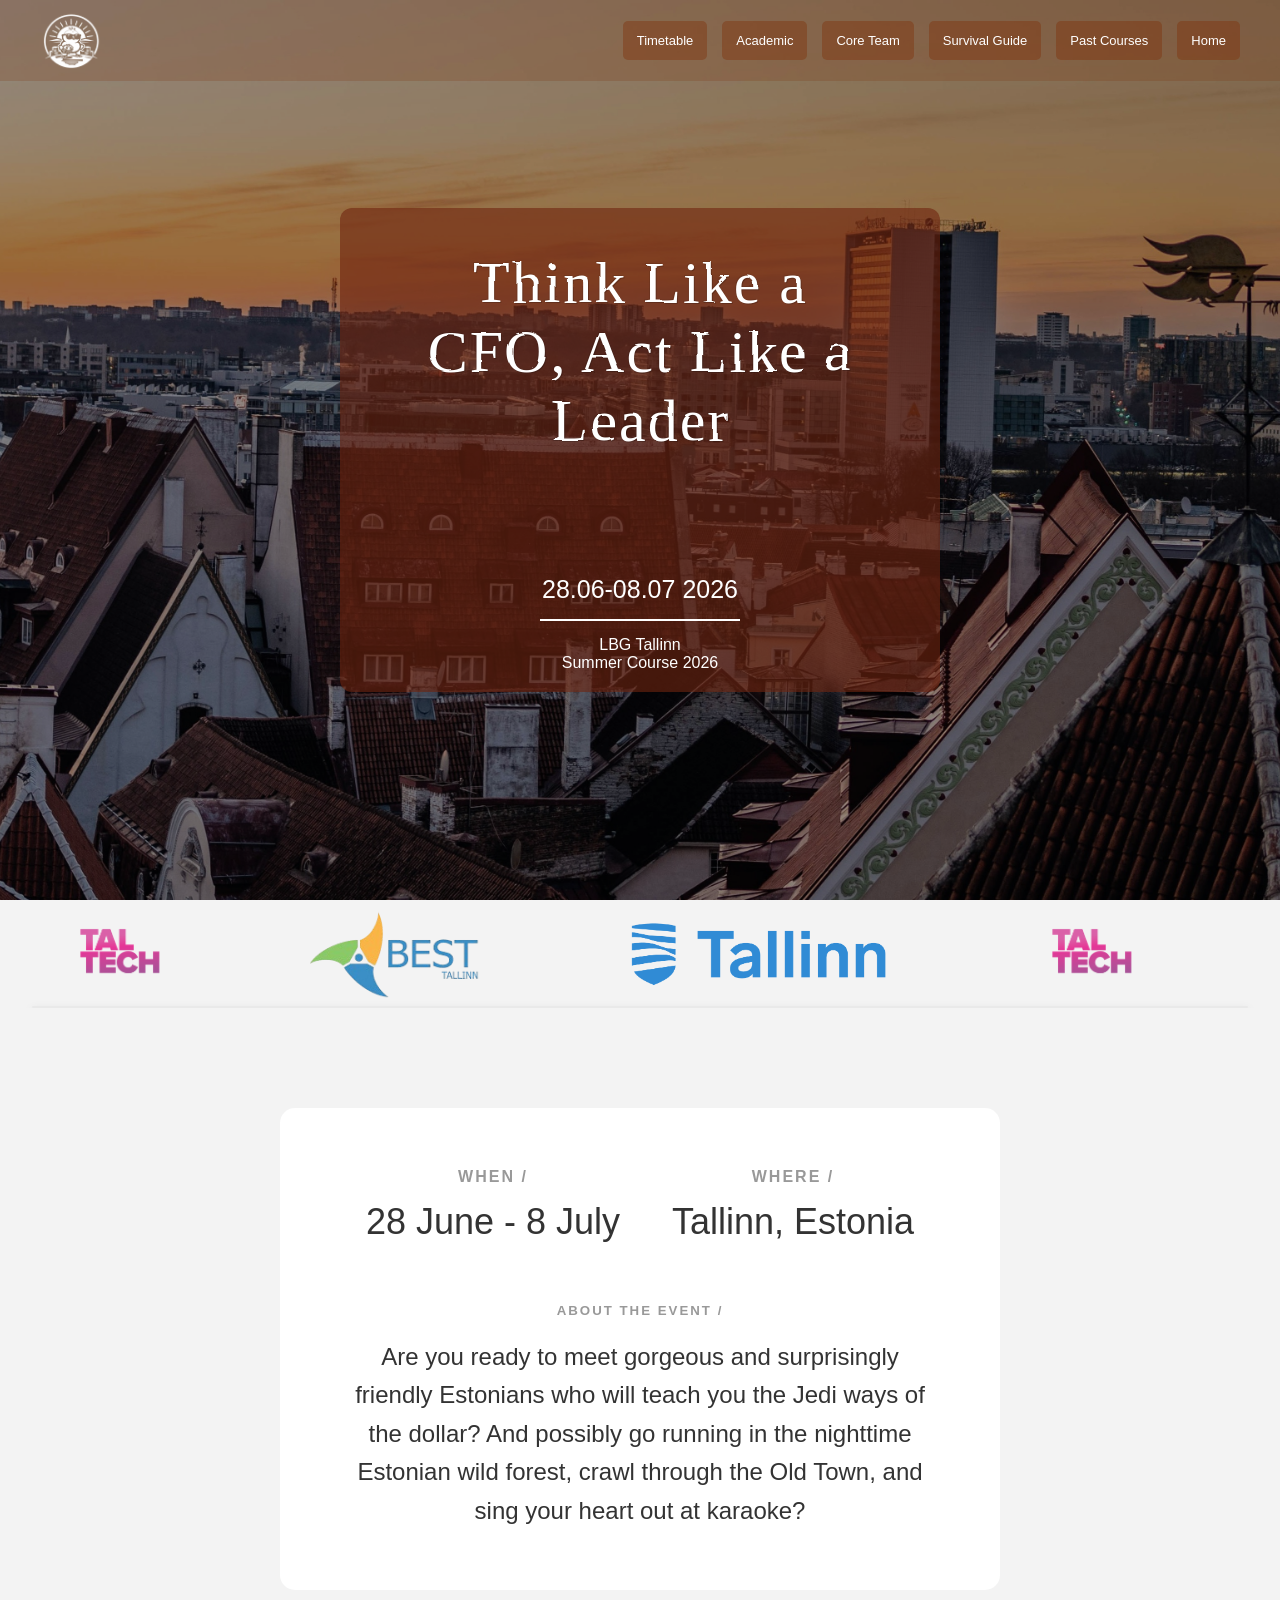
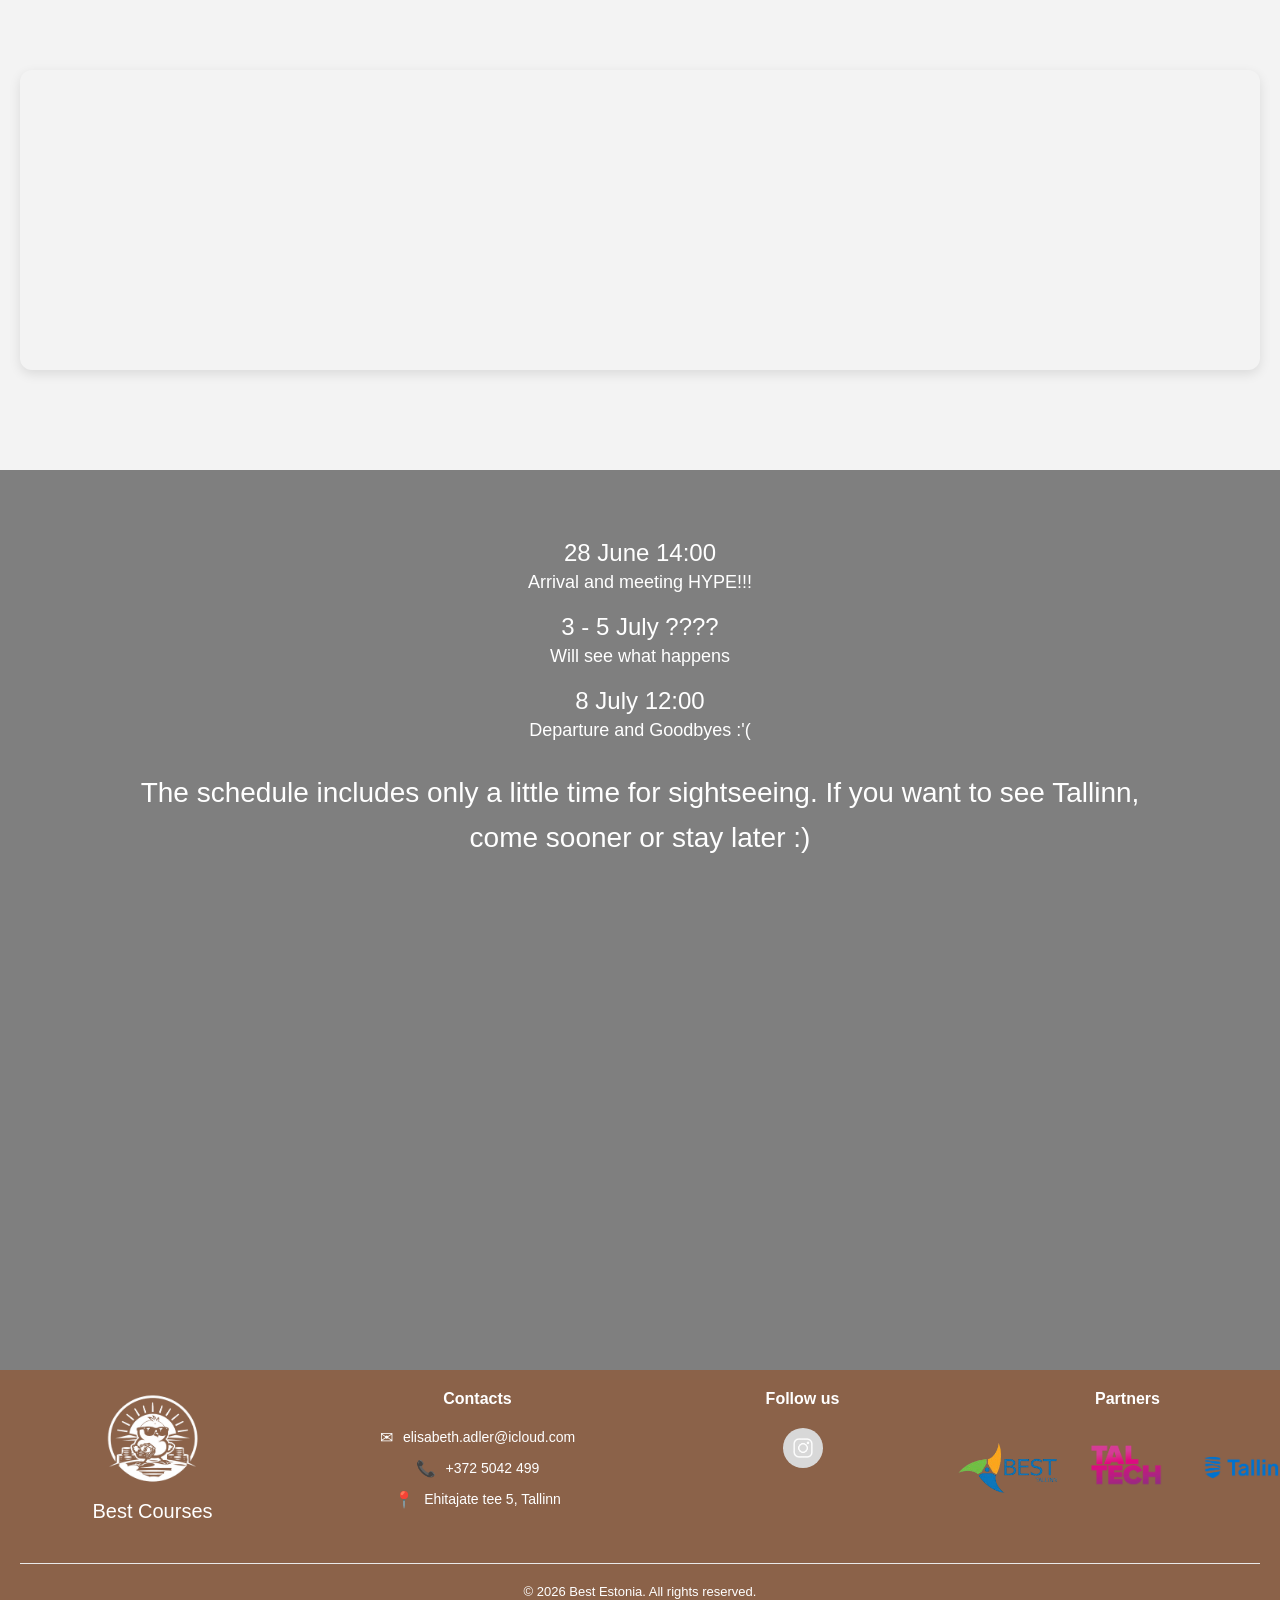
<file: index.html>
<!DOCTYPE html>
<html lang="et">
<head>
    <meta charset="UTF-8">
    <meta name="viewport" content="width=device-width, initial-scale=1.0">
    <title>Investment Course</title>
    <link rel="stylesheet" href="Avaleht/Avaleht.css">
    <link rel="preconnect" href="https://fonts.googleapis.com">
    <link rel="preconnect" href="https://fonts.gstatic.com" crossorigin>
    <link href="https://fonts.googleapis.com/css2?family=Rock+Salt&family=Shadows+Into+Light&display=swap" rel="stylesheet">
</head>
<svg width="0" height="0">
  <filter id="rough">
    <feTurbulence type="turbulence" baseFrequency="0.02" numOctaves="3" result="noise"/>
    <feDisplacementMap in="SourceGraphic" in2="noise" scale="3"/>
  </filter>
</svg>

<body>

    <!-- NAVBAR -->
    <header>
        <nav class="navbar">
            <div class="logo">
                <a href="index.html">
                    <img src="Pildid/tibu.png" alt="HOME">
                </a>
            </div>
            <div class="menu-toggle" id="mobile-menu">
                <img src="Pildid/ikoon.png" alt="Menu">
            </div>
            <ul class="nav-links">
                <li><a href="Timetable/Timetable.html">Timetable</a></li>
                <li><a href="Academic/Academic.html">Academic</a></li>
                <li><a href="Coreteam/Coreteam.html">Core Team</a></li>
                <li><a href="Survivalguide/survivalguide.html">Survival Guide</a></li>
                <li><a href="Pastcourses/Pastcourses.html">Past Courses</a></li>
                <li><a href="index.html">Home</a></li>
            </ul>
        </nav>
    </header>

    <!-- HERO SECTION -->
    <section class="hero">
        <div class="hero-content">
            <h1>Think Like a CFO, Act Like a Leader</h1>
            <p class="date">28.06-08.07 2026</p>
            <hr>
            <p class="location">LBG Tallinn<br>Summer Course 2026</p>
        </div>
    </section>

    <!-- WHITE CONTENT SECTION -->
    <section class="content">
        <div class="slider-container">
            <div class="slider-track">
                <div class="slide"><img src="Pildid/taltech.png" alt="1"></div>
                <div class="slide"><img src="Pildid/Logo.png" alt="2"></div>
                <div class="slide"><img src="Pildid/Tallinn_logo_RGB.png" alt="3"></div>
                
                <div class="slide"><img src="Pildid/taltech.png" alt="1"></div>
                <div class="slide"><img src="Pildid/Logo.png" alt="2"></div>
                <div class="slide"><img src="Pildid/Tallinn_logo_RGB.png" alt="3"></div>

                <div class="slide"><img src="Pildid/taltech.png" alt="1"></div>
                <div class="slide"><img src="Pildid/Logo.png" alt="2"></div>
                <div class="slide"><img src="Pildid/Tallinn_logo_RGB.png" alt="3"></div>
                
                <div class="slide"><img src="Pildid/taltech.png" alt="1"></div>
                <div class="slide"><img src="Pildid/Logo.png" alt="2"></div>
                <div class="slide"><img src="Pildid/Tallinn_logo_RGB.png" alt="3"></div>
            </div>
        </div>
        <div class="content-inner">

            <div class="columns">
                <div>
                    <h4>WHEN /</h4>
                    <h2>28 June - 8 July</h2>
                </div>
                <div>
                    <h4>WHERE /</h4>
                    <h2>Tallinn, Estonia</h2>
                </div>
            </div>

            <div class="about">
                <h5>ABOUT THE EVENT /</h5>
                <p>
                    Are you ready to meet gorgeous and surprisingly friendly Estonians
                    who will teach you the Jedi ways of the dollar?
                    And possibly go running in the nighttime Estonian wild forest,
                    crawl through the Old Town, and sing your heart out at karaoke?
                </p>
            </div>

        </div>
        <div class="map-container">
            <iframe 
                src="https://www.google.com/maps/embed?pb=!1m18!1m12!1m3!1d2269.0214540780644!2d24.742281212728578!3d59.43894810213578!2m3!1f0!2f0!3f0!3m2!1i1024!2i768!4f13.1!3m3!1m2!1s0x4692936252f8d44b%3A0xb508b9e55fab012e!2sOld%20Town%20Hostel%20O%C3%9C!5e1!3m2!1set!2see!4v1776297374130!5m2!1set!2see" width="600" height="450" style="border:0;" allowfullscreen="" loading="lazy" referrerpolicy="no-referrer-when-downgrade"> 
                width="600" 
                height="450" 
                style="border:0;" 
                allowfullscreen="" 
                loading="lazy">
            </iframe>
        </div>
    </section>

    <!-- IMAGE SECTION -->
    <section class="image-section">
        <div class="image-overlay">
            <div class="schedule">
                <h3>28 June 14:00</h3>
                <h4>Arrival and meeting    HYPE!!!</h4>
                <h3>3 - 5 July ????</h3>
                <h4>Will see what happens</h4>
                <h3>8 July 12:00</h3>
                <h4>Departure and Goodbyes :'(</h4>
                <p>
                    The schedule includes only a little time for sightseeing.
                    If you want to see Tallinn, come sooner or stay later :)
                </p>
                <div class="video">
                    <iframe width="800" height="400" 
                    src="https://www.youtube.com/embed/RzxeYMuRS9A?si=vop9OytDKY9QYXYu" 
                    title="YouTube video player" 
                    frameborder="0" 
                    allow="accelerometer; autoplay; clipboard-write; encrypted-media; gyroscope; picture-in-picture; web-share" 
                    referrerpolicy="strict-origin-when-cross-origin" 
                    allowfullscreen></iframe>
                </div>
            </div>
        </div>
    </section>
    
    <!--  Jalus   -->
    <section class="footer">
        <div class="footer-container">
            <div class="footer-content">
                <img src="Pildid/tibu.png" alt="Logo" class="footer-logo">
                <p class="footer-nimi">Best Courses</p>
            </div>
            <div class="footer-content">
                <h3 class="footer-heading">Contacts</h3>
                <ul class="contact-list">
                    <li><span class="icon">✉</span> elisabeth.adler@icloud.com</li>
                    <li><span class="icon">📞</span> +372 5042 499</li>
                    <li><span class="icon">📍</span> Ehitajate tee 5, Tallinn</li>
                </ul>
                </div>

                <div class="footer-content">
                <h3 class="footer-heading">Follow us</h3>
                <div class="social-icons">
                    <a href="https://www.instagram.com/suvekursus/" class="social-circle">
                        <img src="Pildid/insta.png" alt="Instagram" style="width: 20px; height: 20px; vertical-align: middle;">
                    </a>
                    <!--a href="#" class="social-circle">yt</a>-->
                </div>
                </div>

                <div class="footer-content">
                <h3 class="footer-heading">Partners</h3>
                <div class="partner-logos">
                    <img src="Pildid/Logo.png" alt="BEST Tallinn">
                    <img src="Pildid/taltech.png" alt="TalTech">
                    <img src="Pildid/Tallinn_logo_RGB.png" alt="Tallinn">
                </div>
                </div>

            </div>

            <div class="footer-bottom">
                <p>© 2026 Best Estonia. All rights reserved.</p>
            </div>
        </div>
    </section>

<script>
    document.addEventListener('DOMContentLoaded', () => {
        const header = document.querySelector('header');
        const menuToggle = document.getElementById('mobile-menu');
        const navLinks = document.querySelector('.nav-links');
        let lastScrollY = window.scrollY;

        // 1. Navbar värvi muutmine ja peitmine kerimisel
        window.addEventListener('scroll', () => {
            // Lisab taustavärvi, kui on keritud üle 50px
            if (window.scrollY > 50) {
                header.classList.add('scrolled');
            } else {
                header.classList.remove('scrolled');
            }

            // Peidab/näitab navbarit (ainult siis, kui mobiilimenüü on kinni)
            if (!navLinks.classList.contains('active')) {
                if (window.scrollY > lastScrollY && window.scrollY > 100) {
                    header.classList.add('nav-hidden');
                } else {
                    header.classList.remove('nav-hidden');
                }
            }
            lastScrollY = window.scrollY;
        });

        // 2. Mobiilimenüü avamine/sulgemine
        menuToggle.addEventListener('click', (e) => {
            e.stopPropagation(); // Takistab dokumendi klikisündmust
            navLinks.classList.toggle('active');
        });

        // Sulgeb menüü, kui klikid lingile
        document.querySelectorAll('.nav-links a').forEach(link => {
            link.addEventListener('click', () => {
                navLinks.classList.remove('active');
            });
        });

        // Sulgeb menüü, kui klikid kuskil mujal ekraanil
        document.addEventListener('click', (event) => {
            if (!navLinks.contains(event.target) && !menuToggle.contains(event.target)) {
                navLinks.classList.remove('active');
            }
        });
    });
</script>

</body>
</html>
</file>
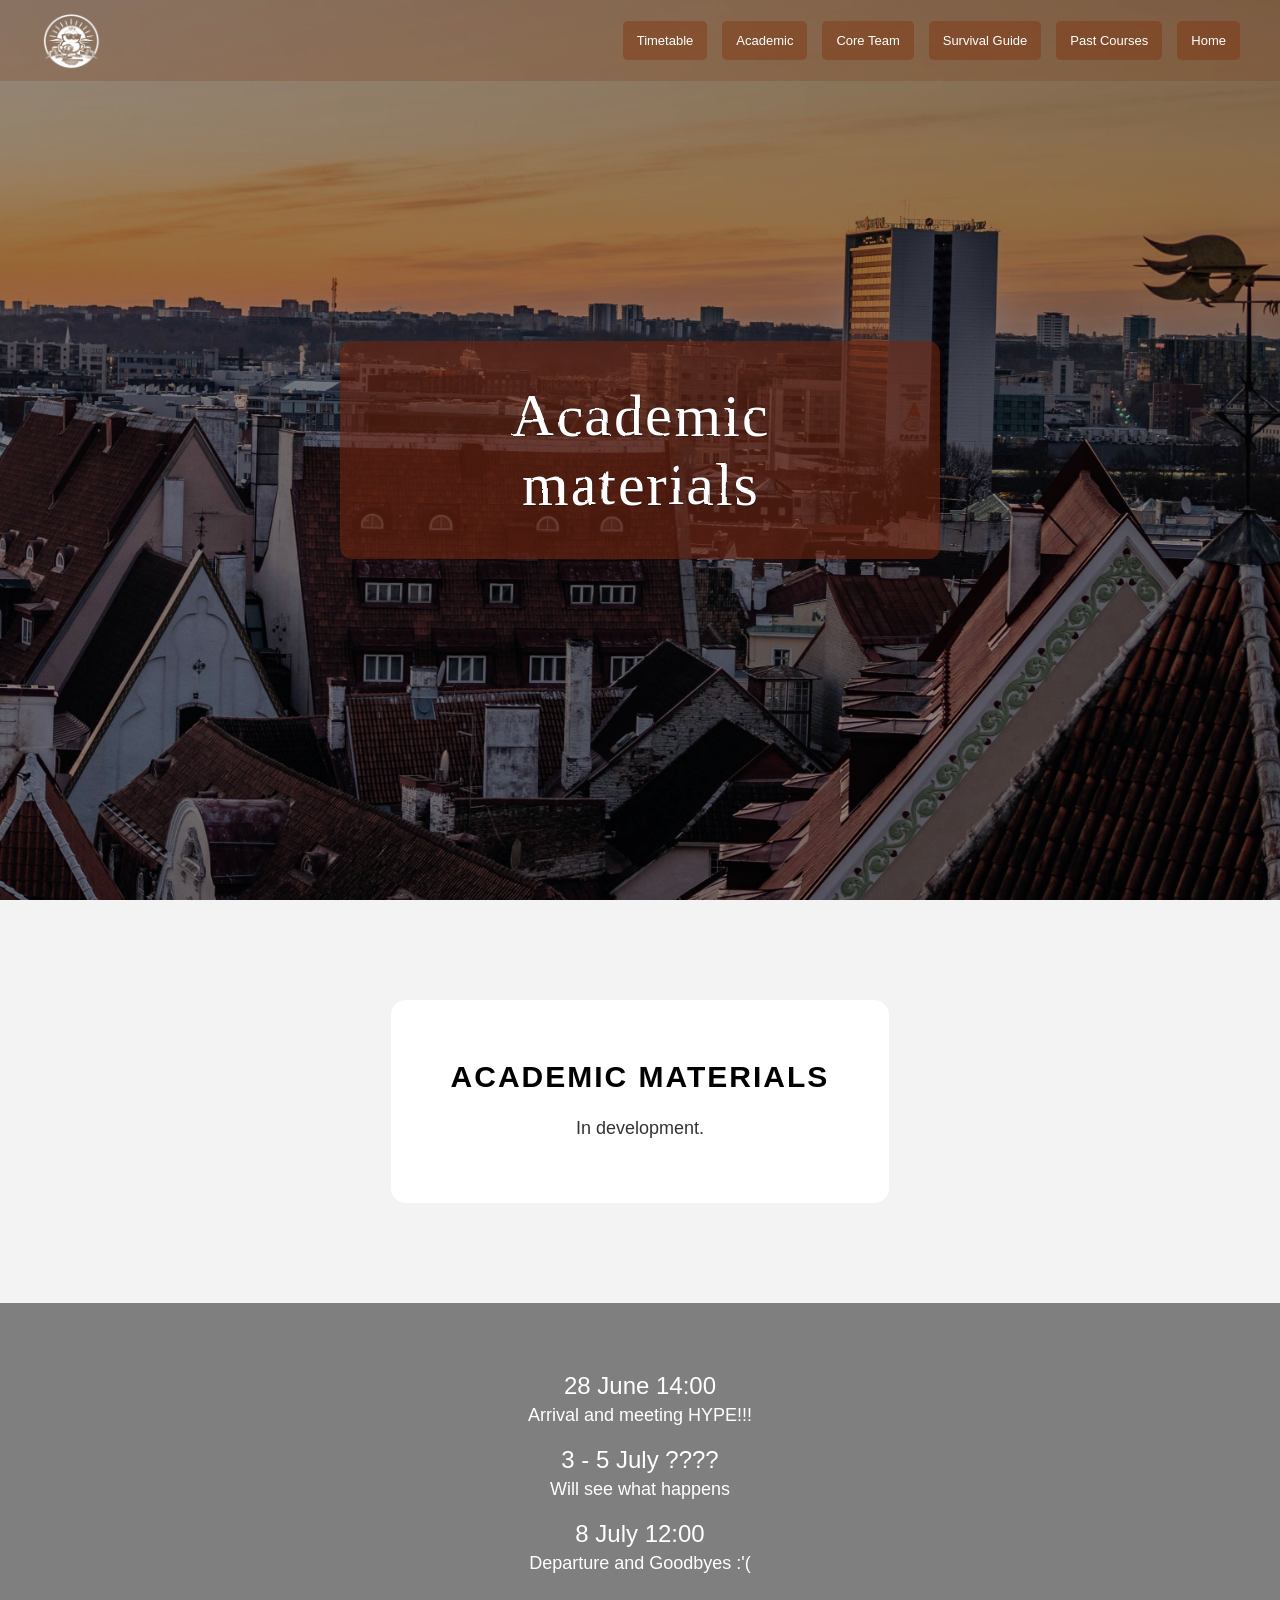
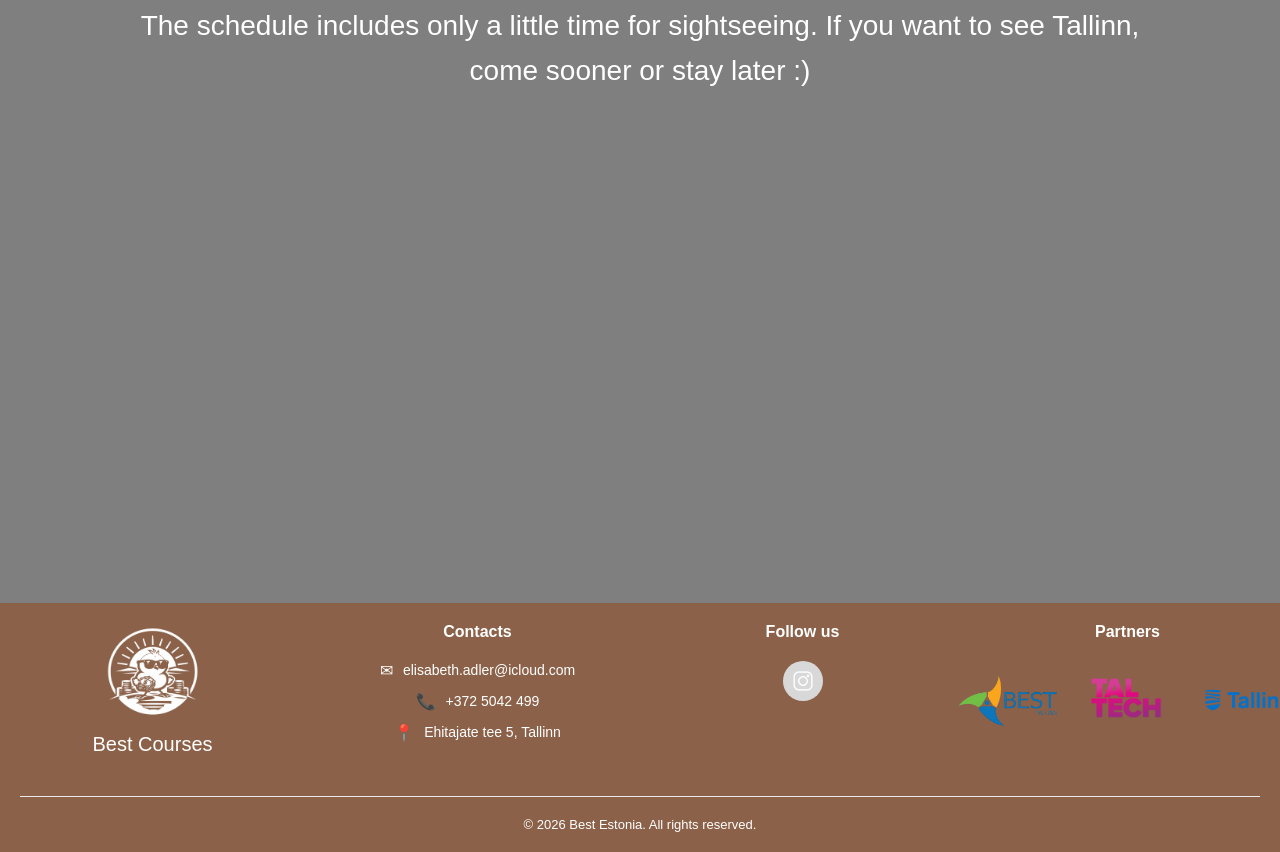
<file: Academic/Academic.html>
<!DOCTYPE html>
<html lang="et">
<head>
    <meta charset="UTF-8">
    <meta name="viewport" content="width=device-width, initial-scale=1.0">
    <title>Investment Course</title>
    <link rel="stylesheet" href="Academic.css">
    <link rel="preconnect" href="https://fonts.googleapis.com">
    <link rel="preconnect" href="https://fonts.gstatic.com" crossorigin>
</head>
<svg width="0" height="0">
  <filter id="rough">
    <feTurbulence type="turbulence" baseFrequency="0.02" numOctaves="3" result="noise"/>
    <feDisplacementMap in="SourceGraphic" in2="noise" scale="3"/>
  </filter>
</svg>

<body>

    <!-- NAVBAR -->
    <header>
        <nav class="navbar">
            <div class="logo">
                <a href="../index.html">
                    <img src="../Pildid/tibu.png" alt="HOME">
                </a>
            </div>
            <div class="menu-toggle" id="mobile-menu">
                <img src="../Pildid/ikoon.png" alt="Menu">
            </div>
            <ul class="nav-links">
                <li><a href="../Timetable/Timetable.html">Timetable</a></li>
                <li><a href="../Academic/Academic.html">Academic</a></li>
                <li><a href="../Coreteam/Coreteam.html">Core Team</a></li>
                <li><a href="../Survivalguide/survivalguide.html">Survival Guide</a></li>
                <li><a href="../Pastcourses/Pastcourses.html">Past Courses</a></li>
                <li><a href="../index.html">Home</a></li>
            </ul>
        </nav>
    </header>

    <!-- HERO SECTION -->
    <section class="hero">
        <div class="hero-content">
            <h1>Academic materials</h1>
        </div>
    </section>
    <!-- WHITE CONTENT SECTION -->
    <section class="content">
        <div class="content-inner">
            <div class="about">
                <h5><strong>ACADEMIC MATERIALS</strong></h5>
                <p>
                    In development.
                </p>
            </div>

        </div>
    </section>

    <!-- IMAGE SECTION -->
    <section class="image-section">
        <div class="image-overlay">
            <div class="schedule">
                <h3>28 June 14:00</h3>
                <h4>Arrival and meeting    HYPE!!!</h4>
                <h3>3 - 5 July ????</h3>
                <h4>Will see what happens</h4>
                <h3>8 July 12:00</h3>
                <h4>Departure and Goodbyes :'(</h4>

                <p>
                    The schedule includes only a little time for sightseeing.
                    If you want to see Tallinn, come sooner or stay later :)
                </p>
                <div class="video">
                    <iframe width="800" height="400" 
                    src="https://www.youtube.com/embed/RzxeYMuRS9A?si=vop9OytDKY9QYXYu" 
                    title="YouTube video player" 
                    frameborder="0" 
                    allow="accelerometer; autoplay; clipboard-write; encrypted-media; gyroscope; picture-in-picture; web-share" 
                    referrerpolicy="strict-origin-when-cross-origin" 
                    allowfullscreen></iframe>
                </div>
            </div>
        </div>
    </section>

    <!--  Jalus   -->
    <section class="footer">
        <div class="footer-container">
            <div class="footer-content">
                <img src="../Pildid/tibu.png" alt="Logo" class="footer-logo">
                <p class="footer-nimi">Best Courses</p>
            </div>
            <div class="footer-content">
                <h3 class="footer-heading">Contacts</h3>
                <ul class="contact-list">
                    <li><span class="icon">✉</span> elisabeth.adler@icloud.com</li>
                    <li><span class="icon">📞</span> +372 5042 499</li>
                    <li><span class="icon">📍</span> Ehitajate tee 5, Tallinn</li>
                </ul>
                </div>

                <div class="footer-content">
                <h3 class="footer-heading">Follow us</h3>
                <div class="social-icons">
                    <a href="https://www.instagram.com/suvekursus/" class="social-circle">
                        <img src="../Pildid/insta.png" alt="Instagram" style="width: 20px; height: 20px; vertical-align: middle;">
                    </a>
                    <!--a href="#" class="social-circle">yt</a>-->
                </div>
                </div>

                <div class="footer-content">
                <h3 class="footer-heading">Partners</h3>
                <div class="partner-logos">
                    <img src="../Pildid/Logo.png" alt="BEST Tallinn">
                    <img src="../Pildid/taltech.png" alt="TalTech">
                    <img src="../Pildid/Tallinn_logo_RGB.png" alt="Tallinn">
                </div>
                </div>

            </div>

            <div class="footer-bottom">
                <p>© 2026 Best Estonia. All rights reserved.</p>
            </div>
        </div>
    </section>

<script>
    document.addEventListener('DOMContentLoaded', () => {
        const header = document.querySelector('header');
        const menuToggle = document.getElementById('mobile-menu');
        const navLinks = document.querySelector('.nav-links');
        let lastScrollY = window.scrollY;

        // 1. Navbar värvi muutmine ja peitmine kerimisel
        window.addEventListener('scroll', () => {
            // Lisab taustavärvi, kui on keritud üle 50px
            if (window.scrollY > 50) {
                header.classList.add('scrolled');
            } else {
                header.classList.remove('scrolled');
            }

            // Peidab/näitab navbarit (ainult siis, kui mobiilimenüü on kinni)
            if (!navLinks.classList.contains('active')) {
                if (window.scrollY > lastScrollY && window.scrollY > 100) {
                    header.classList.add('nav-hidden');
                } else {
                    header.classList.remove('nav-hidden');
                }
            }
            lastScrollY = window.scrollY;
        });

        // 2. Mobiilimenüü avamine/sulgemine
        menuToggle.addEventListener('click', (e) => {
            e.stopPropagation(); // Takistab dokumendi klikisündmust
            navLinks.classList.toggle('active');
        });

        // Sulgeb menüü, kui klikid lingile
        document.querySelectorAll('.nav-links a').forEach(link => {
            link.addEventListener('click', () => {
                navLinks.classList.remove('active');
            });
        });

        // Sulgeb menüü, kui klikid kuskil mujal ekraanil
        document.addEventListener('click', (event) => {
            if (!navLinks.contains(event.target) && !menuToggle.contains(event.target)) {
                navLinks.classList.remove('active');
            }
        });
    });
</script>

</body>
</html>
</file>
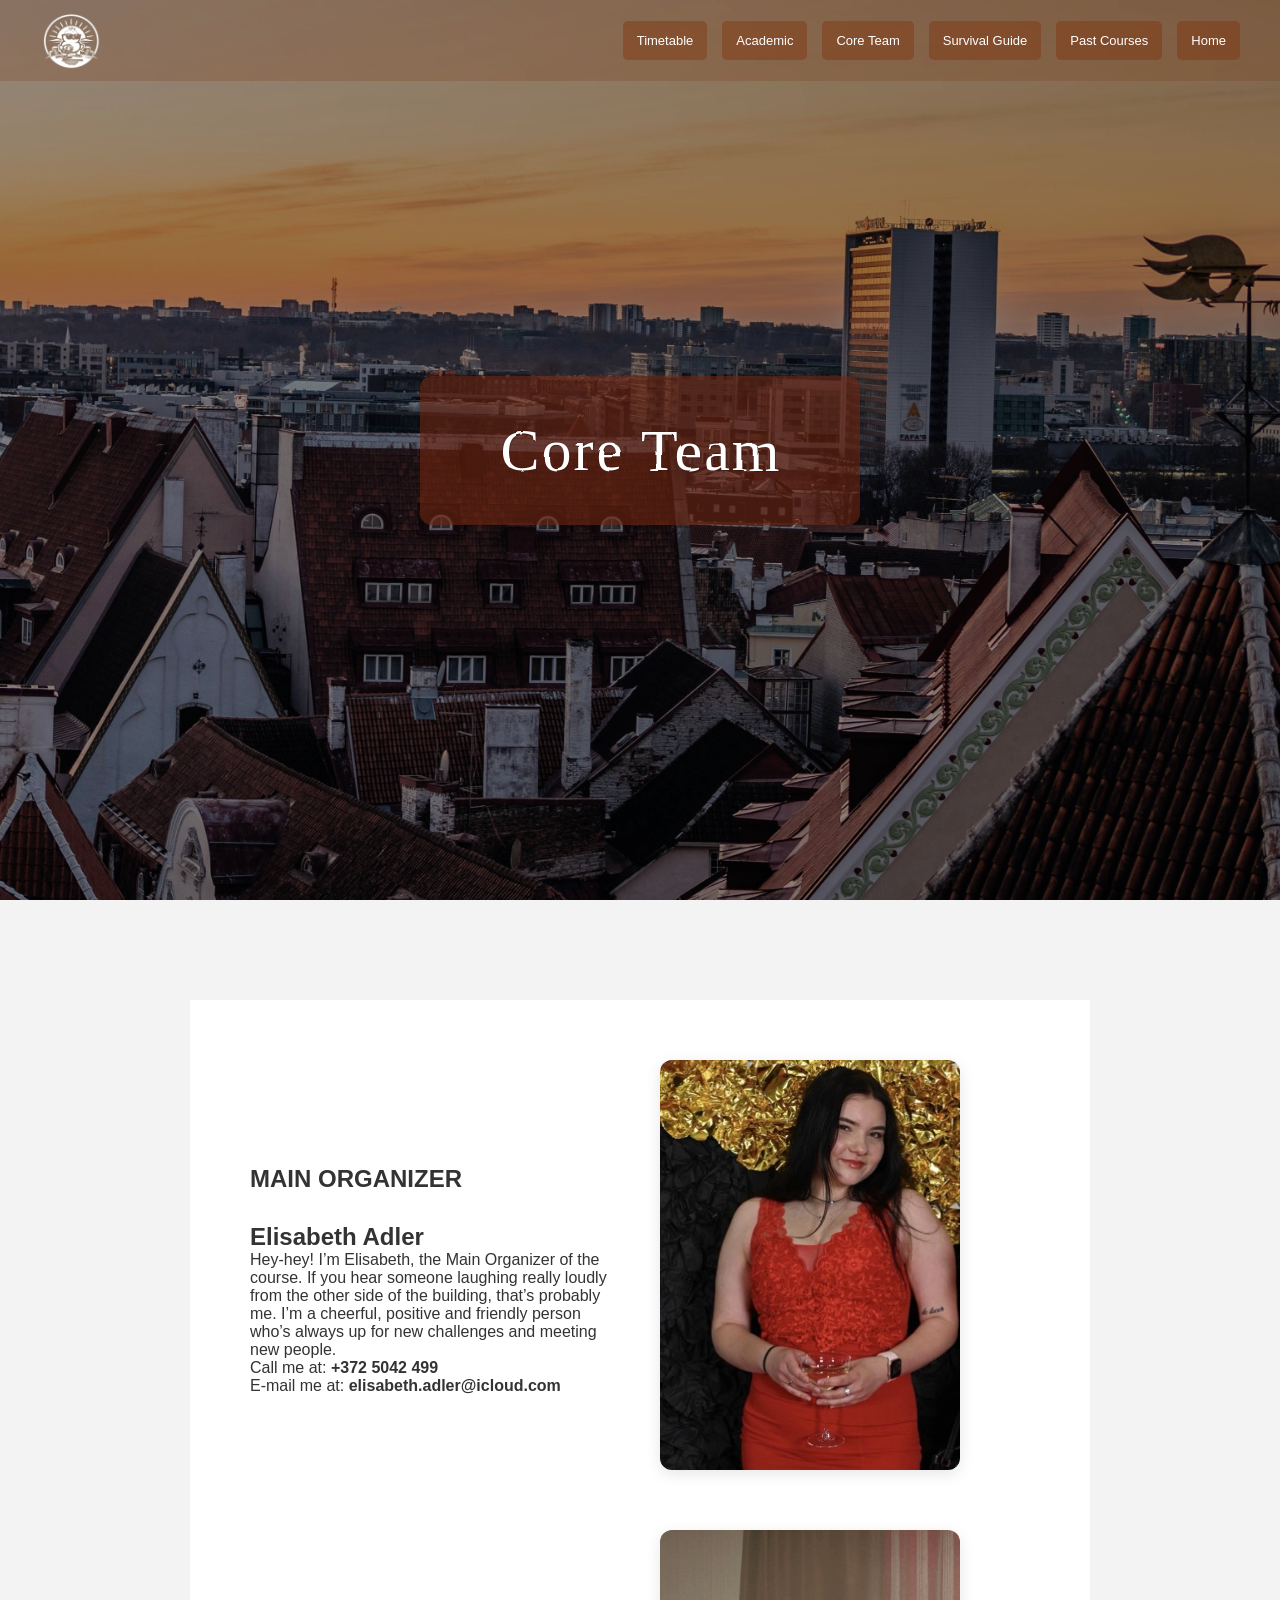
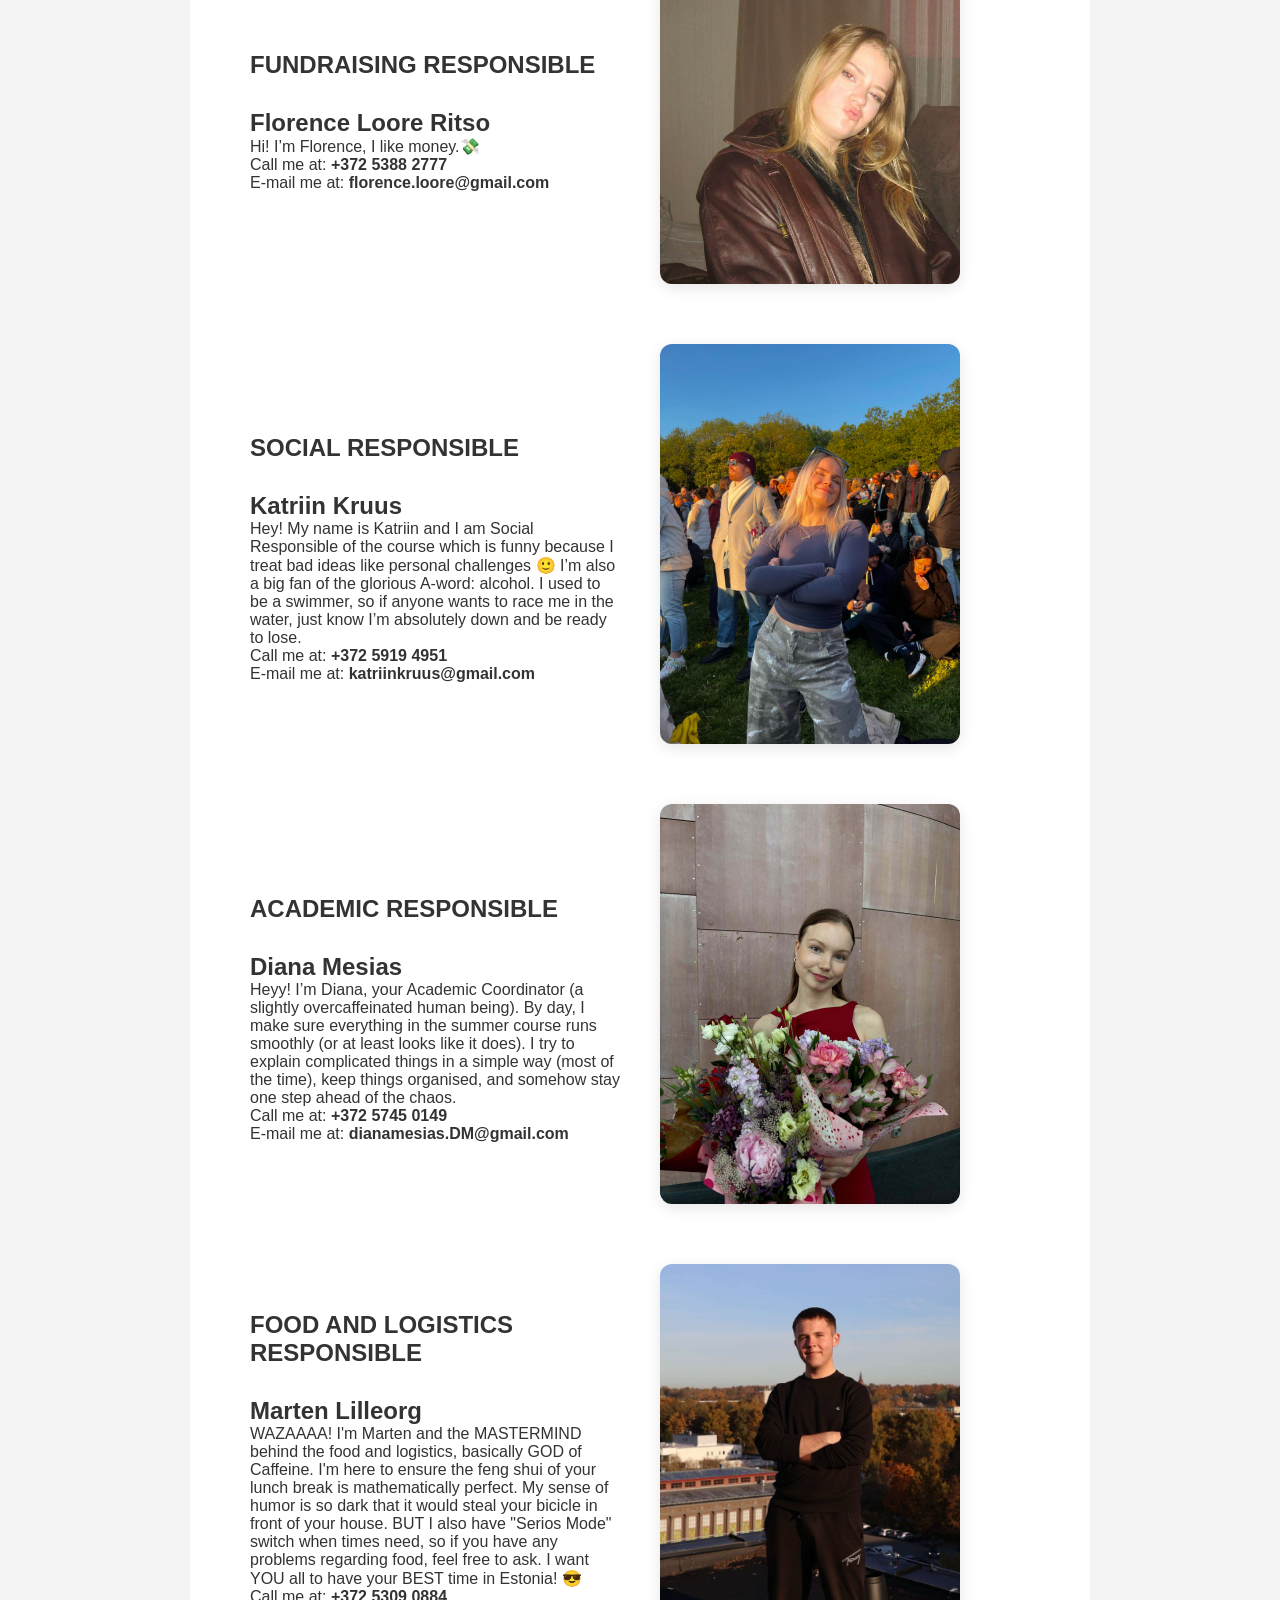
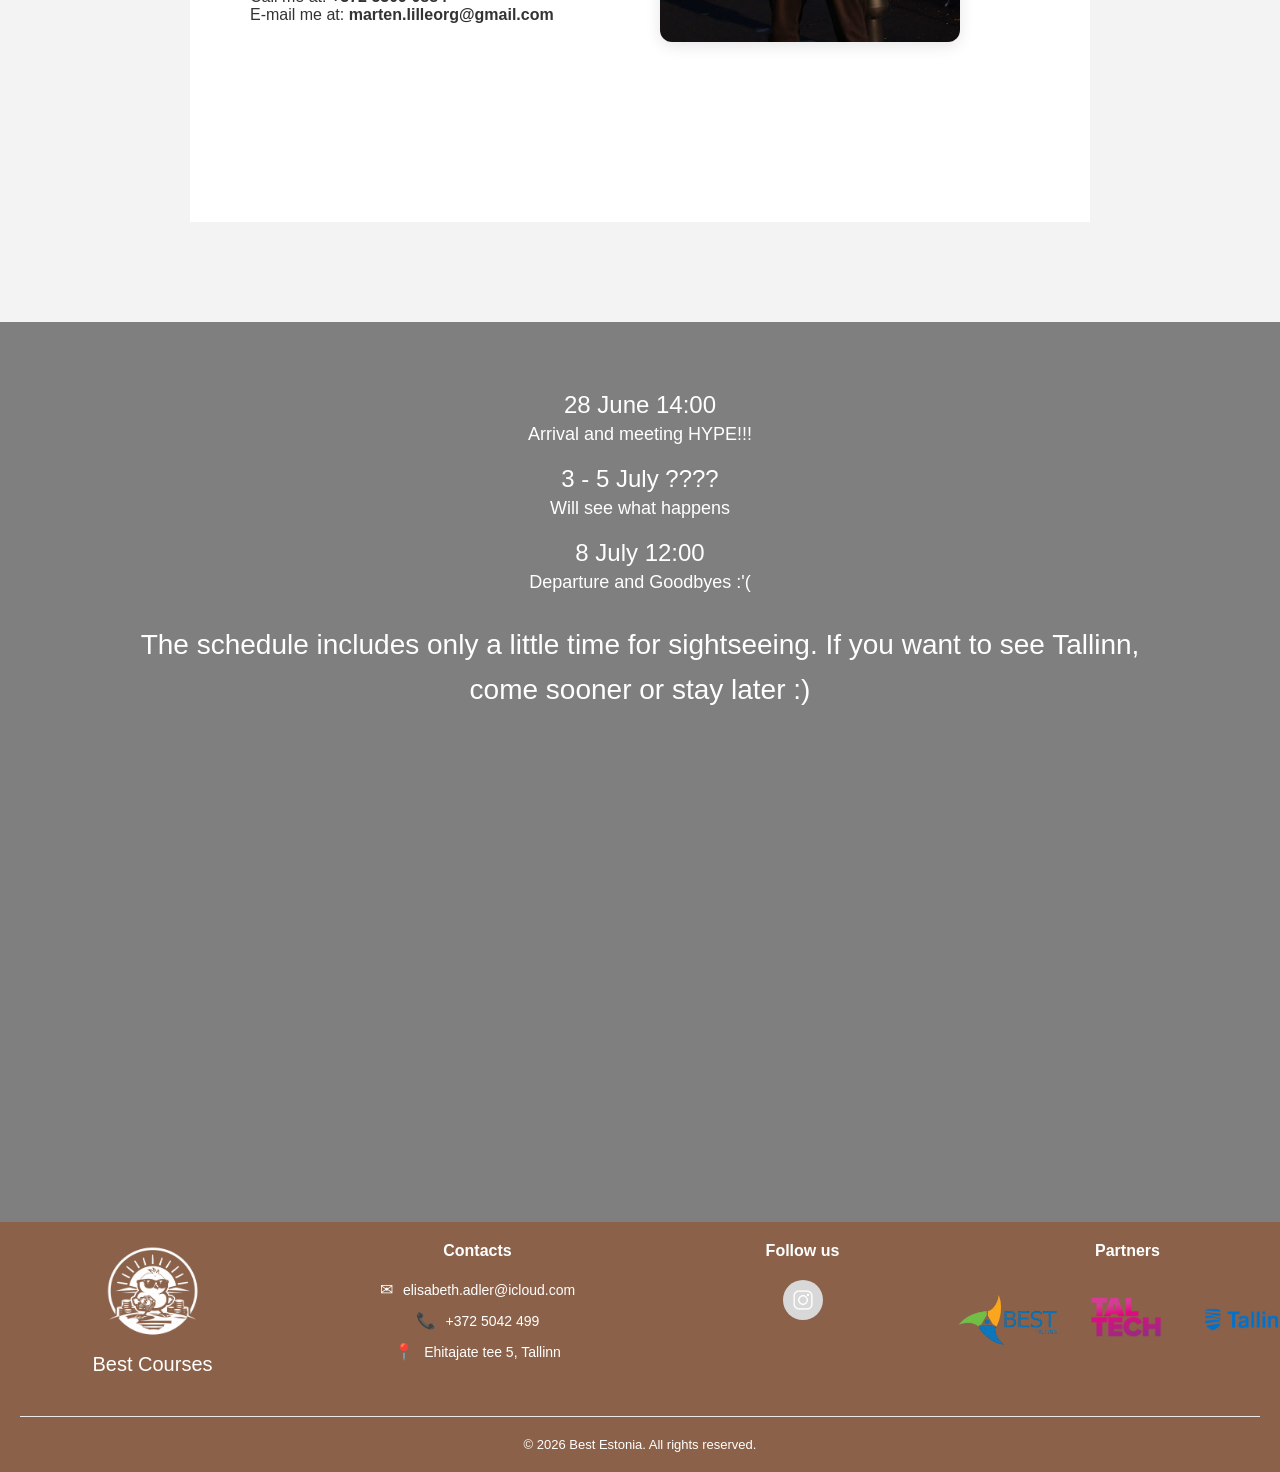
<file: Coreteam/Coreteam.html>
<!DOCTYPE html>
<html lang="et">
<head>
    <meta charset="UTF-8">
    <meta name="viewport" content="width=device-width, initial-scale=1.0">
    <title>Investment Course</title>
    <link rel="stylesheet" href="Coreteam.css">
    <link rel="preconnect" href="https://fonts.googleapis.com">
    <link rel="preconnect" href="https://fonts.gstatic.com" crossorigin>
</head>
<svg width="0" height="0">
  <filter id="rough">
    <feTurbulence type="turbulence" baseFrequency="0.02" numOctaves="3" result="noise"/>
    <feDisplacementMap in="SourceGraphic" in2="noise" scale="3"/>
  </filter>
</svg>

<body>

    <!-- NAVBAR -->
    <header>
        <nav class="navbar">
            <div class="logo">
                <a href="../index.html">
                    <img src="../Pildid/tibu.png" alt="HOME">
                </a>
            </div>
            <div class="menu-toggle" id="mobile-menu">
                <img src="../Pildid/ikoon.png" alt="Menu">
            </div>
            <ul class="nav-links">
                <li><a href="../Timetable/Timetable.html">Timetable</a></li>
                <li><a href="../Academic/Academic.html">Academic</a></li>
                <li><a href="../Coreteam/Coreteam.html">Core Team</a></li>
                <li><a href="../Survivalguide/survivalguide.html">Survival Guide</a></li>
                <li><a href="../Pastcourses/Pastcourses.html">Past Courses</a></li>
                <li><a href="../index.html">Home</a></li>
            </ul>
        </nav>
    </header>

    <!-- HERO SECTION -->
    <section class="hero">
        <div class="hero-content">
            <h1>Core Team</h1>
        </div>
    </section>

    <!-- WHITE CONTENT SECTION -->
    <section class="content">
        <div class="content-inner">
            <div class="columns">
                <div class="t1">
                    <div class="tekst">
                        <div class="l1">
                            <h1>MAIN ORGANIZER</h1>
                        </div>
                        <h1><strong>Elisabeth Adler</strong></h1>
                        <p>Hey-hey! I’m Elisabeth, the Main Organizer of the course. If you hear someone laughing really loudly from 
                            the other side of the building, that’s probably me. I’m a cheerful, positive and friendly person who’s 
                            always up for new challenges and meeting new people.
                        </p>
                        <p>Call me at: <strong>+372 5042 499</strong>
                        <br>E-mail me at: <strong>elisabeth.adler@icloud.com</strong>
                    </div>
                    <div class="pilt"> 
                        <img src="../Pildid/Beti.jpg">
                    </div>
                </div>
                <div class="t1">
                    <div class="tekst">
                        <div class="l1">
                            <h1>FUNDRAISING RESPONSIBLE</h1>
                        </div>
                        <h1><strong>Florence Loore Ritso</strong></h1>
                        <p>Hi! I’m Florence, I like money.💸
                        </p>
                        <p>Call me at: <strong>+372 5388 2777</strong>
                        <br>E-mail me at: <strong>florence.loore@gmail.com</strong>
                    </div>
                    <div class="pilt"> 
                        <img src="../Pildid/Loore.jpg">
                    </div>
                </div>
                <div class="t1">
                    <div class="tekst">
                        <div class="l1">
                            <h1>SOCIAL RESPONSIBLE</h1>
                        </div>
                        <h1><strong>Katriin Kruus</strong></h1>
                        <p>Hey! My name is Katriin and I am Social Responsible of the course which is funny because I treat bad ideas 
                            like personal challenges 🙂 I’m also a big fan of the glorious A-word: alcohol. I used to be a swimmer, 
                            so if anyone wants to race me in the water, just know I’m absolutely down and be ready to lose.
                        </p>
                        <p>Call me at: <strong>+372 5919 4951</strong>
                        <br>E-mail me at: <strong>katriinkruus@gmail.com</strong>
                    </div>
                    <div class="pilt"> 
                        <img src="../Pildid/Katriin.jpg">
                    </div>
                </div>
                <div class="t1">
                    <div class="tekst">
                        <div class="l1">
                            <h1>ACADEMIC RESPONSIBLE</h1>
                        </div>
                        <h1><strong>Diana Mesias</strong></h1>
                        <p>Heyy! I’m Diana, your Academic Coordinator (a slightly overcaffeinated human being). By day, I make sure 
                            everything in the summer course runs smoothly (or at least looks like it does).
                            I try to explain complicated things in a simple way (most of the time), keep things organised, and somehow 
                            stay one step ahead of the chaos.
                        </p>
                        <p>Call me at: <strong>+372 5745 0149</strong>
                        <br>E-mail me at: <strong>dianamesias.DM@gmail.com</strong>
                    </div>
                    <div class="pilt"> 
                        <img src="../Pildid/Diana.jpg">
                    </div>
                </div>
                <div class="t1">
                    <div class="tekst">
                        <div class="l1">
                            <h1>FOOD AND LOGISTICS RESPONSIBLE</h1>
                        </div>
                        <h1><strong>Marten Lilleorg</strong></h1>
                        <p>WAZAAAA! I'm Marten and the MASTERMIND behind the food and logistics, basically GOD of Caffeine.
                          I'm here to ensure the feng shui of your lunch break is mathematically perfect. My sense of humor is so dark that 
                          it would steal your bicicle in front of your house. BUT I also have "Serios Mode" switch when times need, 
                          so if you have any problems regarding food, feel free to ask. I want YOU all to have your BEST time in Estonia! 😎 
                        </p>
                        <p>Call me at: <strong>+372 5309 0884</strong>
                        <br>E-mail me at: <strong>marten.lilleorg@gmail.com</strong>
                    </div>
                    <div class="pilt"> 
                        <img src="../Pildid/Marten.jpg">
                    </div>
                </div>
            </div>
        </div>
    </section>

    <!-- IMAGE SECTION -->
    <section class="image-section">
        <div class="image-overlay">
            <div class="schedule">
                <h3>28 June 14:00</h3>
                <h4>Arrival and meeting    HYPE!!!</h4>
                <h3>3 - 5 July ????</h3>
                <h4>Will see what happens</h4>
                <h3>8 July 12:00</h3>
                <h4>Departure and Goodbyes :'(</h4>

                <p>
                    The schedule includes only a little time for sightseeing.
                    If you want to see Tallinn, come sooner or stay later :)
                </p>
                <div class="video">
                    <iframe width="800" height="400" 
                    src="https://www.youtube.com/embed/RzxeYMuRS9A?si=vop9OytDKY9QYXYu" 
                    title="YouTube video player" 
                    frameborder="0" 
                    allow="accelerometer; autoplay; clipboard-write; encrypted-media; gyroscope; picture-in-picture; web-share" 
                    referrerpolicy="strict-origin-when-cross-origin" 
                    allowfullscreen></iframe>
                </div>
            </div>
        </div>
    </section>

    <!--  Jalus   -->
    <section class="footer">
        <div class="footer-container">
            <div class="footer-content">
                <img src="../Pildid/tibu.png" alt="Logo" class="footer-logo">
                <p class="footer-nimi">Best Courses</p>
            </div>
            <div class="footer-col">
                <h3 class="footer-heading">Contacts</h3>
                <ul class="contact-list">
                    <li><span class="icon">✉</span> elisabeth.adler@icloud.com</li>
                    <li><span class="icon">📞</span> +372 5042 499</li>
                    <li><span class="icon">📍</span> Ehitajate tee 5, Tallinn</li>
                </ul>
                </div>

                <div class="footer-col">
                <h3 class="footer-heading">Follow us</h3>
                <div class="social-icons">
                    <a href="https://www.instagram.com/suvekursus/" class="social-circle">
                        <img src="../Pildid/insta.png" alt="Instagram" style="width: 20px; height: 20px; vertical-align: middle;">
                    </a>
                    <!--a href="#" class="social-circle">yt</a>-->
                </div>
                </div>

                <div class="footer-col">
                <h3 class="footer-heading">Partners</h3>
                <div class="partner-logos">
                    <a href="https://best.ee/">
                        <img src="../Pildid/Logo.png" alt="BEST Tallinn">
                    </a>
                    <a href="https://taltech.ee/">
                        <img src="../Pildid/taltech.png" alt="TalTech">
                    </a>
                    <a href="https://www.visittallinn.ee/eng/">
                        <img src="../Pildid/Tallinn_logo_RGB.png" alt="Tallinn">
                    </a>
                </div>
                </div>

            </div>

            <div class="footer-bottom">
                <p>© 2026 Best Estonia. All rights reserved.</p>
            </div>
        </div>
    </section>
<script>
    document.addEventListener('DOMContentLoaded', () => {
        const header = document.querySelector('header');
        const menuToggle = document.getElementById('mobile-menu');
        const navLinks = document.querySelector('.nav-links');
        let lastScrollY = window.scrollY;

        // 1. Navbar värvi muutmine ja peitmine kerimisel
        window.addEventListener('scroll', () => {
            // Lisab taustavärvi, kui on keritud üle 50px
            if (window.scrollY > 50) {
                header.classList.add('scrolled');
            } else {
                header.classList.remove('scrolled');
            }

            // Peidab/näitab navbarit (ainult siis, kui mobiilimenüü on kinni)
            if (!navLinks.classList.contains('active')) {
                if (window.scrollY > lastScrollY && window.scrollY > 100) {
                    header.classList.add('nav-hidden');
                } else {
                    header.classList.remove('nav-hidden');
                }
            }
            lastScrollY = window.scrollY;
        });

        // 2. Mobiilimenüü avamine/sulgemine
        menuToggle.addEventListener('click', (e) => {
            e.stopPropagation(); // Takistab dokumendi klikisündmust
            navLinks.classList.toggle('active');
        });

        // Sulgeb menüü, kui klikid lingile
        document.querySelectorAll('.nav-links a').forEach(link => {
            link.addEventListener('click', () => {
                navLinks.classList.remove('active');
            });
        });

        // Sulgeb menüü, kui klikid kuskil mujal ekraanil
        document.addEventListener('click', (event) => {
            if (!navLinks.contains(event.target) && !menuToggle.contains(event.target)) {
                navLinks.classList.remove('active');
            }
        });
    });
</script>
</body>
</html>
</file>
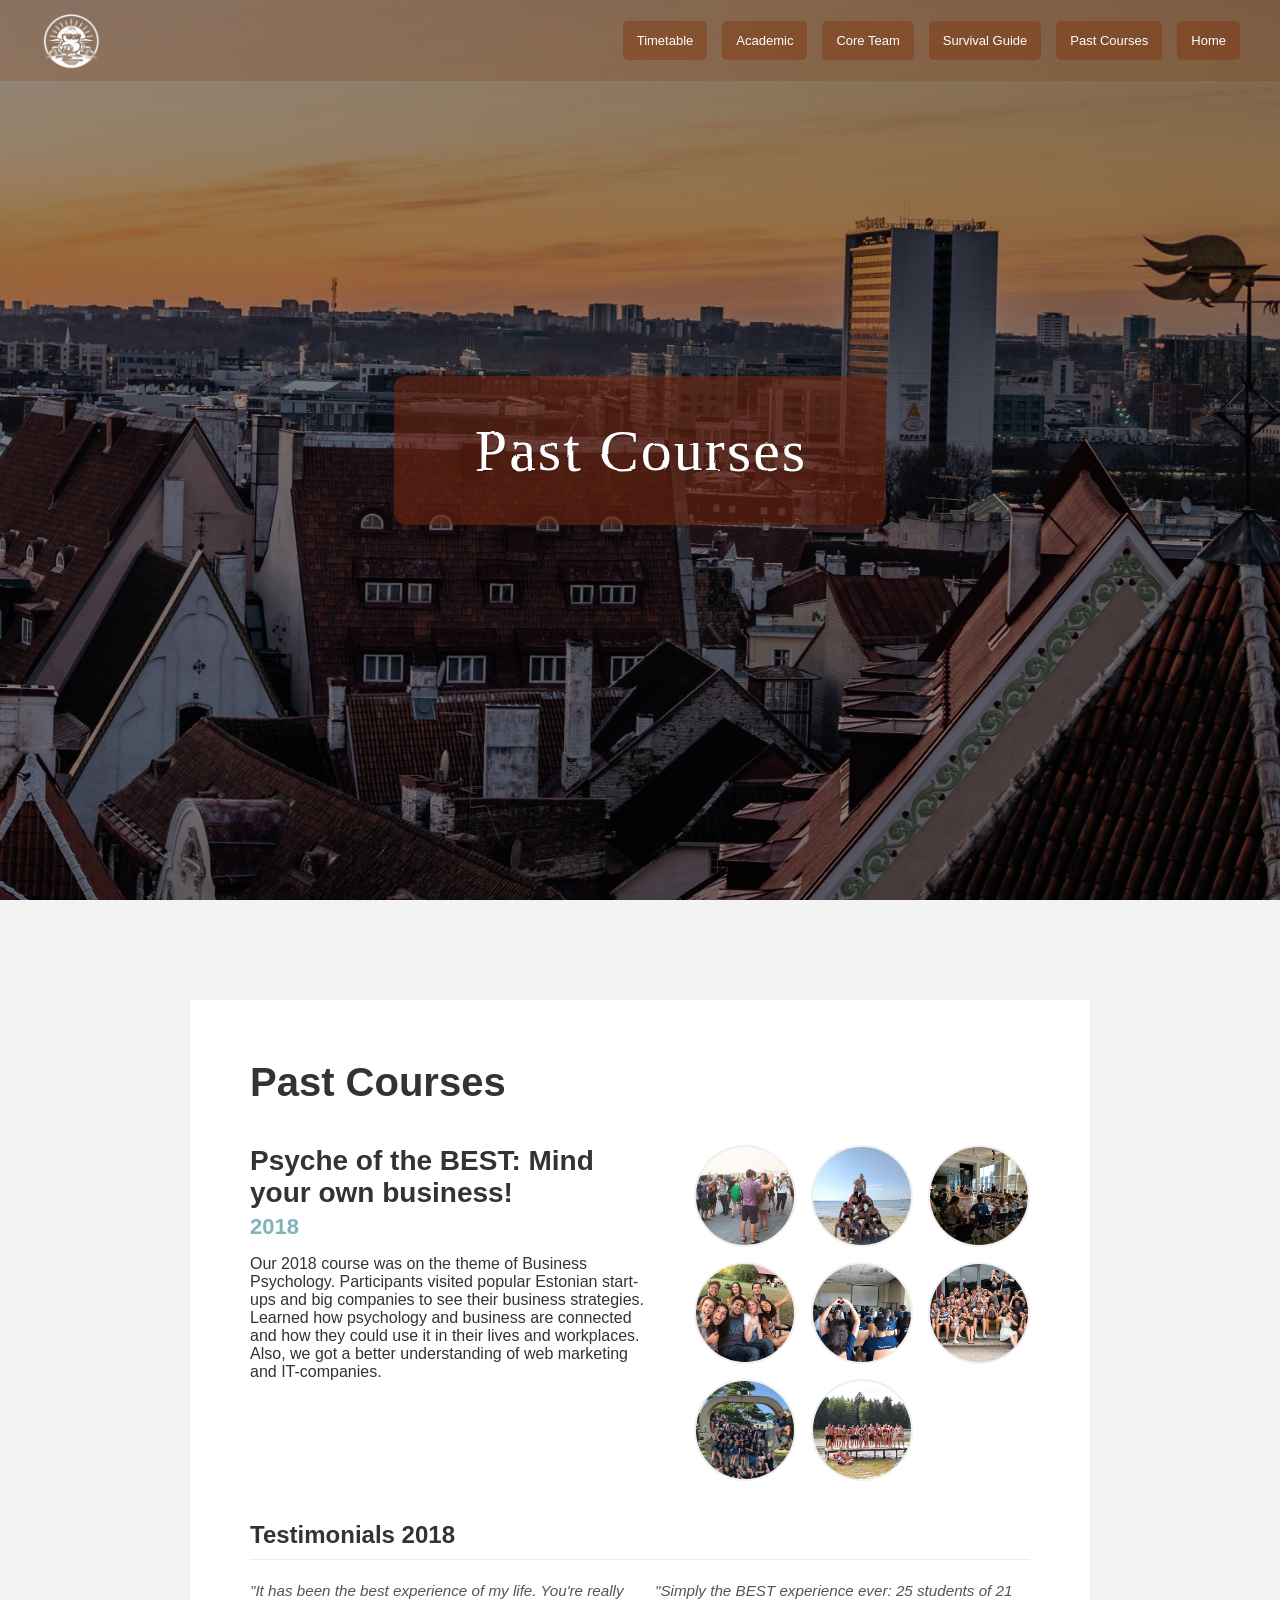
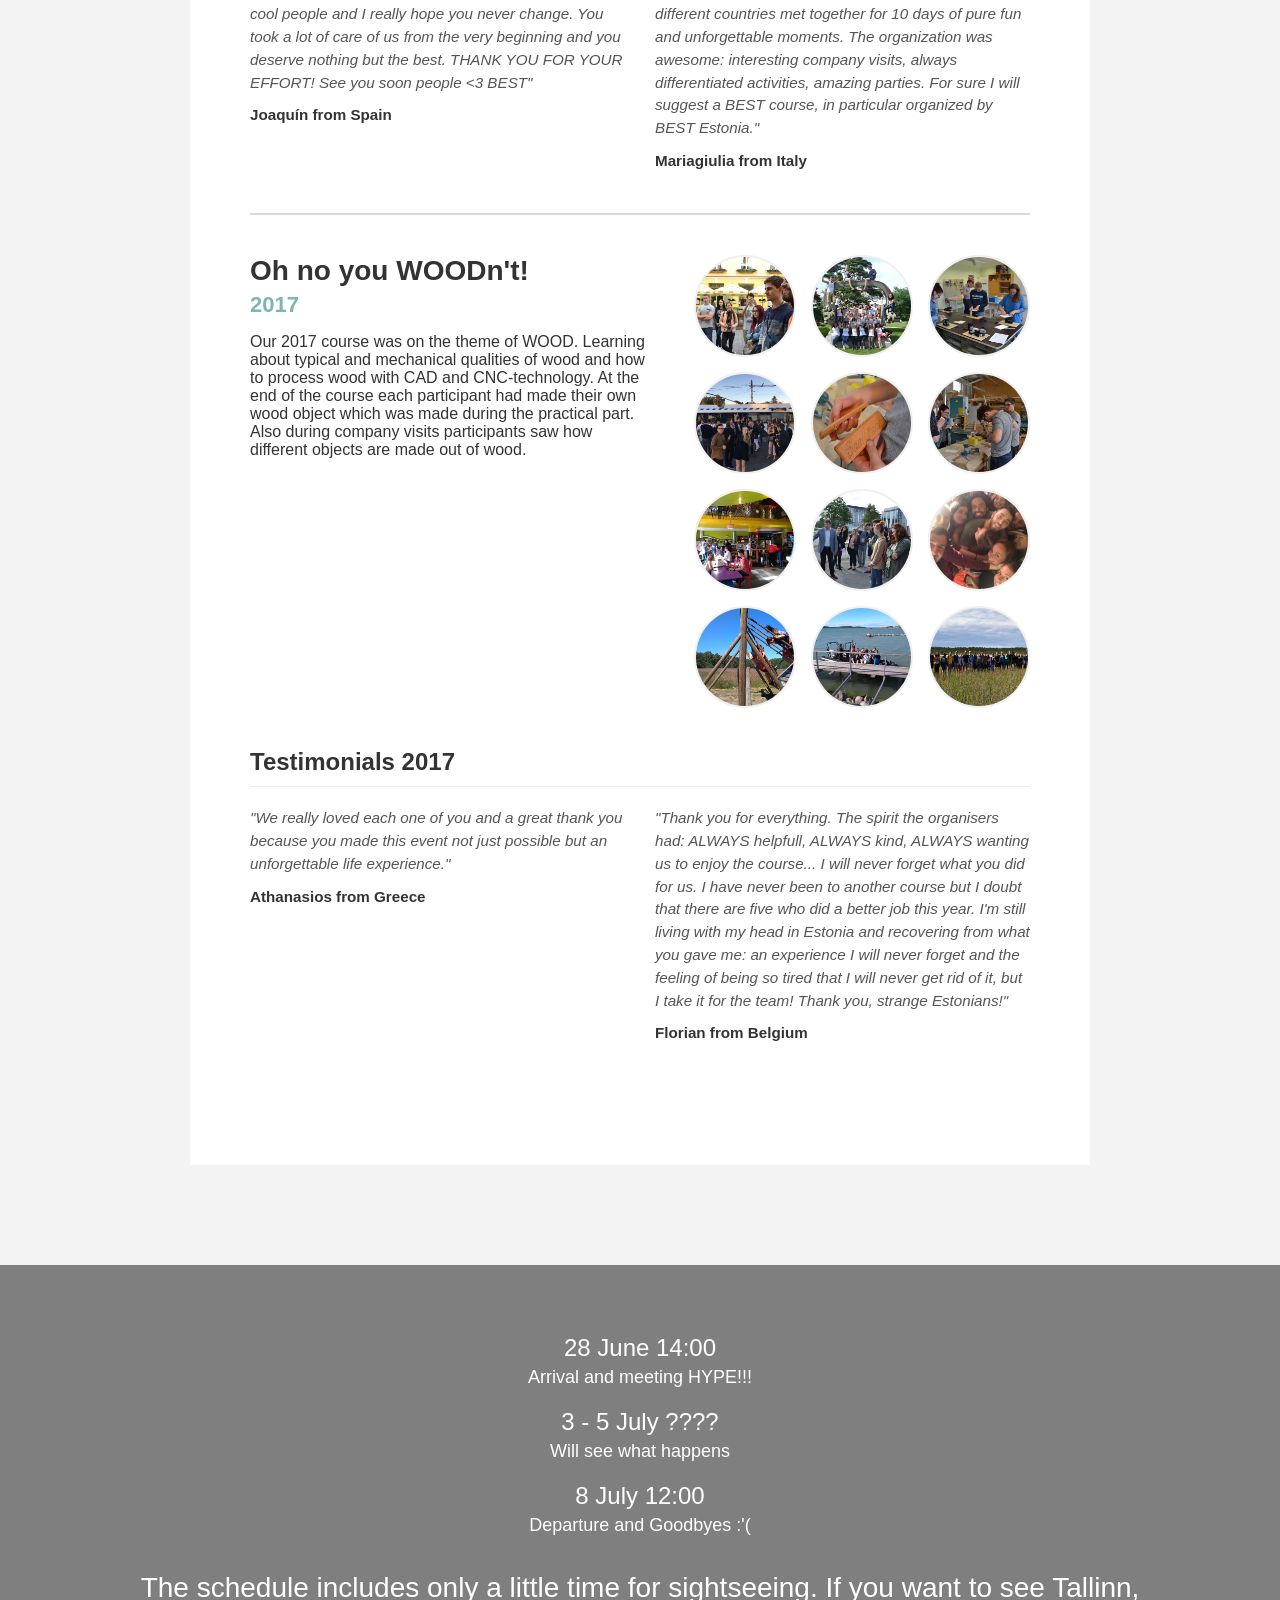
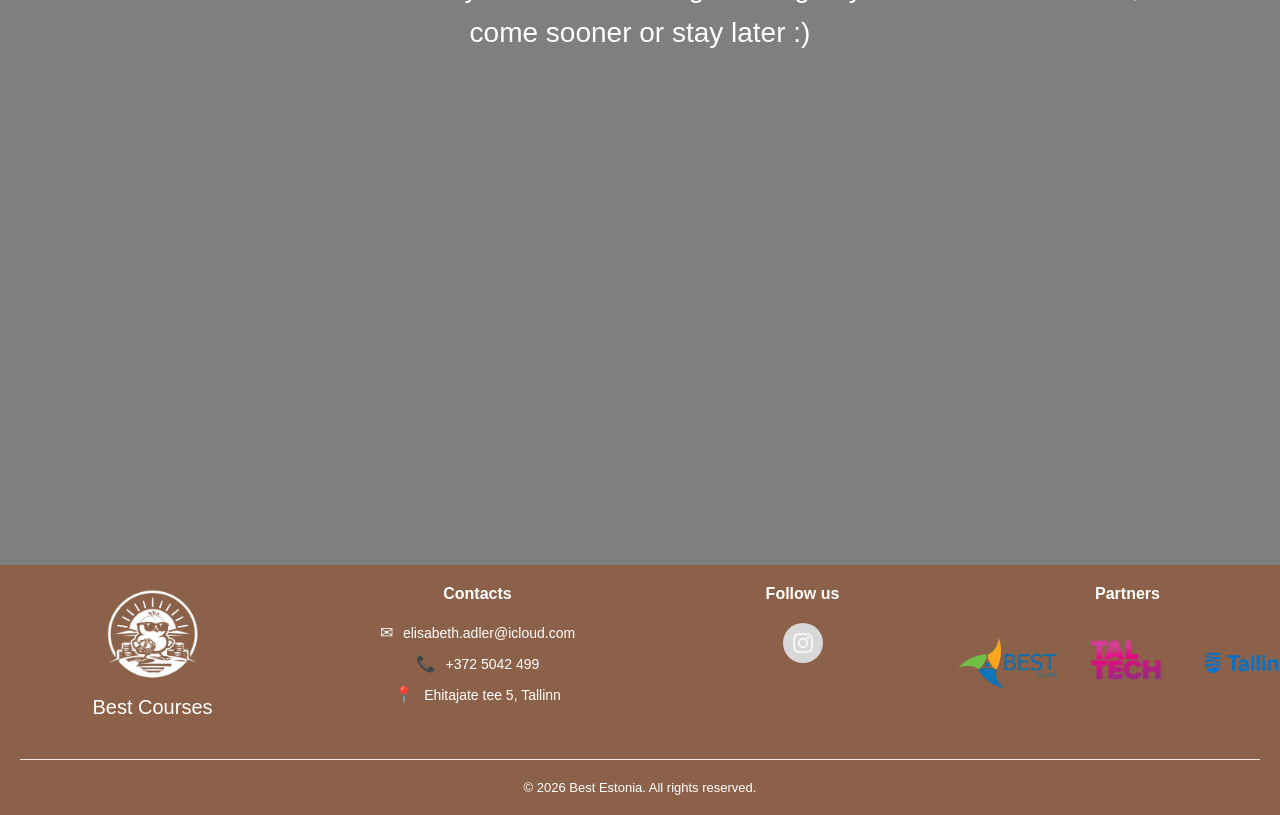
<file: Pastcourses/Pastcourses.html>
<!DOCTYPE html>
<html lang="et">
<head>
    <meta charset="UTF-8">
    <meta name="viewport" content="width=device-width, initial-scale=1.0">
    <title>Investment Course</title>
    <link rel="stylesheet" href="Pastcourses.css">
    <link rel="preconnect" href="https://fonts.googleapis.com">
    <link rel="preconnect" href="https://fonts.gstatic.com" crossorigin>
</head>

<body>    
    <!-- NAVBAR -->
    <header>
        <nav class="navbar">
            <div class="logo">
                <a href="../index.html">
                    <img src="../Pildid/tibu.png" alt="HOME">
                </a>
            </div>
            <div class="menu-toggle" id="mobile-menu">
                <img src="../Pildid/ikoon.png" alt="Menu">
            </div>
            <ul class="nav-links">
                <li><a href="../Timetable/Timetable.html">Timetable</a></li>
                <li><a href="../Academic/Academic.html">Academic</a></li>
                <li><a href="../Coreteam/Coreteam.html">Core Team</a></li>
                <li><a href="../Survivalguide/survivalguide.html">Survival Guide</a></li>
                <li><a href="../Pastcourses/Pastcourses.html">Past Courses</a></li>
                <li><a href="../index.html">Home</a></li>
            </ul>
        </nav>
    </header>

    <!-- HERO SECTION -->
    <section class="hero">
        <div class="hero-content">
            <h1>Past Courses</h1>
        </div>
    </section>

    <!-- WHITE CONTENT SECTION -->
    <section class="content">
    <div class="content-inner">
        <h1 style="text-align: left; font-size: 40px; margin-bottom: 40px;">Past Courses</h1>
        
        <div class="columns">
            <div class="course-block">
                <div class="course-header">
                    <div class="course-info">
                        <h2>Psyche of the BEST: Mind your own business!</h2>
                        <span class="year-label">2018</span>
                        <p>Our 2018 course was on the theme of Business Psychology. Participants visited popular Estonian start-ups and big companies to see their business strategies. 
                            Learned how psychology and business are connected and how they could use it in their lives and workplaces. Also, we got a better understanding of web marketing and IT-companies.</p>
                    </div>
                    <div class="image-bubbles">
                        <div class="bubble"><img src="../Pildid/20181.avif"></div>
                        <div class="bubble"><img src="../Pildid/20182.avif"></div>
                        <div class="bubble"><img src="../Pildid/20183.avif"></div>
                        <div class="bubble"><img src="../Pildid/20184.avif"></div>
                        <div class="bubble"><img src="../Pildid/20185.avif"></div>
                        <div class="bubble"><img src="../Pildid/20186.avif"></div>
                        <div class="bubble"><img src="../Pildid/20187.avif"></div>
                        <div class="bubble"><img src="../Pildid/20188.avif"></div>
                    </div>
                </div>

                <div class="testimonials-section">
                    <h3>Testimonials 2018</h3>
                    <div class="testimonial-grid">
                        <div class="t-item">
                            <p>"It has been the best experience of my life. You're really cool people and I really hope you never change. You took a lot of care of us 
                                from the very beginning and you deserve nothing but the best. THANK YOU FOR YOUR EFFORT! See you soon people <3 BEST"
                            </p>
                            <strong>Joaquín from Spain</strong>
                        </div>
                        <div class="t-item">
                            <p>"Simply the BEST experience ever: 25 students of 21 different countries met together for 10 days of pure fun and unforgettable moments. 
                                The organization was awesome: interesting company visits, always differentiated activities, amazing parties. For sure I will suggest a BEST course, 
                                in particular organized by BEST Estonia."
                            </p>
                            <strong>Mariagiulia from Italy</strong>
                        </div>
                    </div>
                </div>
            </div>

            <hr class="divider">

            <div class="course-block">
                <div class="course-header">
                    <div class="course-info">
                        <h2>Oh no you WOODn't!</h2>
                        <span class="year-label">2017</span>
                        <p>Our 2017 course was on the theme of WOOD. Learning about typical and mechanical qualities of wood and how to process wood with CAD and CNC-technology. 
                            At the end of the course each participant had made their own wood object which was made during the practical part. Also during company visits participants saw how 
                            different objects are made out of wood.
                        </p>
                    </div>
                    <div class="image-bubbles">
                        <div class="bubble"><img src="../Pildid/20171.avif"></div>
                        <div class="bubble"><img src="../Pildid/20172.avif"></div>
                        <div class="bubble"><img src="../Pildid/20173.avif"></div>
                        <div class="bubble"><img src="../Pildid/20174.avif"></div>
                        <div class="bubble"><img src="../Pildid/20175.avif"></div>
                        <div class="bubble"><img src="../Pildid/20176.avif"></div>
                        <div class="bubble"><img src="../Pildid/20177.avif"></div>
                        <div class="bubble"><img src="../Pildid/20178.avif"></div>
                        <div class="bubble"><img src="../Pildid/20179.avif"></div>
                        <div class="bubble"><img src="../Pildid/201710.avif"></div>
                        <div class="bubble"><img src="../Pildid/201711.avif"></div>
                        <div class="bubble"><img src="../Pildid/201712.avif"></div>
                    </div>
                </div>

                <div class="testimonials-section">
                    <h3>Testimonials 2017</h3>
                    <div class="testimonial-grid">
                        <div class="t-item">
                            <p>"We really loved each one of you and a great thank you because you made this event not just possible but an unforgettable life experience." 
                            </p>
                            <strong>Athanasios from Greece</strong>
                        </div>
                        <div class="t-item">
                            <p>"Thank you for everything. The spirit the organisers had: ALWAYS helpfull, ALWAYS kind, ALWAYS wanting us to enjoy the course... I will never forget what you did for us. 
                                I have never been to another course but I doubt that there are five who did a better job this year. I'm still living with my head in Estonia and recovering from what 
                                you gave me: an experience I will never forget and the feeling of being so tired that I will never get rid of it, but I take it for the team! Thank you, strange Estonians!"
                            </p>
                            <strong>Florian from Belgium</strong>
                        </div>
                    </div>
                </div>
            </div>
        </div>
    </div>
    <svg width="0" height="0">
        <filter id="rough">
            <feTurbulence type="turbulence" baseFrequency="0.02" numOctaves="3" result="noise"/>
            <feDisplacementMap in="SourceGraphic" in2="noise" scale="3"/>
        </filter>
    </svg>
    </section>

    <!-- IMAGE SECTION -->
    <section class="image-section">
        <div class="image-overlay">
            <div class="schedule">
                <h3>28 June 14:00</h3>
                <h4>Arrival and meeting    HYPE!!!</h4>
                <h3>3 - 5 July ????</h3>
                <h4>Will see what happens</h4>
                <h3>8 July 12:00</h3>
                <h4>Departure and Goodbyes :'(</h4>

                <p>
                    The schedule includes only a little time for sightseeing.
                    If you want to see Tallinn, come sooner or stay later :)
                </p>
                <div class="video">
                    <iframe width="800" height="400" 
                    src="https://www.youtube.com/embed/RzxeYMuRS9A?si=vop9OytDKY9QYXYu" 
                    title="YouTube video player" 
                    frameborder="0" 
                    allow="accelerometer; autoplay; clipboard-write; encrypted-media; gyroscope; picture-in-picture; web-share" 
                    referrerpolicy="strict-origin-when-cross-origin" 
                    allowfullscreen></iframe>
                </div>
            </div>
        </div>
    </section>
    <!--  Jalus   -->
    <section class="footer">
        <div class="footer-container">
            <div class="footer-content">
                <img src="../Pildid/tibu.png" alt="Logo" class="footer-logo">
                <p class="footer-nimi">Best Courses</p>
            </div>
            <div class="footer-col">
                <h3 class="footer-heading">Contacts</h3>
                <ul class="contact-list">
                    <li><span class="icon">✉</span> elisabeth.adler@icloud.com</li>
                    <li><span class="icon">📞</span> +372 5042 499</li>
                    <li><span class="icon">📍</span> Ehitajate tee 5, Tallinn</li>
                </ul>
                </div>

                <div class="footer-col">
                <h3 class="footer-heading">Follow us</h3>
                <div class="social-icons">
                    <a href="https://www.instagram.com/suvekursus/" class="social-circle">
                        <img src="../Pildid/insta.png" alt="Instagram" style="width: 20px; height: 20px; vertical-align: middle;">
                    </a>
                    <!--a href="#" class="social-circle">yt</a>-->
                </div>
                </div>

                <div class="footer-col">
                <h3 class="footer-heading">Partners</h3>
                <div class="partner-logos">
                    <img src="../Pildid/Logo.png" alt="BEST Tallinn">
                    <img src="../Pildid/taltech.png" alt="TalTech">
                    <img src="../Pildid/Tallinn_logo_RGB.png" alt="Tallinn">
                </div>
                </div>

            </div>

            <div class="footer-bottom">
                <p>© 2026 Best Estonia. All rights reserved.</p>
            </div>
        </div>
    </section>
    <div id="imageModal" class="modal" onclick="this.style.display='none'">
        <span class="close">&times;</span>
        <img class="modal-content" id="fullImage">
    </div>

    <script>
    // Leiame kõik pildid, mis on mullide sees
        const images = document.querySelectorAll('.bubble img');
        const modal = document.getElementById("imageModal");
        const modalImg = document.getElementById("fullImage");

        images.forEach(img => {
            img.onclick = function() {
                modal.style.display = "flex";
                modalImg.src = this.src;
            }
        });
    </script>
<script>
    document.addEventListener('DOMContentLoaded', () => {
        const header = document.querySelector('header');
        const menuToggle = document.getElementById('mobile-menu');
        const navLinks = document.querySelector('.nav-links');
        let lastScrollY = window.scrollY;

        // 1. Navbar värvi muutmine ja peitmine kerimisel
        window.addEventListener('scroll', () => {
            // Lisab taustavärvi, kui on keritud üle 50px
            if (window.scrollY > 50) {
                header.classList.add('scrolled');
            } else {
                header.classList.remove('scrolled');
            }

            // Peidab/näitab navbarit (ainult siis, kui mobiilimenüü on kinni)
            if (!navLinks.classList.contains('active')) {
                if (window.scrollY > lastScrollY && window.scrollY > 100) {
                    header.classList.add('nav-hidden');
                } else {
                    header.classList.remove('nav-hidden');
                }
            }
            lastScrollY = window.scrollY;
        });

        // 2. Mobiilimenüü avamine/sulgemine
        menuToggle.addEventListener('click', (e) => {
            e.stopPropagation(); // Takistab dokumendi klikisündmust
            navLinks.classList.toggle('active');
        });

        // Sulgeb menüü, kui klikid lingile
        document.querySelectorAll('.nav-links a').forEach(link => {
            link.addEventListener('click', () => {
                navLinks.classList.remove('active');
            });
        });

        // Sulgeb menüü, kui klikid kuskil mujal ekraanil
        document.addEventListener('click', (event) => {
            if (!navLinks.contains(event.target) && !menuToggle.contains(event.target)) {
                navLinks.classList.remove('active');
            }
        });
    });
</script>
</body>
</html>
</file>
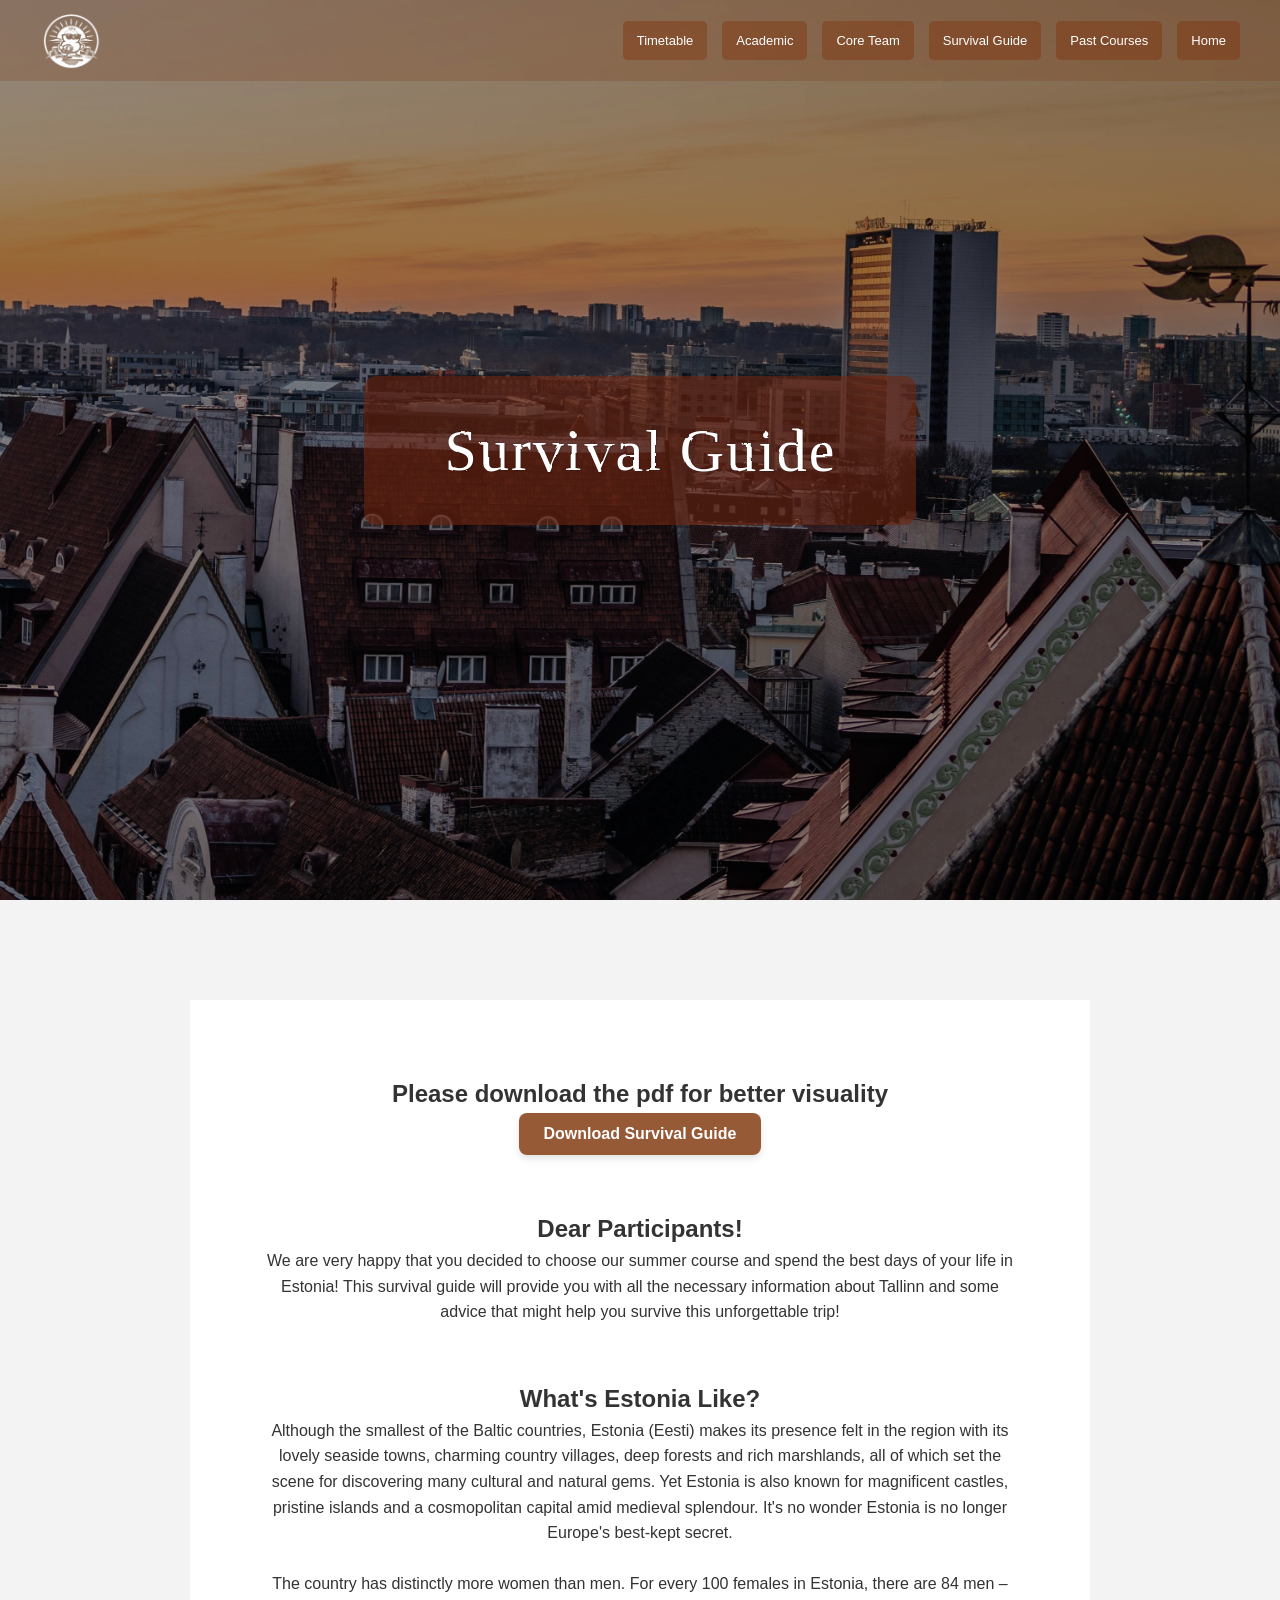
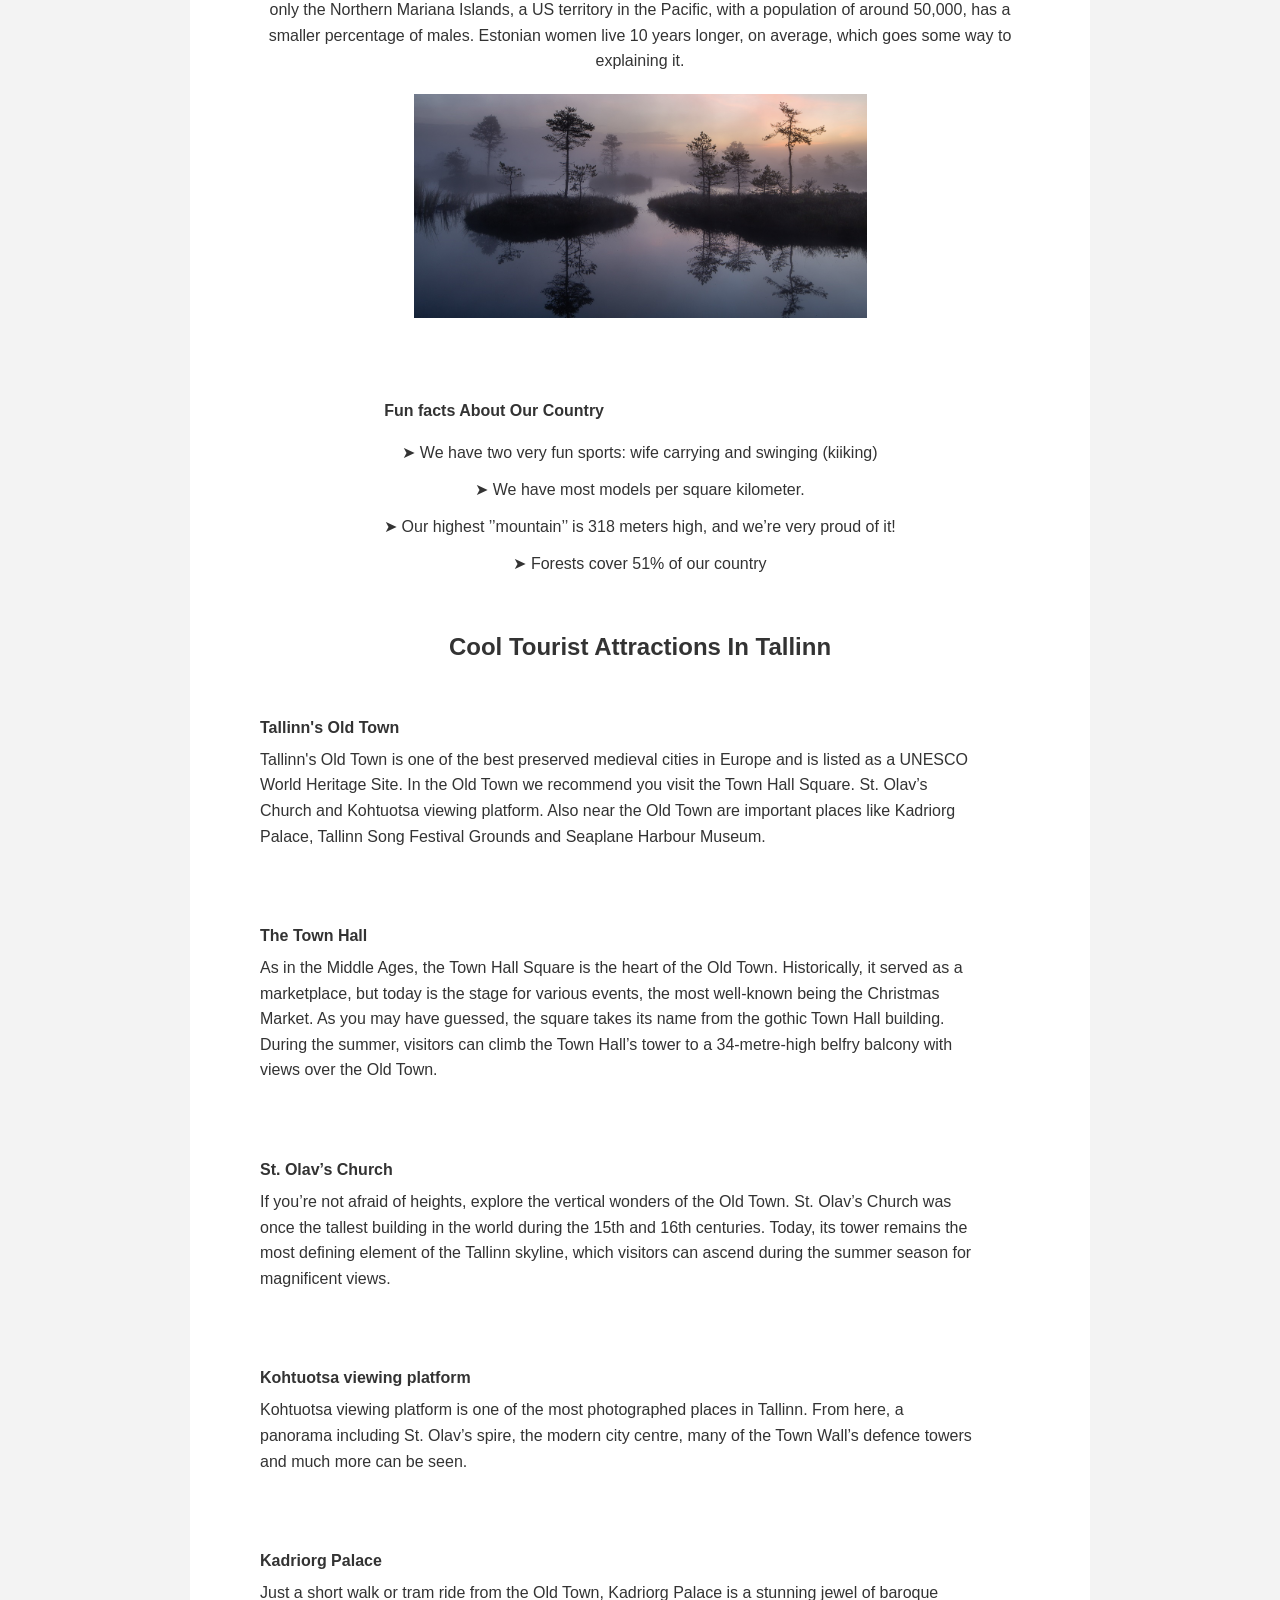
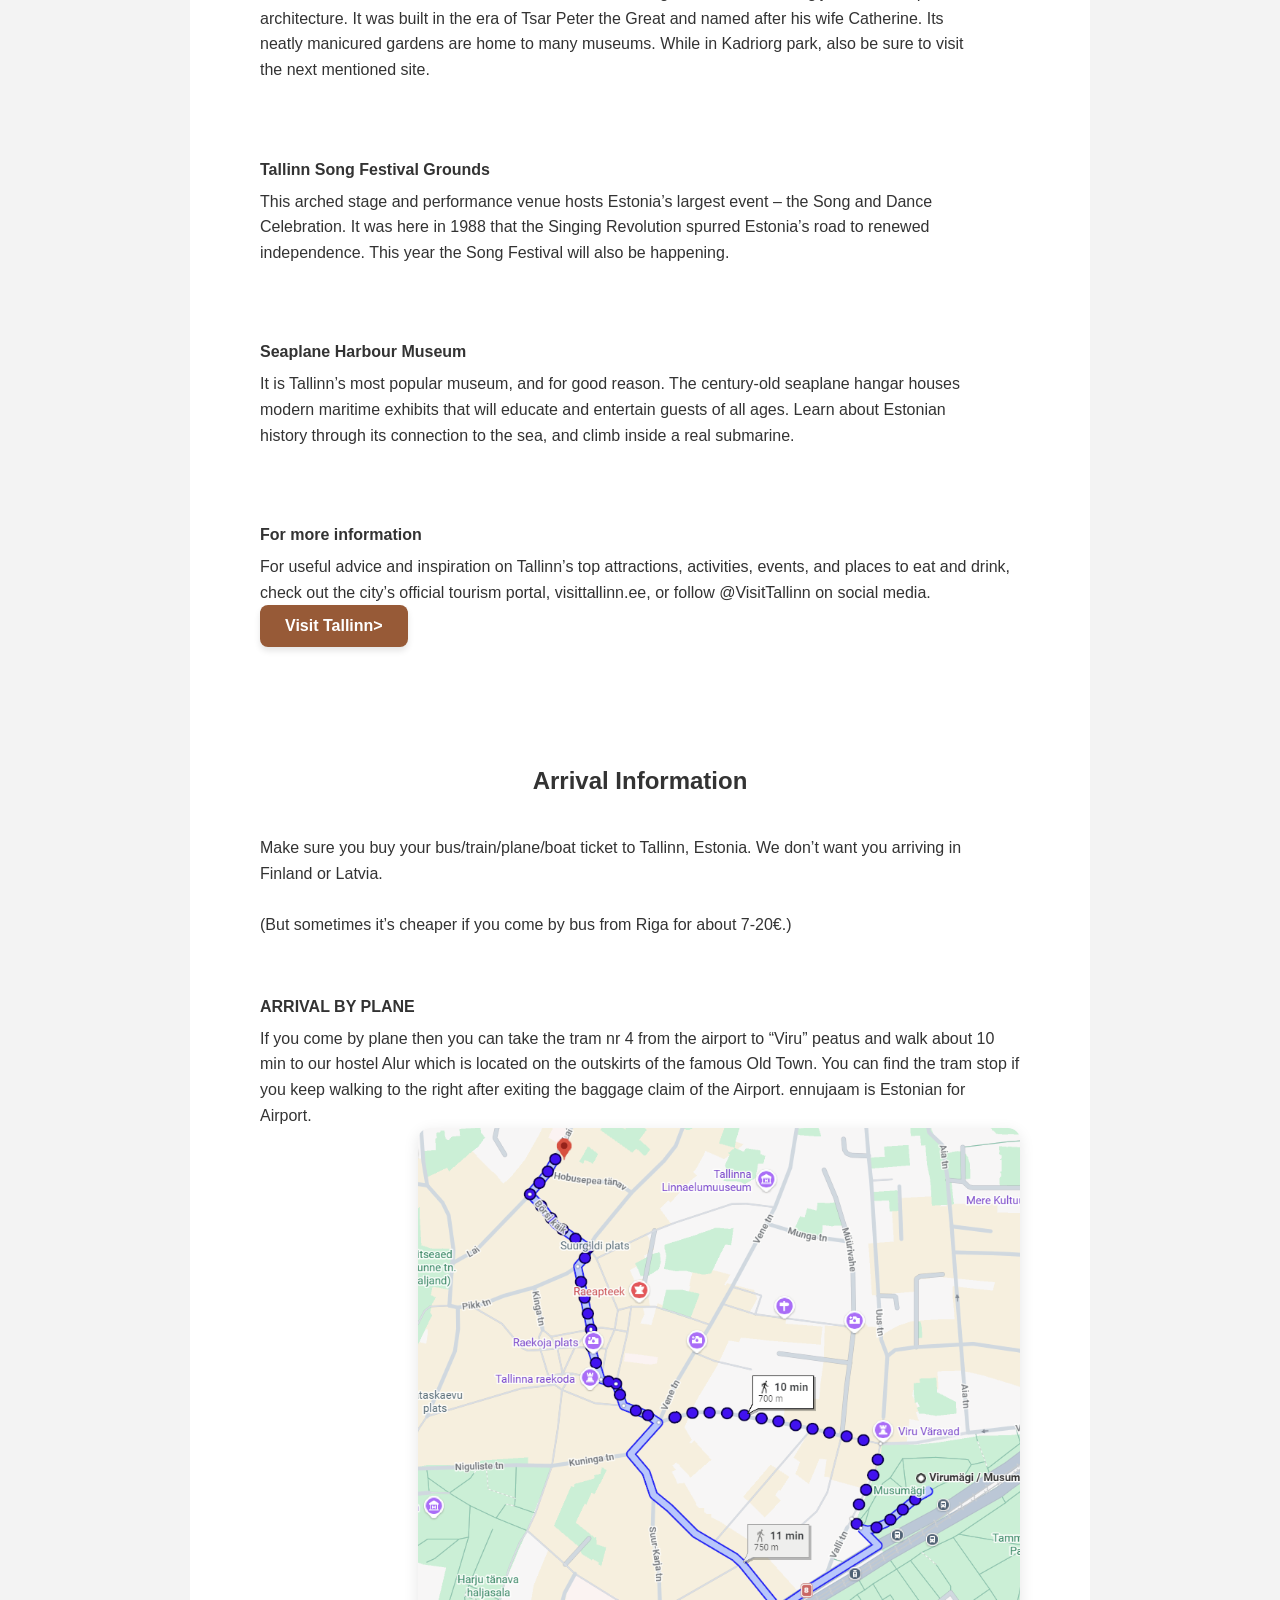
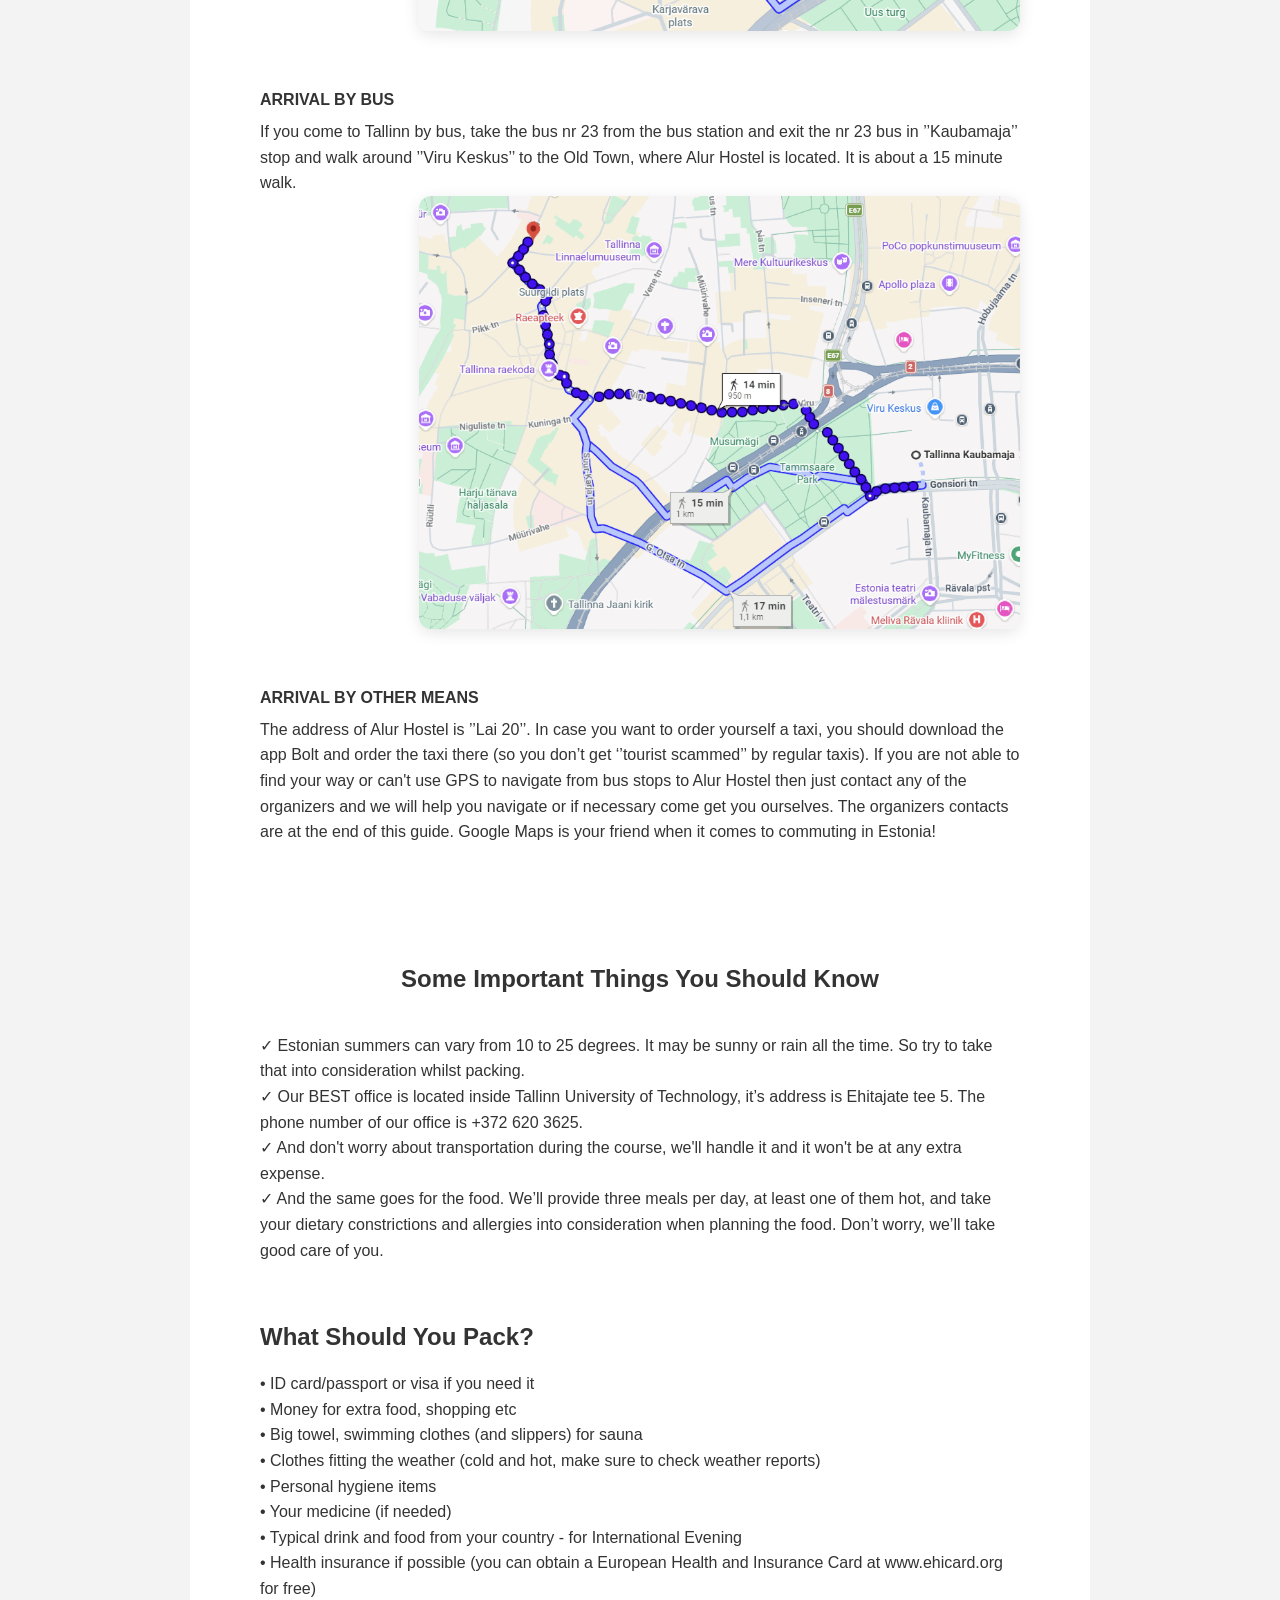
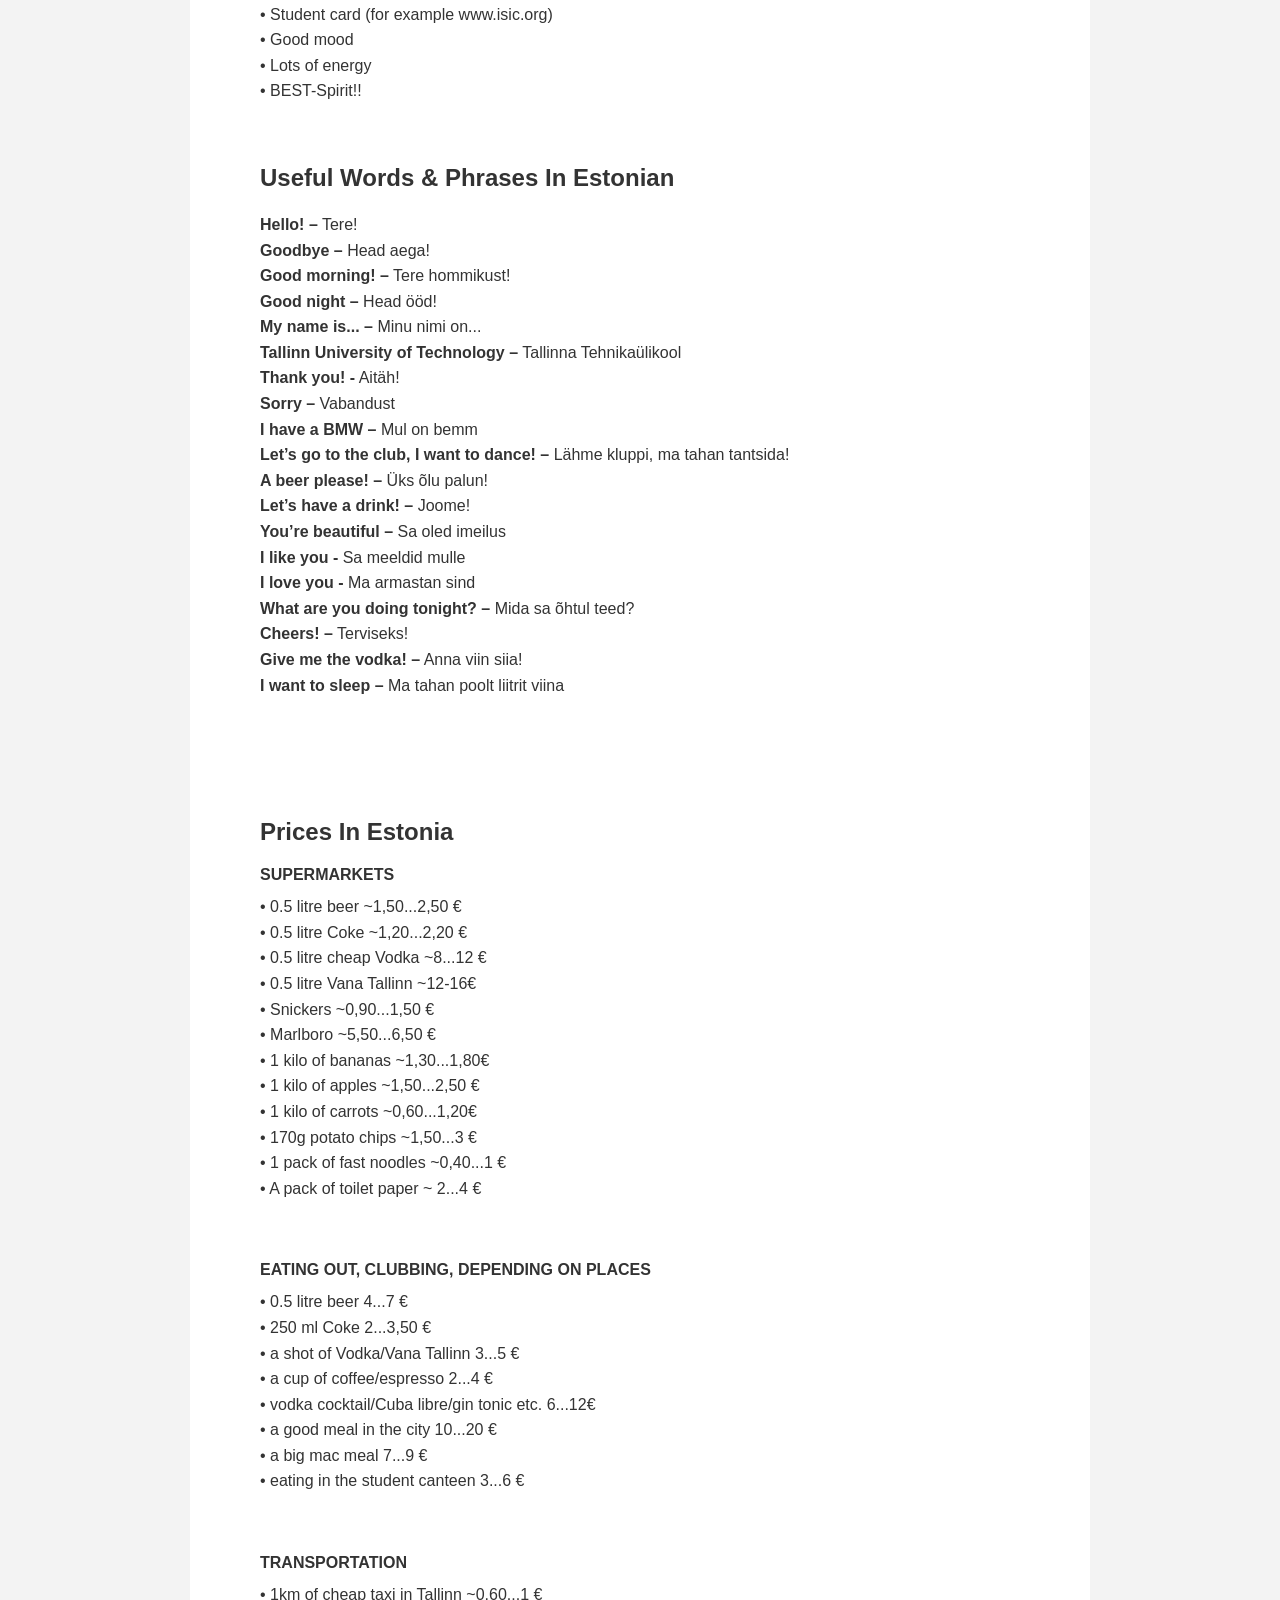
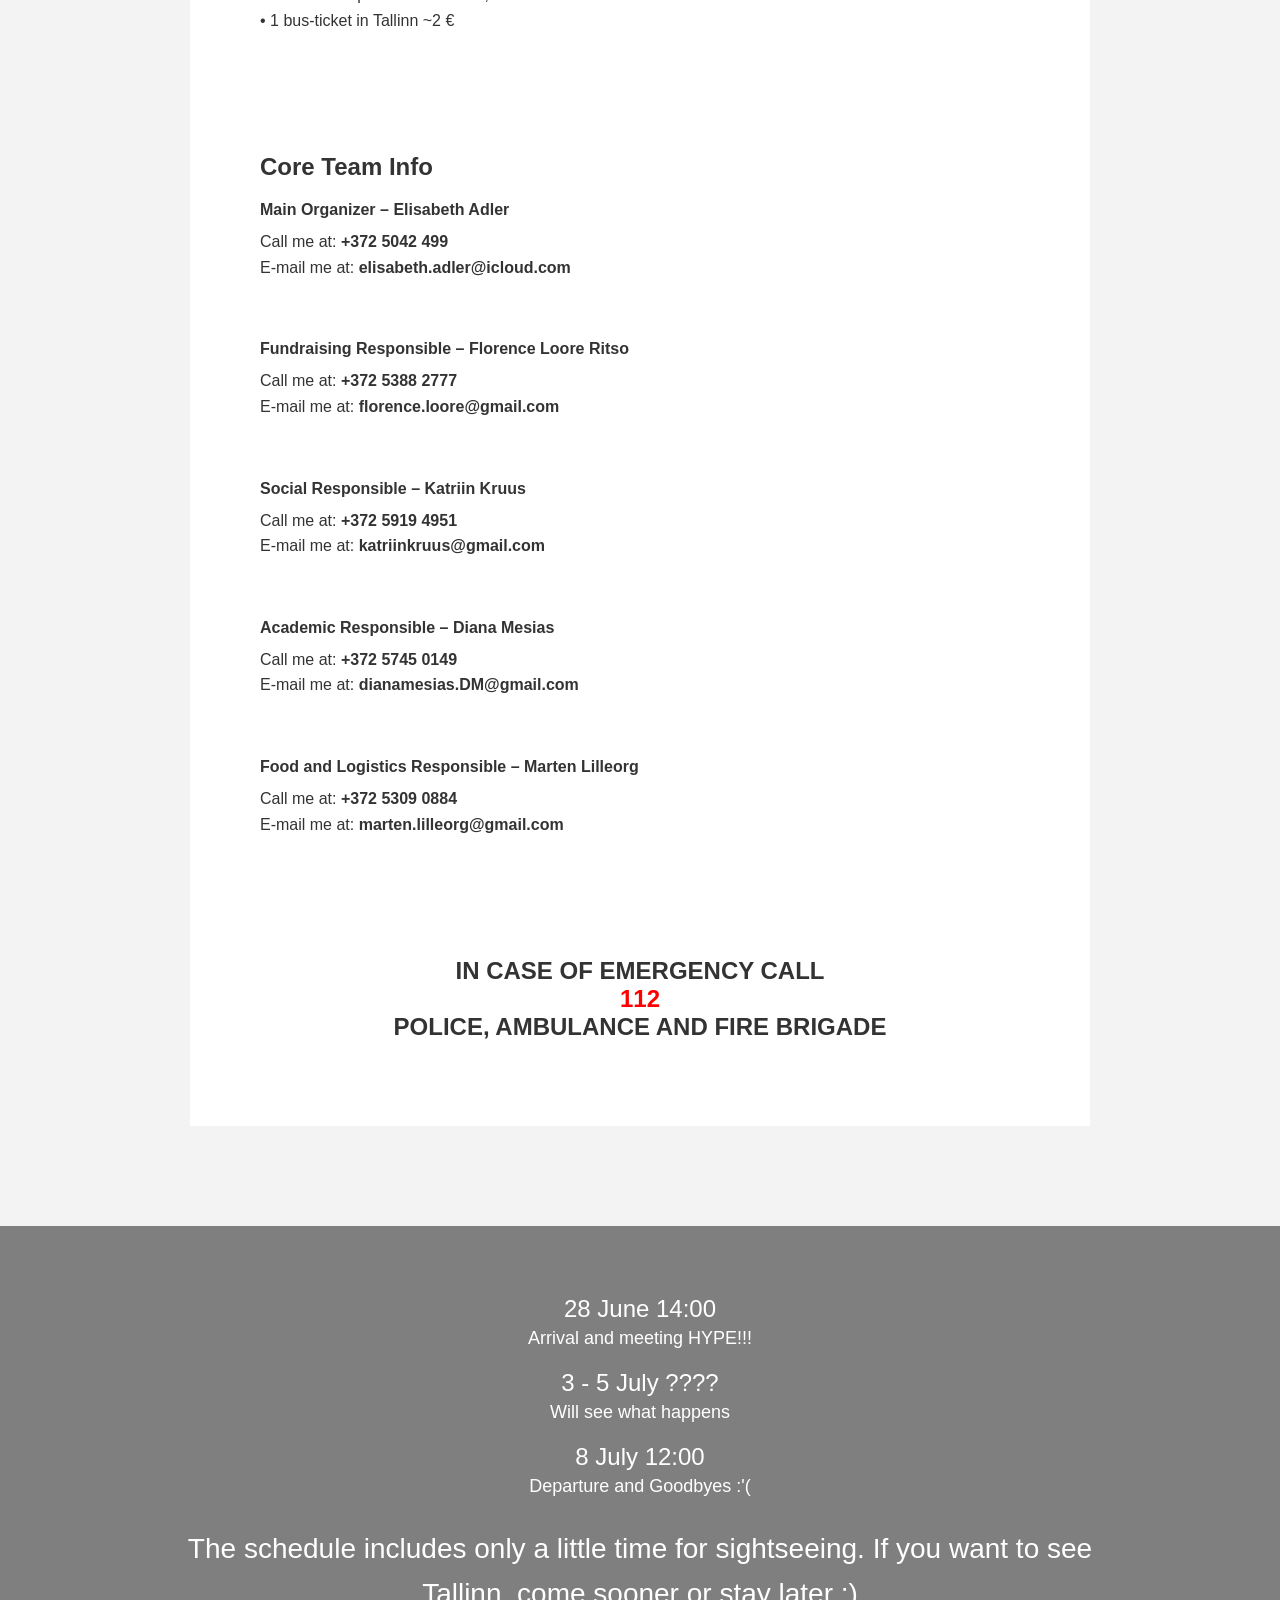
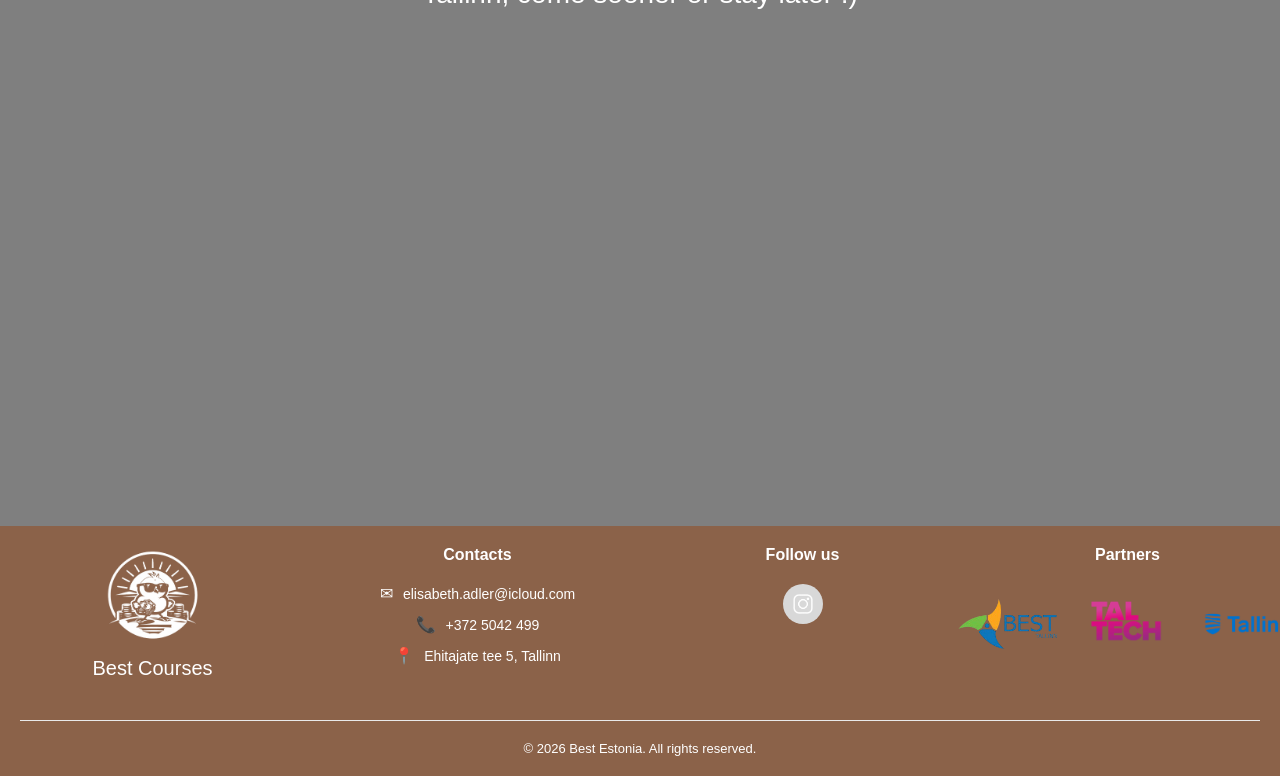
<file: Survivalguide/survivalguide.html>
<!DOCTYPE html>
<html lang="et">
<head>
    <meta charset="UTF-8">
    <meta name="viewport" content="width=device-width, initial-scale=1.0">
    <title>Investment Course</title>
    <link rel="stylesheet" href="survivalguide.css">
    <link rel="preconnect" href="https://fonts.googleapis.com">
    <link rel="preconnect" href="https://fonts.gstatic.com" crossorigin>
</head>
<svg width="0" height="0">
  <filter id="rough">
    <feTurbulence type="turbulence" baseFrequency="0.02" numOctaves="3" result="noise"/>
    <feDisplacementMap in="SourceGraphic" in2="noise" scale="3"/>
  </filter>
</svg>

<body>

    <!-- NAVBAR -->
    <header>
        <nav class="navbar">
            <div class="logo">
                <a href="../index.html">
                    <img src="../Pildid/tibu.png" alt="HOME">
                </a>
            </div>
            <div class="menu-toggle" id="mobile-menu">
                <img src="../Pildid/ikoon.png" alt="Menu">
            </div>
            <ul class="nav-links">
                <li><a href="../Timetable/Timetable.html">Timetable</a></li>
                <li><a href="../Academic/Academic.html">Academic</a></li>
                <li><a href="../Coreteam/Coreteam.html">Core Team</a></li>
                <li><a href="../Survivalguide/survivalguide.html">Survival Guide</a></li>
                <li><a href="../Pastcourses/Pastcourses.html">Past Courses</a></li>
                <li><a href="../index.html">Home</a></li>
            </ul>
        </nav>
    </header>

    <!-- HERO SECTION -->
    <section class="hero">
        <div class="hero-content">
            <h1>Survival Guide</h1>
        </div>
    </section>

    <!-- WHITE CONTENT SECTION -->
    <section class="content">
        <div class="content-inner">

            <div class="columns">
                <div class="l1">    
                    <h1>Please download the pdf for better visuality</h1>
                    <a href="../Failid/[BCIS26] Survival Guide.pdf" download class="download-btn">Download Survival Guide</a>
                </div>
                <div class="l2">
                    <h1>Dear Participants!</h1>
                    <p>We are very happy that you decided to choose our summer course and spend the best days of your life in Estonia!
                        This survival guide will provide you with all the necessary information about Tallinn and some advice that might 
                        help you survive this unforgettable trip!</p>
                </div>
                <div class="l3">
                    <h1>What's Estonia Like?</h1>
                    <p>Although the smallest of the Baltic countries, Estonia (Eesti) makes its presence felt in the region with its 
                        lovely seaside towns, charming country villages, deep forests and rich marshlands, all of which set the scene for 
                        discovering many cultural and natural gems. Yet Estonia is also known for magnificent castles, pristine islands 
                        and a cosmopolitan capital amid medieval splendour. It's no wonder Estonia is no longer Europe's best-kept secret. 
                        <br><br>The country has distinctly more women than men. For every 100 females in Estonia, there are 84 men – only the Northern Mariana Islands, 
                        a US territory in the Pacific, with a population of around 50,000, has a smaller percentage of males. Estonian women live 10 years longer, 
                        on average, which goes some way to explaining it.</p>
                        <div class="soo">
                            <img src="../Pildid/soo.png">
                        </div>
                </div> 
                <div class="l4">
                    <h1>Fun facts About Our Country</h1>
                    <p><br>➤ We have two very fun sports: wife carrying and swinging (kiiking)
                        <br><br>➤ We have most models per square kilometer.
                        <br><br>➤ Our highest ’’mountain’’ is 318 meters high, and we’re very proud of it!
                        <br><br>➤ Forests cover 51% of our country
                    </p>
                </div>
                <div class="l5">
                    <h1>Cool Tourist Attractions In Tallinn</h1>
                    <div class="t1">
                        <div class="tekst">
                            <h2><br>Tallinn's Old Town</h2>
                            <p>Tallinn's Old Town is one of the best preserved medieval cities in Europe and is listed as a UNESCO World Heritage 
                            Site. In the Old Town we recommend you visit the Town Hall Square. St. Olav’s Church and Kohtuotsa viewing 
                            platform. Also near the Old Town are important places like Kadriorg Palace, Tallinn Song Festival Grounds and 
                            Seaplane Harbour Museum.</p>
                        </div>
                        <div class="pilt"> 
                            <img src="../Pildid/vanalinn.png">
                        </div>
                    </div>
                    <div class="t1">
                        <div class="tekst">
                            <h2><br>The Town Hall</h2>
                            <p>As in the Middle Ages, the Town Hall Square is the heart of the Old Town. Historically, it served as a 
                                marketplace, but today is the stage for various events, the most well-known being the Christmas Market. 
                                As you may have guessed, the square takes its name from the gothic Town Hall building. During the summer, 
                                visitors can climb the Town Hall’s tower to a 34-metre-high belfry balcony with views over the Old Town.</p>
                        </div>
                        <div class="pilt"> 
                            <img src="../Pildid/townhall.png">
                        </div>
                    </div>
                    <div class="t1">
                        <div class="tekst">
                            <h2><br>St. Olav’s Church</h2>
                            <p>If you’re not afraid of heights, explore the vertical wonders of the Old Town. St. Olav’s Church was once 
                                the tallest building in the world during the 15th and 16th centuries. Today, its tower remains the most 
                                defining element of the Tallinn skyline, which visitors can ascend during the summer season for magnificent 
                                views.</p>
                        </div>
                        <div class="pilt"> 
                            <img src="../Pildid/olav.png">
                        </div>
                    </div>
                    <div class="t1">
                        <div class="tekst">
                            <h2><br>Kohtuotsa viewing platform</h2>
                            <p>Kohtuotsa viewing platform is one of the most photographed places in Tallinn. From here, a panorama including 
                                St. Olav’s spire, the modern city centre, many of the Town Wall’s defence towers and much more can be seen.</p>
                        </div>
                        <div class="pilt"> 
                            <img src="../Pildid/Kohtu.png">
                        </div>
                    </div>
                    <div class="t1">
                        <div class="tekst">
                            <h2><br>Kadriorg Palace</h2>
                            <p>Just a short walk or tram ride from the Old Town, Kadriorg Palace is a stunning jewel of baroque architecture. 
                                It was built in the era of Tsar Peter the Great and named after his wife Catherine. Its neatly manicured gardens are 
                                home to many museums. While in Kadriorg park, also be sure to visit the next mentioned site.</p>
                        </div>
                        <div class="pilt"> 
                            <img src="../Pildid/kadriorg.png">
                        </div>
                    </div>
                    <div class="t1">
                        <div class="tekst">
                            <h2><br>Tallinn Song Festival Grounds</h2>
                            <p>This arched stage and performance venue hosts Estonia’s largest event – the Song and Dance Celebration. 
                                It was here in 1988 that the Singing Revolution spurred Estonia’s road to renewed independence. 
                                This year the Song Festival will also be happening.</p>
                        </div>
                        <div class="pilt"> 
                            <img src="../Pildid/Laululava.png">
                        </div>
                    </div>
                    <div class="t1">
                        <div class="tekst">
                            <h2><br>Seaplane Harbour Museum</h2>
                            <p>It is Tallinn’s most popular museum, and for good reason. The century-old seaplane hangar houses modern 
                                maritime exhibits that will educate and entertain guests of all ages. Learn about Estonian history through 
                                its connection to the sea, and climb inside a real submarine.</p>
                        </div>
                        <div class="pilt"> 
                            <img src="../Pildid/muuseum.png">
                        </div>
                    </div>
                    <div class="t1">
                        <div class="tekst">
                            <h2><br>For more information</h2>
                            <p>For useful advice and inspiration on Tallinn’s top attractions, activities, events, and places to eat and drink, check out the city’s official tourism portal, 
                                visittallinn.ee, or follow @VisitTallinn on social media.</p>
                            <a href = "www.visittallinn.ee" class="download-btn">Visit Tallinn></a>
                        </div>
                    </div>
                </div>
                <div class="l6">
                    <h1>Arrival Information</h1>
                    <div class="t1">
                        <div class="tekst">
                            <p>Make sure you buy your bus/train/plane/boat ticket to Tallinn, Estonia. We don’t want you arriving in Finland or Latvia. 
                            <br><br>(But sometimes it’s cheaper if you come by bus from Riga for about 7-20€.)</p>
                        </div>
                        <div class="pilt">
                            <img src="../Pildid/eesti.png">
                        </div>
                    </div>
                    <div class="t1">
                        <div class="tekst">
                            <h2>ARRIVAL BY PLANE</h2>
                            <p>If you come by plane then you can take the tram nr 4 from the airport to “Viru” peatus and walk about 
                                10 min to our hostel Alur which is located on the outskirts of the famous Old Town. You can find the 
                                tram stop if you keep walking to the right after exiting the baggage claim of the Airport. ennujaam is 
                                Estonian for Airport.
                            </p>
                        <div class="pilt">
                            <img src="../Pildid/lennuk.png">
                        </div>
                        </div>
                    </div>
                    <div class="t1">
                        <div class="tekst">
                            <h2>ARRIVAL BY BUS</h2>
                            <p>If you come to Tallinn by bus, take the bus nr 23 from the bus station and exit the nr 23 bus in 
                                ’’Kaubamaja’’ stop and walk around ’’Viru Keskus’’ to the Old Town, where Alur Hostel is located. 
                                It is about a 15 minute walk.
                            </p>
                        <div class="pilt">
                            <img src="../Pildid/buss.png">
                        </div>
                        </div>
                    </div>
                    <div class="t1">
                        <div class="tekst">
                            <h2>ARRIVAL BY OTHER MEANS</h2>
                            <p>The address of Alur Hostel is ’’Lai 20’’. In case you want to order yourself a taxi, you should download 
                                the app Bolt and order the taxi there (so you don’t get ‘’tourist scammed’’ by regular taxis). If you are 
                                not able to find your way or can't use GPS to navigate from bus stops to Alur Hostel then just contact any 
                                of the organizers and we will help you navigate or if necessary come get you ourselves. The organizers 
                                contacts are at the end of this guide. Google Maps is your friend when it comes to commuting in Estonia! </p>
                        </div>
                    </div>
                </div>
                <div class="l7">
                    <h1>Some Important Things You Should Know</h1>
                    <p>✓ Estonian summers can vary from 10 to 25 degrees. It may be sunny or rain all the time. So try to take that into consideration whilst packing. 
                    <br>✓ Our BEST office is located inside Tallinn University of Technology, it’s address is Ehitajate tee 5. The phone number of our office is +372 620 3625. 
                    <br>✓ And don't worry about transportation during the course, we'll handle it and it won't be at any extra expense.
                    <br>✓ And the same goes for the food. We’ll provide three meals per day, at least one of them hot, and take your dietary constrictions and allergies into consideration when planning the food. Don’t worry, we’ll take good care of you. 
                    </p>
                </div>
                <div class="l8">
                    <h1>What Should You Pack?</h1>
                    <div class="tekst">
                        <p>• ID card/passport or visa if you need it
                        <br>• Money for extra food, shopping etc
                        <br>• Big towel, swimming clothes (and slippers) for sauna
                        <br>• Clothes fitting the weather (cold and hot, make sure to check weather reports)
                        <br>• Personal hygiene items 
                        <br>• Your medicine (if needed)
                        <br>• Typical drink and food from your country - for International Evening
                        <br>• Health insurance if possible (you can obtain a European Health and Insurance Card at www.ehicard.org for free)
                        <br>• Student card (for example www.isic.org)
                        <br>• Good mood
                        <br>• Lots of energy
                        <br>• BEST-Spirit!!
                        </p>
                    </div>    
                </div>
                <div class="l9">
                    <h1>Useful Words & Phrases In Estonian</h1>
                    <p><strong>Hello! –</strong> Tere!
                    <br><strong>Goodbye –</strong> Head aega!
                    <br><strong>Good morning! –</strong> Tere hommikust!
                    <br><strong>Good night –</strong> Head ööd!
                    <br><strong>My name is... –</strong> Minu nimi on...
                    <br><strong>Tallinn University of Technology –</strong> Tallinna Tehnikaülikool
                    <br><strong>Thank you! -</strong> Aitäh!
                    <br><strong>Sorry –</strong> Vabandust
                    <br><strong>I have a BMW –</strong> Mul on bemm
                    <br><strong>Let’s go to the club, I want to dance! –</strong> Lähme kluppi, ma tahan tantsida!
                    <br><strong>A beer please! –</strong> Üks õlu palun!
                    <br><strong>Let’s have a drink! –</strong> Joome!
                    <br><strong>You’re beautiful –</strong> Sa oled imeilus
                    <br><strong>I like you -</strong> Sa meeldid mulle
                    <br><strong>I love you -</strong> Ma armastan sind
                    <br><strong>What are you doing tonight? –</strong> Mida sa õhtul teed?
                    <br><strong>Cheers! –</strong> Terviseks!
                    <br><strong>Give me the vodka! –</strong> Anna viin siia! 
                    <br><strong>I want to sleep –</strong> Ma tahan poolt liitrit viina
                    </p>
                    </div>    
                </div>
                <div class="l10">
                    <h1>Prices In Estonia</h1>
                    <div class="t1">
                        <div class="tekst">
                            <h2>SUPERMARKETS</h2>
                            <p>• 0.5 litre beer ~1,50...2,50 €
                            <br>• 0.5 litre Coke ~1,20...2,20 €
                            <br>• 0.5 litre cheap Vodka ~8...12 €
                            <br>• 0.5 litre Vana Tallinn ~12-16€
                            <br>• Snickers ~0,90...1,50 €
                            <br>• Marlboro ~5,50...6,50 € 
                            <br>• 1 kilo of bananas ~1,30...1,80€
                            <br>• 1 kilo of apples ~1,50...2,50 €
                            <br>• 1 kilo of carrots ~0,60...1,20€
                            <br>• 170g potato chips ~1,50...3 €
                            <br>• 1 pack of fast noodles ~0,40...1 €
                            <br>• A pack of toilet paper ~ 2...4 €
                            </p>
                        </div>
                    </div>
                    <div class="t1">
                        <div class="tekst">
                            <h2>EATING OUT, CLUBBING, DEPENDING ON PLACES</h2>
                            <p>• 0.5 litre beer 4...7 €
                            <br>• 250 ml Coke 2...3,50 €
                            <br>• a shot of Vodka/Vana Tallinn 3...5 €
                            <br>• a cup of coffee/espresso 2...4 €
                            <br>• vodka cocktail/Cuba libre/gin tonic etc. 6...12€
                            <br>• a good meal in the city 10...20 €
                            <br>• a big mac meal 7...9 €
                            <br>• eating in the student canteen 3...6 €
                            </p>
                        </div>
                    </div>
                    <div class="t1">
                        <div class="tekst">
                            <h2>TRANSPORTATION</h2>
                            <p>• 1km of cheap taxi in Tallinn ~0,60...1 €
                            <br>• 1 bus-ticket in Tallinn ~2 €
                            </p>
                        </div>
                    </div>    
                </div>
                <div class="l11">
                    <h1>Core Team Info</h1>
                    <div class="t1">
                        <div class="tekst">
                            <h2>Main Organizer – <strong>Elisabeth Adler</strong></h2>
                            <p>Call me at: <strong>+372 5042 499</strong>
                            <br>E-mail me at: <strong>elisabeth.adler@icloud.com</strong>
                            </p>
                        </div>
                    </div>
                    <div class="t1">
                        <div class="tekst">
                            <h2>Fundraising Responsible – <strong>Florence Loore Ritso</strong></h2>
                            <p>Call me at: <strong>+372 5388 2777</strong>
                            <br>E-mail me at: <strong>florence.loore@gmail.com</strong>
                            </p>
                        </div>
                    </div>
                    <div class="t1">
                        <div class="tekst">
                            <h2>Social Responsible – <strong>Katriin Kruus</strong></h2>
                            <p>Call me at: <strong>+372 5919 4951</strong>
                            <br>E-mail me at: <strong> katriinkruus@gmail.com</strong>
                            </p>
                        </div>
                    </div>
                    <div class="t1">
                        <div class="tekst">
                            <h2>Academic Responsible – <strong>Diana Mesias</strong></h2>
                            <p>Call me at: <strong>+372 5745 0149</strong>
                            <br>E-mail me at: <strong>dianamesias.DM@gmail.com</strong>
                            </p>
                        </div>
                    </div>
                    <div class="t1">
                        <div class="tekst">
                            <h2>Food and Logistics Responsible – <strong>Marten Lilleorg</strong></h2>
                            <p>Call me at: <strong>+372 5309 0884</strong>
                            <br>E-mail me at: <strong>marten.lilleorg@gmail.com</strong>
                            </p>
                        </div>
                    </div>
                </div>
                <div class="l12">
                    <h1><strong>IN CASE OF EMERGENCY CALL
                    <br><span style="color: red;">112</span>
                    <br>POLICE, AMBULANCE AND FIRE BRIGADE</h1></strong>
                </div>      
            </div>
        </div>
    </section>

    <!-- IMAGE SECTION -->
    <section class="image-section">
        <div class="image-overlay">
            <div class="schedule">
                <h3>28 June 14:00</h3>
                <h4>Arrival and meeting    HYPE!!!</h4>
                <h3>3 - 5 July ????</h3>
                <h4>Will see what happens</h4>
                <h3>8 July 12:00</h3>
                <h4>Departure and Goodbyes :'(</h4>

                <p>
                    The schedule includes only a little time for sightseeing.
                    If you want to see Tallinn, come sooner or stay later :)
                </p>
                <div class="video">
                    <iframe width="800" height="400" 
                    src="https://www.youtube.com/embed/RzxeYMuRS9A?si=vop9OytDKY9QYXYu" 
                    title="YouTube video player" 
                    frameborder="0" 
                    allow="accelerometer; autoplay; clipboard-write; encrypted-media; gyroscope; picture-in-picture; web-share" 
                    referrerpolicy="strict-origin-when-cross-origin" 
                    allowfullscreen></iframe>
                </div>
            </div>
        </div>
    </section>

    <!--  Jalus   -->
    <section class="footer">
        <div class="footer-container">
            <div class="footer-content">
                <img src="../Pildid/tibu.png" alt="Logo" class="footer-logo">
                <p class="footer-nimi">Best Courses</p>
            </div>
            <div class="footer-col">
                <h3 class="footer-heading">Contacts</h3>
                <ul class="contact-list">
                    <li><span class="icon">✉</span> elisabeth.adler@icloud.com</li>
                    <li><span class="icon">📞</span> +372 5042 499</li>
                    <li><span class="icon">📍</span> Ehitajate tee 5, Tallinn</li>
                </ul>
                </div>

                <div class="footer-col">
                <h3 class="footer-heading">Follow us</h3>
                <div class="social-icons">
                    <a href="https://www.instagram.com/suvekursus/" class="social-circle">
                        <img src="../Pildid/insta.png" alt="Instagram" style="width: 20px; height: 20px; vertical-align: middle;">
                    </a>
                    <!--a href="#" class="social-circle">yt</a>-->
                </div>
                </div>

                <div class="footer-col">
                <h3 class="footer-heading">Partners</h3>
                <div class="partner-logos">
                    <img src="../Pildid/Logo.png" alt="BEST Tallinn">
                    <img src="../Pildid/taltech.png" alt="TalTech">
                    <img src="../Pildid/Tallinn_logo_RGB.png" alt="Tallinn">
                </div>
                </div>

            </div>

            <div class="footer-bottom">
                <p>© 2026 Best Estonia. All rights reserved.</p>
            </div>
        </div>
    </section>
<script>
    document.addEventListener('DOMContentLoaded', () => {
        const header = document.querySelector('header');
        const menuToggle = document.getElementById('mobile-menu');
        const navLinks = document.querySelector('.nav-links');
        let lastScrollY = window.scrollY;

        // 1. Navbar värvi muutmine ja peitmine kerimisel
        window.addEventListener('scroll', () => {
            // Lisab taustavärvi, kui on keritud üle 50px
            if (window.scrollY > 50) {
                header.classList.add('scrolled');
            } else {
                header.classList.remove('scrolled');
            }

            // Peidab/näitab navbarit (ainult siis, kui mobiilimenüü on kinni)
            if (!navLinks.classList.contains('active')) {
                if (window.scrollY > lastScrollY && window.scrollY > 100) {
                    header.classList.add('nav-hidden');
                } else {
                    header.classList.remove('nav-hidden');
                }
            }
            lastScrollY = window.scrollY;
        });

        // 2. Mobiilimenüü avamine/sulgemine
        menuToggle.addEventListener('click', (e) => {
            e.stopPropagation(); // Takistab dokumendi klikisündmust
            navLinks.classList.toggle('active');
        });

        // Sulgeb menüü, kui klikid lingile
        document.querySelectorAll('.nav-links a').forEach(link => {
            link.addEventListener('click', () => {
                navLinks.classList.remove('active');
            });
        });

        // Sulgeb menüü, kui klikid kuskil mujal ekraanil
        document.addEventListener('click', (event) => {
            if (!navLinks.contains(event.target) && !menuToggle.contains(event.target)) {
                navLinks.classList.remove('active');
            }
        });
    });
</script>
</body>
</html>
</file>
<file: Avaleht/Avaleht.css>
/* RESET */
* {
    margin: 0;
    padding: 0;
    box-sizing: border-box;
}

svg {
    position: absolute;
    width: 0;
    height: 0;
    pointer-events: none;
    visibility: hidden;
}

header, nav, .navbar, .nav-links, .logo {
    vertical-align: top;
}

body {
    font-family: Arial, sans-serif;
    color: #333;
}

html, body {
    margin: 0;
    padding: 0;
    width: 100%;
    overflow-x: hidden; /* See peidab kõik, mis läheb üle ääre */
    position: relative;
}

header {
    position: fixed;
    top: 0;
    left: 0;
    width: 100%;
    z-index: 1000;
    transition: transform 0.3s ease-in-out;
}

header.nav-hidden {
    transform: translateY(-100%);
}

header.scrolled .navbar {
    background-color: rgb(139, 98, 73); /* Muutub tumedamaks */
    box-shadow: 0 2px 10px rgba(0,0,0,0.2);
    padding: 5px 40px; /* Muutub veidi kitsamaks (compact mode) */
    transition: all 0.3s ease;
}

/* NAVBAR */
.navbar {
    display: flex;
    justify-content: space-between;
    align-items: center;
    padding: 10px 40px;
    /* Muudame tausta väga läbipaistvaks, et pilt paistaks läbi */
    background-color: rgba(126, 49, 5, 0.2); 
}

.logo {
    padding: 1px 1px;
    font-weight: bold;
    color: white;
}

.logo a {
    text-decoration: none;
    font-weight: bold;
    color: white;
}

.logo img {
    display: block; /* Eemaldab pildi all oleva nähtamatu tühimiku */
    margin: 0;
    width: 12%;
    height: auto;
}

.nav-links {
    list-style: none;
    display: flex;
    gap: 15px;
    margin: 0; /* Oluline! */
    padding: 0; /* Oluline! */
    align-items: center;
    font-size: 13px;
}

.nav-links a {
    text-decoration: none;
    position: relative;
    font-family: 'Franklin Gothic Medium', 'Arial Narrow', Arial, sans-serif !important;
    padding: 12px 14px;
    border-radius: 5px;
    color: #ffffff;
    background-color: rgba(126, 49, 5, 0.404);
    font-weight: 500;
    display: inline-block
}

.nav-links a::after {
    content: "";
    position: absolute;
    bottom: 0;
    left: 0;
    width: 0;
    height: 2px;
    background-color: #ffffff;
    transition: width 0.3s ease;
}

.nav-links a:hover::after {
    width: 100%;
}

.nav-links a:hover {
    background-color: rgba(163, 71, 18, 0.4); /* Muudab värvi veidi heledamaks/erksamaks */
    transform: translateY(-2px); /* Tõstab nuppu visuaalselt 2 pikslit ülespoole */
    box-shadow: 0 6px 12px rgba(0, 0, 0, 0.15); /* Suurendab varju, rõhutades tõusmist */
    text-decoration: none; 
}

/* HERO SECTION */
.hero {
    position: relative;
    width: 100%;
    height: 100vh; /* Võtab kogu ekraani kõrguse */
    background: url("../Pildid/pilt.jpg") center/cover no-repeat;
    display: flex;
    justify-content: center;
    align-items: center;
}

.hero::before {
    content: "";
    position: absolute;
    top: 0;
    left: 0;
    width: 100%;
    height: 100%;
    background-color: rgba(0, 0, 0, 0.4);
}

.hero-content {
    position: relative;
    z-index: 2;
    color: white;
    text-align: center;
    width: fit-content;
    max-width: 600px; 
    background-color: rgba(112, 38, 15, 0.6);
    padding: 20px 80px;
    border-radius: 12px;
}

.hero h1 {
    font-size: 60px;
    margin-top: 20px;
    font-weight: 300;
    font-family: 'Georgia', cursive !important;
    -webkit-font-smoothing: antialiased;
    display: inline-block; /* Aitab filtril paremini tekstile "kinnituda" */
    margin-bottom: 20px;
    letter-spacing: 2px;
    text-shadow: 
        1px 1px 0px rgba(0,0,0,0.2),
        -1px -1px 0px rgba(0,0,0,0.1);
    filter: url(#rough);
}

.hero .date {
    font-size: 25px;
    margin-top: 100px;
    margin-bottom: 10px;
}

.hero hr {
    width: 200px;
    margin: 15px auto;
    border: 1px solid white;
}

.hero .location {
    font-size: 16px;
}

/* WHITE CONTENT SECTION */
.content {
    background: #f3f3f3;
    padding: 0px 20px;
    padding-bottom: 100px;
    display: flex;
    justify-content: center;
    flex-direction: column;
    align-items: center;
    gap: 50px;
    overflow: hidden;
}

/* Peamine konteiner, mis on kogu lehe laiune */
.slider-container {
  width: 100vw; /* Kogu ekraani laius */
  overflow: hidden; /* Peidab kõik, mis läheb ekraanilt välja */
  background: transparent; /* Läbipaistev taust */
  margin-bottom: 50px;
  padding-top: 1vh;
  padding-bottom: 1vh;
  position: relative;
}

.slider-container::after {
  content: "";
  position: absolute;
  bottom: 0;           /* Viib joone täpselt alla (padding-bottomi sisse) */
  left: 50%;           /* Lükkab joone alguse ekraani keskele */
  transform: translateX(-50%); /* Tõmbab joone täpselt keskele paika */
  width: 95vw;         /* SIIN MÄÄRAD JOONE PIKKUSE (nt 50vw on pool ekraani, aga võid panna ka nt 300px) */
  border-bottom: 2px solid #e9e9e9; /* Sinu soovitud joon */
  border-radius: 5px;
  box-shadow: 0px 5px 10px rgba(0, 0, 0, 0.25);
}

/* Rida, mis reaalselt liigub */
.slider-track {
  display: flex;
  width: max-content; /* Rida on täpselt nii lai, kui palju on selles elemente */
  
  /* Animatsiooni seadistus: Nimi, kestus (15s), sujuv liikumine, lõputu tsükkel */
  animation: slideLeftToRight 15s linear infinite;
}

/* Üksiku slaidi disain */
.slide {
  width: fit-content; /* Slaidi laius */
  margin: 0 15px; /* Vahe slaidide vahel */
  opacity: 0.8; /* Teeme slaidid veidi läbipaistvaks */
  transition: opacity 0.3s ease;
  padding: 0px 50px;
}

.slide img {
  width: auto;
  height: 10vh;
  border-radius: 10px;
  display: block;
}

.slide:hover {
  opacity: 1;
}

/* ANIMATSIOON: Vasakult paremale */
@keyframes slideLeftToRight {
  0% {
    /* Alustab poole pealt (nihutatud vasakule, näidates teist kloonitud komplekti) */
    transform: translateX(-25%);
  }
  100% {
    /* Lõpetab alguses (näitab esimest komplekti), misjärel hüppab märkamatult tagasi 0% peale */
    transform: translateX(0);
  }
}

.content-inner {
    max-width: 900px;
    background: white;
    padding: 60px;
    text-align: center;
    border-radius: 15px;
}

.columns {
    display: flex;
    justify-content: space-around;
    margin-bottom: 60px;
}

.columns h4 {
    color: #999;
    letter-spacing: 2px;
    margin-bottom: 15px;
}

.columns h2 {
    font-size: 36px;
    font-weight: 300;
}

.about h5 {
    color: #999;
    letter-spacing: 2px;
    margin-bottom: 20px;
}

.about p {
    max-width: 600px;
    margin: 0 auto;
    font-size: 24px;
    font-family: 'Franklin Gothic Medium', 'Arial Narrow', Arial, sans-serif !important;
    line-height: 1.6;
}

.map-container {
    margin-top: 30px; /* Jätab tekstist veidi ruumi */
    width: 100%;
    overflow: hidden;
    border-radius: 12px; /* Teeb nurgad ümaraks, et ühtiks ülejäänud disainiga */
    box-shadow: 0 4px 12px rgba(0,0,0,0.1); /* Lisab õrna varju */
}

.map-container iframe {
    width: 100%; /* Paneb kaardi täitma kogu konteineri laiust */
    height: 300px; /* Saad kõrgust siit muuta vastavalt vabale ruumile */
    border: none;
    display: block;
}

/* IMAGE SECTION (parallax style) */
.image-section {
    height: 900px;
    background: url("../Pildid/pilt.jpg") center/cover fixed no-repeat;
    position: relative;
    display: flex;
    align-items: center;
    justify-content: center;
}

.image-overlay {
    background: rgba(0,0,0,0.5);
    width: 100%;
    height: 100%;
    display: flex;
    align-items: center;
    justify-content: center;
}

.video {
    width: 100%;
    height: 100%;
    display: flex;
    align-items: center;
    justify-content: center;
    padding-top: 40px;
}

.schedule {
    color: white;
    text-align: center;
    font-family: 'Franklin Gothic Medium', 'Arial Narrow', Arial, sans-serif !important;
    max-width: 1000px;
}

.schedule h3 {
    margin-bottom: 5px;
    font-size: 24px;
    font-weight: 300;
    font-family: 'Franklin Gothic Medium', 'Arial Narrow', Arial, sans-serif !important;
}

.schedule h4 {
    margin-bottom: 20px;
    font-size: 18px;
    font-weight: 300;
    font-family: 'Franklin Gothic Medium', 'Arial Narrow', Arial, sans-serif !important;
}

.schedule p {
    margin-top: 30px;
    font-size: 28px;
    line-height: 1.6;
}

.footer {
    height: auto;
    width: 100%;
    background-color: rgb(139, 98, 73);
    padding: 20px 20px 20px 20px;
    font-family: 'Franklin Gothic Medium', 'Arial Narrow', Arial, sans-serif !important;
}

.footer-container {
    background-color: rgba(0, 0, 0, 0);
    margin: 0 auto;
    display: flex;
    justify-content: center; /* Lükkab kõik veerud lehe keskele */
    flex-wrap: wrap;
    gap: 60px; /* Panin vahe veidi suuremaks, et veerud ei oleks liiga pead-jalad koos */
}

/* 1. VEERG (Logo ja nimi) - Joondab sisu keskele */
.footer-content {
    flex: 1;
    min-width: 200px;
    display: flex;
    flex-direction: column;
    align-items: center;
    text-align: center;
}

.footer-logo {
    width: 100px;
    height: auto;
}

/* Pealkirjad */
.footer-heading {
  color: #ffffff;
  font-size: 16px;
  margin-bottom: 20px;
  font-weight: bold;
}

.footer-nimi {
  font-size: 20px;
  color: #ffffff;
  margin-top: 15px;
}

/* Tekst ja nimekirjad */
.footer-text {
  font-size: 14px;
  color: #ffffff;
  margin-top: 15px;
}

.contact-list {
  list-style: none; /* Eemaldab täpid */
  padding: 0;
  margin: 0;
}

/* Kontaktide ridade tsentreerimine */
.contact-list li {
  margin-bottom: 12px;
  font-size: 14px;
  display: flex;
  align-items: center; 
  justify-content: center; /* Lükkab ikooni ja teksti veeru keskele */
  color: #ffffff;
}

.contact-list .icon {
  margin-right: 10px;
  font-size: 16px;
  color: #ffffff;
}

/* Sotsiaalmeedia ringide tsentreerimine */
.social-icons {
  display: flex;
  gap: 15px;
  justify-content: center; /* Lükkab nupud veeru keskele */
}

.social-circle {
  display: flex;
  align-items: center;
  justify-content: center;
  width: 40px;
  height: 40px;
  background-color: #d8d8d8; /* Nupu tumehall taust */
  color: #fff;
  border-radius: 50%; /* Teeb nupu ümmarguseks */
  text-decoration: none;
  font-size: 14px;
  transition: background-color 0.3s ease;
}

.social-circle:hover {
  background-color: #b9b9b9; /* Hover efekt */
  transform: translateY(-2px);
}

/* Partnerite piltide tsentreerimine */
.partner-logos {
  display: flex;
  gap: 20px;
  align-items: center;
  justify-content: center; /* Lükkab logod veeru keskele */
}

.partner-logos img {
  max-width: 100px; /* Piirab logode suurust */
  height: auto;
}

/* Alumine joon ja copyright */
.footer-bottom {
  max-width: 1600px;
  margin: 40px auto 0 auto;
  padding-top: 20px;
  border-top: 1px solid #e9e9e9; 
  text-align: center;
  font-size: 13px;
  color: #ffffff;
}

.menu-toggle {
    display: none;
    cursor: pointer;
    width: 35px;
    height: auto;
    transition: transform 0.2s ease;
}

.menu-toggle:active {
    transform: scale(0.9);
}

.menu-toggle img {
    width: 100%;
    display: block;
    /* Kui ikoon on pildil must, siis see rida muudab selle valgeks, et sobida navbariga */
    filter: brightness(0) invert(1);
}

/* NAVBARI MUUDATUSED ALATES 1000px */
@media (max-width: 1000px) {
    .navbar {
        padding: 10px 20px; /* Vähendame veidi ääri */
    }

    .menu-toggle {
        display: block; /* Näitame ikooni */
        order: 2; /* Viib ikooni paremale poole */
    }

    .logo {
        order: 1;
    }

    .nav-links {
        display: flex;
        position: absolute;
        top: 100%;
        right: 0;           /* Menüü joondub paremale serva */
        width: auto;         /* Laius kohandub sisu järgi */
        min-width: 200px;    /* Tagab, et menüü pole liiga kitsas */
        background-color: rgb(139, 98, 73);
        flex-direction: column;
        gap: 0;
        padding: 0;
        max-height: 0;
        overflow: hidden;
        transition: max-height 0.4s ease-in-out;
        box-shadow: -5px 5px 15px rgba(0,0,0,0.3); /* Vari ainult vasakul ja all */
        z-index: 999;
    }

    .nav-links.active {
        max-height: 600px;
        padding: 10px 0;    /* Lisab veidi ruumi üles ja alla */
    }

    .nav-links a {
        display: block;
        padding: 15px 40px !important; /* Suurem padding külgedel määrab menüü laiuse */
        background-color: transparent !important;
        border-radius: 0;
        text-align: center;
        white-space: nowrap; /* Keelab teksti murdmise mitmele reale */
        font-size: 18px;
        border-bottom: 1px solid rgba(255, 255, 255, 0.1);
    }

    .nav-links li:last-child a {
        border-bottom: none;
    }

    .nav-links a::after {
        display: none; /* Eemaldame hover-joone mobiilis */
    }
}

/* RESPONSIVE */
@media (max-width: 768px) {
    .columns {
        flex-direction: column;
        gap: 40px;
    }

    /* 1. HERO SECTION */
    .hero {
        height: 88vh; /* Muudame kõrguse mobiilis veidi suuremaks, et tekst mahuks ära */
        background-attachment: scroll; /* Mobiilis on scroll sujuvam kui fixed */
    }

    .hero-content {
        width: 90%; /* Kast võtab mobiilis rohkem ruumi */
        padding: 30px 20px;
        max-width: none;
    }

    .hero h1 {
        font-size: 18px; /* Vähendame pealkirja, et see ei läheks ekraanilt välja */
        letter-spacing: 1px;
    }

    .hero .date {
        font-size: 14px;
        letter-spacing: 1px;
    }

    .hero .location {
        font-size: 10px;
        letter-spacing: 1px;
    }
    
    .about p {
        font-size: 12px;
        letter-spacing: 1px;
    }

        /* IMAGE SECTION */
    .image-section {
        height: auto;             /* Lubab sektsioonil venida vastavalt tekstile */
        min-height: 400px;        /* Tagab, et pilt on vähemalt nii suur */
        background-attachment: scroll; 
    }

    /* 2. Parandame sisu paigutust kasti sees */
    .image-overlay {
        height: auto;             /* Lubab mustal filtril koos tekstiga venida */
        padding: 20px;
    }

    /* 3. Teeme graafiku/teksti kasti loetavamaks */
    .schedule {
        width: 100%;
        max-width: 100%;          /* Et tekst ei läheks ekraanilt välja */
    }

    .schedule p {
        font-size: 16px;          /* Vähendame fonti, et mahuks rohkem ridu pildile */
        line-height: 1.4;
        margin-top: 15px;
    }

    /* 4. Videote vahed (et ülemine video ei kataks teksti) */
    .video {
        height: auto;           /* Eemaldab igasuguse sundkõrguse */
        padding: 20px;          /* Lisab veidi ruumi ümber video */
        display: flex;
        justify-content: center;
        align-items: center;
    }

    /* Video element ise (iframe või video märgend) */
    .video iframe, 
    .video video {
        width: 100%;            /* Kasutab ära ekraani laiuse... */
        max-width: 450px;       /* ...aga ei lähe mobiilis liiga laiaks */
        height: auto !important; /* Tühistab varasemad kõrguse määrangud */
        aspect-ratio: 16 / 9;   /* SUNNIB video õigesse proportsiooni */
        border-radius: 12px;    /* Teeb nurgad viisakamaks */
    }

    /* INFO & VIDEO SECTIONS */
    .info, .video {
        padding: 20px;
    }
    /* FOOTER */
    .footer-container {
        flex-direction: column; /* Veerud üksteise alla */
        gap: 40px;
        text-align: center;
    }

    .footer-content {
        width: 100%;
        min-width: 0;
    }

    .contact-list li {
        justify-content: center; /* Ikoonid ja tekst keskele */
    }

    .partner-logos {
        flex-wrap: wrap; /* Logod mitmes reas, kui ei mahu */
        justify-content: center;
    }

    .partner-logos img {
        max-width: 80px; /* Vähendame logosid mobiilis */
    }

    .footer-bottom {
        margin-top: 20px;
        padding-top: 15px;
    }
}

/* Eriti väiksed ekraanid (telefonid püstises asendis) */
@media (max-width: 480px) {
    .hero h1 {
        font-size: 26px;
    }
    
    .schedule p {
        font-size: 16px;
    }
}

@media (max-height: 500px) and (orientation: landscape) {
    
    /* Hero sektsioon ei tohiks võtta tervet ekraani, muidu ei saa kerida */
    .hero {
        height: auto;
        min-height: 100vh;
        padding: 80px 0; /* Lisab ruumi üles ja alla, et tekst ei lämbuks */
    }

    .hero-content {
        padding: 20px 40px;
    }

    .hero h1 {
        font-size: 32px !important; /* Vähendame teksti, et see mahuks ära */
        margin-top: 10px;
    }

    .hero .date {
        margin-top: 20px; /* Vähendame hiiglaslikku 100px vahet */
        font-size: 18px;
    }

    /* Peidame teisejärgulised elemendid, et säästa ruumi */
    .hero hr, .hero .location {
        display: none; 
    }

    /* Muudame kaardi ja sisu kõrgust, et need ei täidaks tervet ekraani korraga */
    .map-container iframe {
        height: 200px;
    }

    .content-inner {
        padding: 30px;
    }

    /* Image section parallax (pilt2.jpg) ei tööta hästi madalal ekraanil */
    .image-section {
        height: auto;
        min-height: 100vh;
        background-attachment: scroll; /* Fixid pilt on madalal ekraanil segadusttekitav */
    }

    .schedule p {
        font-size: 18px;
        line-height: 1.2;
    }
}
</file>
<file: Academic/Academic.css>
/* RESET */
* {
    margin: 0;
    padding: 0;
    box-sizing: border-box;
}

svg {
    position: absolute;
    width: 0;
    height: 0;
    pointer-events: none;
    visibility: hidden;
}

header, nav, .navbar, .nav-links, .logo {
    vertical-align: top;
}

body {
    font-family: Arial, sans-serif;
    color: #333;
}

html, body {
    margin: 0;
    padding: 0;
    width: 100%;
}

header {
    position: fixed;
    top: 0;
    left: 0;
    width: 100%;
    z-index: 1000;
    transition: transform 0.3s ease-in-out;
}

header.nav-hidden {
    transform: translateY(-100%);
}

header.scrolled .navbar {
    background-color: rgb(139, 98, 73); /* Muutub tumedamaks */
    box-shadow: 0 2px 10px rgba(0,0,0,0.2);
    padding: 5px 40px; /* Muutub veidi kitsamaks (compact mode) */
    transition: all 0.3s ease;
}

/* NAVBAR */
.navbar {
    display: flex;
    justify-content: space-between;
    align-items: center;
    padding: 10px 40px;
    /* Muudame tausta väga läbipaistvaks, et pilt paistaks läbi */
    background-color: rgba(126, 49, 5, 0.2); 
}

.logo {
    padding: 1px 1px;
    font-weight: bold;
    color: white;
}

.logo a {
    text-decoration: none;
    font-weight: bold;
    color: white;
}

.logo img {
    display: block; /* Eemaldab pildi all oleva nähtamatu tühimiku */
    margin: 0;
    width: 12%;
    height: auto;
}

.nav-links {
    list-style: none;
    display: flex;
    gap: 15px;
    margin: 0; /* Oluline! */
    padding: 0; /* Oluline! */
    align-items: center;
    font-size: 13px;
}

.nav-links a {
    text-decoration: none;
    position: relative;
    font-family: 'Franklin Gothic Medium', 'Arial Narrow', Arial, sans-serif !important;
    padding: 12px 14px;
    border-radius: 5px;
    color: #ffffff;
    background-color: rgba(126, 49, 5, 0.404);
    font-weight: 500;
    display: inline-block
}

.nav-links a::after {
    content: "";
    position: absolute;
    bottom: 0;
    left: 0;
    width: 0;
    height: 2px;
    background-color: #ffffff;
    transition: width 0.3s ease;
}

.nav-links a:hover::after {
    width: 100%;
}

.nav-links a:hover {
    background-color: rgba(163, 71, 18, 0.4); /* Muudab värvi veidi heledamaks/erksamaks */
    transform: translateY(-2px); /* Tõstab nuppu visuaalselt 2 pikslit ülespoole */
    box-shadow: 0 6px 12px rgba(0, 0, 0, 0.15); /* Suurendab varju, rõhutades tõusmist */
    text-decoration: none; 
}

/* HERO SECTION */
.hero {
    position: relative;
    width: 100%;
    height: 100vh; /* Võtab kogu ekraani kõrguse */
    background: url("../Pildid/pilt.jpg") center/cover no-repeat;
    display: flex;
    justify-content: center;
    align-items: center;
}

.hero::before {
    content: "";
    position: absolute;
    top: 0;
    left: 0;
    width: 100%;
    height: 100%;
    background-color: rgba(0, 0, 0, 0.4);
}

.hero-content {
    position: relative;
    z-index: 2;
    color: white;
    text-align: center;
    width: fit-content;
    max-width: 600px; 
    background-color: rgba(112, 38, 15, 0.6);
    padding: 20px 80px;
    border-radius: 12px;
}

.hero h1 {
    font-size: 60px;
    margin-top: 20px;
    font-weight: 300;
    font-family: 'Georgia', cursive !important;
    -webkit-font-smoothing: antialiased;
    display: inline-block; /* Aitab filtril paremini tekstile "kinnituda" */
    margin-bottom: 20px;
    letter-spacing: 2px;
    text-shadow: 
        1px 1px 0px rgba(0,0,0,0.2),
        -1px -1px 0px rgba(0,0,0,0.1);
    filter: url(#rough);
}

/* WHITE CONTENT SECTION */
.content {
    background: #f3f3f3;
    padding: 100px 20px;
    padding-bottom: 100px;
    display: flex;
    justify-content: center;
    flex-direction: column;
    align-items: center;
    gap: 50px;
    overflow: hidden;
}

.content-inner {
    max-width: 900px;
    background: white;
    padding: 60px;
    text-align: center;
    border-radius: 15px;
}

.about h5 {
    color: #000000;
    font-size: 30px;
    font-family: 'Franklin Gothic Medium', 'Arial Narrow', Arial, sans-serif !important;
    letter-spacing: 2px;
    margin-bottom: 20px;
}

.about p {
    max-width: 600px;
    margin: 0 auto;
    font-size: 18px;
    font-family: 'Franklin Gothic Medium', 'Arial Narrow', Arial, sans-serif !important;
    line-height: 1.6;
}

/* IMAGE SECTION (parallax style) */
.image-section {
    height: 900px;
    background: url("../Pildid/pilt.jpg") center/cover fixed no-repeat;
    position: relative;
    display: flex;
    align-items: center;
    justify-content: center;
}

.image-overlay {
    background: rgba(0,0,0,0.5);
    width: 100%;
    height: 100%;
    display: flex;
    align-items: center;
    justify-content: center;
}

.video {
    width: 100%;
    height: 100%;
    display: flex;
    align-items: center;
    justify-content: center;
    padding-top: 40px;
}

.schedule {
    color: white;
    text-align: center;
    font-family: 'Franklin Gothic Medium', 'Arial Narrow', Arial, sans-serif !important;
    max-width: 1000px;
}

.schedule h3 {
    margin-bottom: 5px;
    font-size: 24px;
    font-weight: 300;
    font-family: 'Franklin Gothic Medium', 'Arial Narrow', Arial, sans-serif !important;
}

.schedule h4 {
    margin-bottom: 20px;
    font-size: 18px;
    font-weight: 300;
    font-family: 'Franklin Gothic Medium', 'Arial Narrow', Arial, sans-serif !important;
}

.schedule p {
    margin-top: 30px;
    font-size: 28px;
    line-height: 1.6;
}

.footer {
    height: auto;
    width: 100%;
    background-color: rgb(139, 98, 73);
    padding: 20px 20px 20px 20px;
    font-family: 'Franklin Gothic Medium', 'Arial Narrow', Arial, sans-serif !important;
}

.footer-container {
    background-color: rgba(0, 0, 0, 0);
    margin: 0 auto;
    display: flex;
    justify-content: center; /* Lükkab kõik veerud lehe keskele */
    flex-wrap: wrap;
    gap: 60px; /* Panin vahe veidi suuremaks, et veerud ei oleks liiga pead-jalad koos */
}

/* ÜLEJÄÄNUD VEERUD (Kontakt, Sotsiaalmeedia, Partnerid) - Joondab sisu keskele */
.footer-content {
    flex: 1;
    min-width: 200px;
    display: flex;
    flex-direction: column;
    align-items: center;
    text-align: center;
}

.footer-logo {
    width: 100px;
    height: auto;
}

/* Pealkirjad */
.footer-heading {
  color: #ffffff;
  font-size: 16px;
  margin-bottom: 20px;
  font-weight: bold;
}

.footer-nimi {
  font-size: 20px;
  color: #ffffff;
  margin-top: 15px;
}

/* Tekst ja nimekirjad */
.footer-text {
  font-size: 14px;
  color: #ffffff;
  margin-top: 15px;
}

.contact-list {
  list-style: none; /* Eemaldab täpid */
  padding: 0;
  margin: 0;
}

/* Kontaktide ridade tsentreerimine */
.contact-list li {
  margin-bottom: 12px;
  font-size: 14px;
  display: flex;
  align-items: center; 
  justify-content: center; /* Lükkab ikooni ja teksti veeru keskele */
  color: #ffffff;
}

.contact-list .icon {
  margin-right: 10px;
  font-size: 16px;
  color: #ffffff;
}

/* Sotsiaalmeedia ringide tsentreerimine */
.social-icons {
  display: flex;
  gap: 15px;
  justify-content: center; /* Lükkab nupud veeru keskele */
}

.social-circle {
  display: flex;
  align-items: center;
  justify-content: center;
  width: 40px;
  height: 40px;
  background-color: #d8d8d8; /* Nupu tumehall taust */
  color: #fff;
  border-radius: 50%; /* Teeb nupu ümmarguseks */
  text-decoration: none;
  font-size: 14px;
  transition: background-color 0.3s ease;
}

.social-circle:hover {
  background-color: #b9b9b9; /* Hover efekt */
  transform: translateY(-2px);
}

/* Partnerite piltide tsentreerimine */
.partner-logos {
  display: flex;
  gap: 20px;
  align-items: center;
  justify-content: center; /* Lükkab logod veeru keskele */
}

.partner-logos img {
  max-width: 100px; /* Piirab logode suurust */
  height: auto;
}

/* Alumine joon ja copyright */
.footer-bottom {
  max-width: 1600px;
  margin: 40px auto 0 auto;
  padding-top: 20px;
  border-top: 1px solid #e9e9e9; 
  text-align: center;
  font-size: 13px;
  color: #ffffff;
}

.menu-toggle {
    display: none;
    cursor: pointer;
    width: 35px;
    height: auto;
    transition: transform 0.2s ease;
}

.menu-toggle:active {
    transform: scale(0.9);
}

.menu-toggle img {
    width: 100%;
    display: block;
    /* Kui ikoon on pildil must, siis see rida muudab selle valgeks, et sobida navbariga */
    filter: brightness(0) invert(1);
}

/* NAVBARI MUUDATUSED ALATES 1000px */
@media (max-width: 1000px) {
    .navbar {
        padding: 10px 20px; /* Vähendame veidi ääri */
    }

    .menu-toggle {
        display: block; /* Näitame ikooni */
        order: 2; /* Viib ikooni paremale poole */
    }

    .logo {
        order: 1;
    }

    .nav-links {
        display: flex;
        position: absolute;
        top: 100%;
        right: 0;           /* Menüü joondub paremale serva */
        width: auto;         /* Laius kohandub sisu järgi */
        min-width: 200px;    /* Tagab, et menüü pole liiga kitsas */
        background-color: rgb(139, 98, 73);
        flex-direction: column;
        gap: 0;
        padding: 0;
        max-height: 0;
        overflow: hidden;
        transition: max-height 0.4s ease-in-out;
        box-shadow: -5px 5px 15px rgba(0,0,0,0.3); /* Vari ainult vasakul ja all */
        z-index: 999;
    }

    .nav-links.active {
        max-height: 600px;
        padding: 10px 0;    /* Lisab veidi ruumi üles ja alla */
    }

    .nav-links a {
        display: block;
        padding: 15px 40px !important; /* Suurem padding külgedel määrab menüü laiuse */
        background-color: transparent !important;
        border-radius: 0;
        text-align: center;
        white-space: nowrap; /* Keelab teksti murdmise mitmele reale */
        font-size: 18px;
        border-bottom: 1px solid rgba(255, 255, 255, 0.1);
    }

    .nav-links li:last-child a {
        border-bottom: none;
    }

    .nav-links a::after {
        display: none; /* Eemaldame hover-joone mobiilis */
    }
}

/* RESPONSIVE DISAIN */
@media (max-width: 768px) {

    .columns {
        flex-direction: column;
        gap: 40px;
    }
    
    /* 1. HERO SECTION */
    .hero {
        height: 100vh; /* Muudame kõrguse mobiilis veidi suuremaks, et tekst mahuks ära */
        background-attachment: scroll; /* Mobiilis on scroll sujuvam kui fixed */
    }

    .hero-content {
        width: 90%; /* Kast võtab mobiilis rohkem ruumi */
        padding: 30px 20px;
        max-width: none;
    }

    .hero h1 {
        font-size: 32px; /* Vähendame pealkirja, et see ei läheks ekraanilt välja */
        letter-spacing: 1px;
    }

    /* 2. IMAGE SECTION */
    .image-section {
        height: auto;             /* Lubab sektsioonil venida vastavalt tekstile */
        min-height: 400px;        /* Tagab, et pilt on vähemalt nii suur */
        background-attachment: scroll; 
    }

    /* 2. Parandame sisu paigutust kasti sees */
    .image-overlay {
        height: auto;             /* Lubab mustal filtril koos tekstiga venida */
        padding: 20px;
    }

    /* 3. Teeme graafiku/teksti kasti loetavamaks */
    .schedule {
        width: 100%;
        max-width: 100%;          /* Et tekst ei läheks ekraanilt välja */
    }

    .schedule p {
        font-size: 16px;          /* Vähendame fonti, et mahuks rohkem ridu pildile */
        line-height: 1.4;
        margin-top: 15px;
    }

    /* 4. Videote vahed (et ülemine video ei kataks teksti) */
    .video {
        height: auto;           /* Eemaldab igasuguse sundkõrguse */
        padding: 20px;          /* Lisab veidi ruumi ümber video */
        display: flex;
        justify-content: center;
        align-items: center;
    }

    /* Video element ise (iframe või video märgend) */
    .video iframe, 
    .video video {
        width: 100%;            /* Kasutab ära ekraani laiuse... */
        max-width: 450px;       /* ...aga ei lähe mobiilis liiga laiaks */
        height: auto !important; /* Tühistab varasemad kõrguse määrangud */
        aspect-ratio: 16 / 9;   /* SUNNIB video õigesse proportsiooni */
        border-radius: 12px;    /* Teeb nurgad viisakamaks */
    }

    /* 3. INFO & VIDEO SECTIONS */
    .info, .video {
        padding: 20px;
    }

    /* 4. FOOTER */
    .footer-container {
        flex-direction: column; /* Veerud üksteise alla */
        gap: 40px;
        text-align: center;
    }

    .footer-content {
        width: 100%;
        min-width: 0;
    }

    .contact-list li {
        justify-content: center; /* Ikoonid ja tekst keskele */
    }

    .partner-logos {
        flex-wrap: wrap; /* Logod mitmes reas, kui ei mahu */
        justify-content: center;
    }

    .partner-logos img {
        max-width: 80px; /* Vähendame logosid mobiilis */
    }

    .footer-bottom {
        margin-top: 20px;
        padding-top: 15px;
    }
}

/* Eriti väiksed ekraanid (telefonid püstises asendis) */
@media (max-width: 480px) {
    .hero h1 {
        font-size: 26px;
    }
    
    .schedule p {
        font-size: 16px;
    }
}

/* PARANDUS KÜLILIVAATELE (LANDSCAPE) */
@media (max-height: 500px) and (orientation: landscape) {
    
    /* Hero sektsioon ei tohiks võtta tervet ekraani, muidu ei saa kerida */
    .hero {
        height: auto;
        min-height: 100vh;
        padding: 80px 0; /* Lisab ruumi üles ja alla, et tekst ei lämbuks */
    }

    .hero-content {
        padding: 20px 40px;
    }

    .hero h1 {
        font-size: 32px !important; /* Vähendame teksti, et see mahuks ära */
        margin-top: 10px;
    }

    .content-inner {
        padding: 30px;
    }

    /* Image section parallax (pilt2.jpg) ei tööta hästi madalal ekraanil */
    .image-section {
        height: auto;
        min-height: 100vh;
        background-attachment: scroll; /* Fixid pilt on madalal ekraanil segadusttekitav */
    }

    .schedule p {
        font-size: 18px;
        line-height: 1.2;
    }
}
</file>
<file: Coreteam/Coreteam.css>
/* RESET */
* {
    margin: 0;
    padding: 0;
    box-sizing: border-box;
}

svg {
    position: absolute;
    width: 0;
    height: 0;
    pointer-events: none;
    visibility: hidden;
}

header, nav, .navbar, .nav-links, .logo {
    vertical-align: top;
}

body {
    font-family: Arial, sans-serif !important;
    color: #333;
}

html, body {
    margin: 0;
    padding: 0;
    width: 100%;
}

header {
    position: fixed;
    top: 0;
    left: 0;
    width: 100%;
    z-index: 1000;
    transition: transform 0.3s ease-in-out;
}

header.nav-hidden {
    transform: translateY(-100%);
}

header.scrolled .navbar {
    background-color: rgb(139, 98, 73); /* Muutub tumedamaks */
    box-shadow: 0 2px 10px rgba(0,0,0,0.2);
    padding: 5px 40px; /* Muutub veidi kitsamaks (compact mode) */
    transition: all 0.3s ease;
}

/* NAVBAR */
.navbar {
    display: flex;
    justify-content: space-between;
    align-items: center;
    padding: 10px 40px;
    /* Muudame tausta väga läbipaistvaks, et pilt paistaks läbi */
    background-color: rgba(126, 49, 5, 0.2); 
}

.logo {
    padding: 1px 1px;
    font-weight: bold;
    color: white;
}

.logo a {
    text-decoration: none;
    font-weight: bold;
    color: white;
}

.logo img {
    display: block; /* Eemaldab pildi all oleva nähtamatu tühimiku */
    margin: 0;
    width: 12%;
    height: auto;
}

.nav-links {
    list-style: none;
    display: flex;
    gap: 15px;
    margin: 0; /* Oluline! */
    padding: 0; /* Oluline! */
    align-items: center;
    font-size: 13px;
}

.nav-links a {
    text-decoration: none;
    position: relative;
    font-family: 'Franklin Gothic Medium', 'Arial Narrow', Arial, sans-serif !important;
    padding: 12px 14px;
    border-radius: 5px;
    color: #ffffff;
    background-color: rgba(126, 49, 5, 0.404);
    font-weight: 500;
    display: inline-block
}

.nav-links a::after {
    content: "";
    position: absolute;
    bottom: 0;
    left: 0;
    width: 0;
    height: 2px;
    background-color: #ffffff;
    transition: width 0.3s ease;
}

.nav-links a:hover::after {
    width: 100%;
}

.nav-links a:hover {
    background-color: rgba(163, 71, 18, 0.4); /* Muudab värvi veidi heledamaks/erksamaks */
    transform: translateY(-2px); /* Tõstab nuppu visuaalselt 2 pikslit ülespoole */
    box-shadow: 0 6px 12px rgba(0, 0, 0, 0.15); /* Suurendab varju, rõhutades tõusmist */
    text-decoration: none; 
}

/* HERO SECTION */
.hero {
    position: relative;
    width: 100%;
    height: 100vh; /* Võtab kogu ekraani kõrguse */
    background: url("../Pildid/pilt.jpg") center/cover no-repeat;
    display: flex;
    justify-content: center;
    align-items: center;
}

.hero::before {
    content: "";
    position: absolute;
    top: 0;
    left: 0;
    width: 100%;
    height: 100%;
    background-color: rgba(0, 0, 0, 0.4);
}

.hero-content {
    position: relative;
    z-index: 2;
    color: white;
    text-align: center;
    width: fit-content;
    max-width: 600px; 
    background-color: rgba(112, 38, 15, 0.6);
    padding: 20px 80px;
    border-radius: 12px;
}

.hero h1 {
    font-size: 60px;
    margin-top: 20px;
    font-weight: 300;
    font-family: 'Georgia', cursive !important;
    -webkit-font-smoothing: antialiased;
    display: inline-block; /* Aitab filtril paremini tekstile "kinnituda" */
    margin-bottom: 20px;
    letter-spacing: 2px;
    text-shadow: 
        1px 1px 0px rgba(0,0,0,0.2),
        -1px -1px 0px rgba(0,0,0,0.1);
    filter: url(#rough);
}

/* WHITE CONTENT SECTION */
.content {
    background: #f3f3f3;
    padding: 100px 20px;
    display: flex;
    justify-content: center;
}

.content-inner {
    max-width: 900px;
    background: white;
    padding: 60px;
    text-align: center;
}

.columns {
    display: flex;
    flex-direction: column;
    justify-content: space-around;
    margin-bottom: 60px;
}

.t1 {
    display: flex;
    align-items: center;
    justify-content: space-between;
    gap: 40px;
    margin-bottom: 60px;
    text-align: left;
}

.l1, .l2, .l3, .l4, .l5 {
    max-width: 1000px;
    margin: 0 auto;
    padding: 30px 0px;
    text-align: left;
}

.about p {
    max-width: 600px;
    margin: 0 auto;
    font-size: 24px;
    font-family: 'Franklin Gothic Medium', 'Arial Narrow', Arial, sans-serif !important;
    line-height: 1.6;
}

.tekst {
    flex: 1;
}

.pilt {
    flex: 1;
}

.pilt img {
    max-width: 300px;
    width: 100%;
    height: auto;
    border-radius: 12px;
    box-shadow: 0 4px 15px rgba(0,0,0,0.1);
    display: block;
}

/* IMAGE SECTION (parallax style) */
.image-section {
    height: 900px;
    background: url("../Pildid/pilt.jpg") center/cover fixed no-repeat;
    position: relative;
    display: flex;
    align-items: center;
    justify-content: center;
}

.image-overlay {
    background: rgba(0,0,0,0.5);
    width: 100%;
    height: 100%;
    display: flex;
    align-items: center;
    justify-content: center;
}

.video {
    width: 100%;
    height: 100%;
    display: flex;
    align-items: center;
    justify-content: center;
    padding-top: 40px;
}

.schedule {
    color: white;
    text-align: center;
    font-family: 'Franklin Gothic Medium', 'Arial Narrow', Arial, sans-serif !important;
    max-width: 1000px;
}

.schedule h3 {
    margin-bottom: 5px;
    font-size: 24px;
    font-weight: 300;
    font-family: 'Franklin Gothic Medium', 'Arial Narrow', Arial, sans-serif !important;
}

.schedule h4 {
    margin-bottom: 20px;
    font-size: 18px;
    font-weight: 300;
    font-family: 'Franklin Gothic Medium', 'Arial Narrow', Arial, sans-serif !important;
}

.schedule p {
    margin-top: 30px;
    font-size: 28px;
    line-height: 1.6;
}

.footer {
    height: auto;
    width: 100%;
    background-color: rgb(139, 98, 73);
    padding: 20px 20px 20px 20px;
    font-family: 'Franklin Gothic Medium', 'Arial Narrow', Arial, sans-serif !important;
}

.footer-container {
    background-color: rgba(0, 0, 0, 0);
    margin: 0 auto;
    display: flex;
    justify-content: center; /* Lükkab kõik veerud lehe keskele */
    flex-wrap: wrap;
    gap: 60px; /* Panin vahe veidi suuremaks, et veerud ei oleks liiga pead-jalad koos */
}

/* 1. VEERG (Logo ja nimi) - Joondab sisu keskele */
.footer-content {
    flex: 1;
    min-width: 200px;
    display: flex;
    flex-direction: column;
    align-items: center;
    text-align: center;
}

/* ÜLEJÄÄNUD VEERUD (Kontakt, Sotsiaalmeedia, Partnerid) - Joondab sisu keskele */
.footer-col {
    flex: 1;
    min-width: 200px;
    display: flex;
    flex-direction: column;
    align-items: center;
    text-align: center;
}

.footer-logo {
    width: 100px;
    height: auto;
}

/* Pealkirjad */
.footer-heading {
  color: #ffffff;
  font-size: 16px;
  margin-bottom: 20px;
  font-weight: bold;
}

.footer-nimi {
  font-size: 20px;
  color: #ffffff;
  margin-top: 15px;
}

/* Tekst ja nimekirjad */
.footer-text {
  font-size: 14px;
  color: #ffffff;
  margin-top: 15px;
}

.contact-list {
  list-style: none; /* Eemaldab täpid */
  padding: 0;
  margin: 0;
}

/* Kontaktide ridade tsentreerimine */
.contact-list li {
  margin-bottom: 12px;
  font-size: 14px;
  display: flex;
  align-items: center; 
  justify-content: center; /* Lükkab ikooni ja teksti veeru keskele */
  color: #ffffff;
}

.contact-list .icon {
  margin-right: 10px;
  font-size: 16px;
  color: #ffffff;
}

/* Sotsiaalmeedia ringide tsentreerimine */
.social-icons {
  display: flex;
  gap: 15px;
  justify-content: center; /* Lükkab nupud veeru keskele */
}

.social-circle {
  display: flex;
  align-items: center;
  justify-content: center;
  width: 40px;
  height: 40px;
  background-color: #d8d8d8; /* Nupu tumehall taust */
  color: #fff;
  border-radius: 50%; /* Teeb nupu ümmarguseks */
  text-decoration: none;
  font-size: 14px;
  transition: background-color 0.3s ease;
}

.social-circle:hover {
  background-color: #b9b9b9; /* Hover efekt */
  transform: translateY(-2px);
}

/* Partnerite piltide tsentreerimine */
.partner-logos {
  display: flex;
  gap: 20px;
  align-items: center;
  justify-content: center; /* Lükkab logod veeru keskele */
}

.partner-logos img {
  max-width: 100px; /* Piirab logode suurust */
  height: auto;
}

/* Alumine joon ja copyright */
.footer-bottom {
  max-width: 1600px;
  margin: 40px auto 0 auto;
  padding-top: 20px;
  border-top: 1px solid #e9e9e9; 
  text-align: center;
  font-size: 13px;
  color: #ffffff;
}

.menu-toggle {
    display: none;
    cursor: pointer;
    width: 35px;
    height: auto;
    transition: transform 0.2s ease;
}

.menu-toggle:active {
    transform: scale(0.9);
}

.menu-toggle img {
    width: 100%;
    display: block;
    /* Kui ikoon on pildil must, siis see rida muudab selle valgeks, et sobida navbariga */
    filter: brightness(0) invert(1);
}

/* NAVBARI MUUDATUSED ALATES 1000px */
@media (max-width: 1000px) {
    .navbar {
        padding: 10px 20px; /* Vähendame veidi ääri */
    }

    .menu-toggle {
        display: block; /* Näitame ikooni */
        order: 2; /* Viib ikooni paremale poole */
    }

    .logo {
        order: 1;
    }

    .nav-links {
        display: flex;
        position: absolute;
        top: 100%;
        right: 0;           /* Menüü joondub paremale serva */
        width: auto;         /* Laius kohandub sisu järgi */
        min-width: 200px;    /* Tagab, et menüü pole liiga kitsas */
        background-color: rgb(139, 98, 73);
        flex-direction: column;
        gap: 0;
        padding: 0;
        max-height: 0;
        overflow: hidden;
        transition: max-height 0.4s ease-in-out;
        box-shadow: -5px 5px 15px rgba(0,0,0,0.3); /* Vari ainult vasakul ja all */
        z-index: 999;
    }

    .nav-links.active {
        max-height: 600px;
        padding: 10px 0;    /* Lisab veidi ruumi üles ja alla */
    }

    .nav-links a {
        display: block;
        padding: 15px 40px !important; /* Suurem padding külgedel määrab menüü laiuse */
        background-color: transparent !important;
        border-radius: 0;
        text-align: center;
        white-space: nowrap; /* Keelab teksti murdmise mitmele reale */
        font-size: 18px;
        border-bottom: 1px solid rgba(255, 255, 255, 0.1);
    }

    .nav-links li:last-child a {
        border-bottom: none;
    }

    .nav-links a::after {
        display: none; /* Eemaldame hover-joone mobiilis */
    }
}

/* RESPONSIVE */
@media (max-width: 768px) {
    .columns {
        flex-direction: column;
        gap: 40px;
    }

    .hero {
        height: 100vh; /* Muudame kõrguse mobiilis veidi suuremaks, et tekst mahuks ära */
        background-attachment: scroll; /* Mobiilis on scroll sujuvam kui fixed */
    }

    .hero h1 {
        font-size: 32px;
        letter-spacing: 1px;
    }

    /* --- WHITE CONTENT SECTION --- */
    
    .content {
        padding: 40px 15px; /* Vähendame suuri täidiseid (100px -> 40px) */
    }

    .content-inner {
        padding: 30px 20px; /* Vähendame kasti sisemist tühjust */
        width: 100%;
    }

    /* Muudame horisontaalse reastuse (pilt ja tekst kõrvuti) vertikaalseks */
    .t1 {
        flex-direction: column; /* Tekst ja pilt üksteise alla */
        gap: 20px;              /* Vähendame vahet */
        margin-bottom: 40px;
        text-align: center;     /* Kesksuunaline tekst mobiilis on ilusam */
    }

    /* Lubame tekstil ja pildil võtta kogu laius */
    .tekst, .pilt {
        width: 100%;
        text-align: center;
    }

    .pilt img {
        max-width: 100%;       /* Pilt ei tohi ekraanilt välja sõita */
        margin: 0 auto;        /* Keskele */
    }

    /* About sektsiooni teksti suuruse kohandamine */
    .about p {
        font-size: 18px;       /* 24px on telefonis liiga suur massiivseks tekstiks */
        line-height: 1.5;
        width: 100%;
    }

    /* Joondame kõik l-klassid (l1, l2 jne) mobiilis keskele */
    .l1, .l2, .l3, .l4, .l5 {
        font-size: 12px;
        letter-spacing: 1px;
        padding: 15px 0;
        text-align: center;
    }

    .tekst h1 {
        font-size: 16px;
        letter-spacing: 1px;
    }

    /* Peidame liigsed tühimikud veergude vahel */
    .columns {
        gap: 20px;
        margin-bottom: 30px;
    }

/* IMAGE SECTION */
    .image-section {
        height: auto;             /* Lubab sektsioonil venida vastavalt tekstile */
        min-height: 400px;        /* Tagab, et pilt on vähemalt nii suur */
        background-attachment: scroll; 
    }

    /* 2. Parandame sisu paigutust kasti sees */
    .image-overlay {
        height: auto;             /* Lubab mustal filtril koos tekstiga venida */
        padding: 20px;
    }

    /* 3. Teeme graafiku/teksti kasti loetavamaks */
    .schedule {
        width: 100%;
        max-width: 100%;          /* Et tekst ei läheks ekraanilt välja */
    }

    .schedule p {
        font-size: 16px;          /* Vähendame fonti, et mahuks rohkem ridu pildile */
        line-height: 1.4;
        margin-top: 15px;
    }

    /* 4. Videote vahed (et ülemine video ei kataks teksti) */
    .video {
        height: auto;           /* Eemaldab igasuguse sundkõrguse */
        padding: 20px;          /* Lisab veidi ruumi ümber video */
        display: flex;
        justify-content: center;
        align-items: center;
    }

    /* Video element ise (iframe või video märgend) */
    .video iframe, 
    .video video {
        width: 100%;            /* Kasutab ära ekraani laiuse... */
        max-width: 450px;       /* ...aga ei lähe mobiilis liiga laiaks */
        height: auto !important; /* Tühistab varasemad kõrguse määrangud */
        aspect-ratio: 16 / 9;   /* SUNNIB video õigesse proportsiooni */
        border-radius: 12px;    /* Teeb nurgad viisakamaks */
    }

    /* 3. INFO & VIDEO SECTIONS */
    .info, .video {
        padding: 20px;
    }

    /* FOOTER */
    .footer-container {
        flex-direction: column; /* Veerud üksteise alla */
        gap: 40px;
        text-align: center;
    }

    .footer-content {
        width: 100%;
        min-width: 0;
    }

    .contact-list li {
        justify-content: center; /* Ikoonid ja tekst keskele */
    }

    .partner-logos {
        flex-wrap: wrap; /* Logod mitmes reas, kui ei mahu */
        justify-content: center;
    }

    .partner-logos img {
        max-width: 80px; /* Vähendame logosid mobiilis */
    }

    .footer-bottom {
        margin-top: 20px;
        padding-top: 15px;
    }
}

/* Eriti väiksed ekraanid (telefonid püstises asendis) */
@media (max-width: 480px) {
    .hero h1 {
        font-size: 26px;
    }
    
    .schedule p {
        font-size: 16px;
    }
}

/* PARANDUS KÜLILIVAATELE (LANDSCAPE) */
@media (max-height: 500px) and (orientation: landscape) {
    
    /* Hero sektsioon ei tohiks võtta tervet ekraani, muidu ei saa kerida */
    .hero {
        height: auto;
        min-height: 100vh;
        padding: 80px 0; /* Lisab ruumi üles ja alla, et tekst ei lämbuks */
    }

    .hero-content {
        padding: 20px 40px;
    }

    .hero h1 {
        font-size: 32px !important; /* Vähendame teksti, et see mahuks ära */
        margin-top: 10px;
    }

    .content-inner {
        padding: 30px;
    }

    /* Image section parallax (pilt2.jpg) ei tööta hästi madalal ekraanil */
    .image-section {
        height: auto;
        min-height: 100vh;
        background-attachment: scroll; /* Fixid pilt on madalal ekraanil segadusttekitav */
    }

    .schedule p {
        font-size: 18px;
        line-height: 1.2;
    }
}
</file>
<file: Pastcourses/Pastcourses.css>
/* RESET */
* {
    margin: 0;
    padding: 0;
    box-sizing: border-box;
}

svg {
    position: absolute;
    width: 0;
    height: 0;
    pointer-events: none;
    visibility: hidden;
}

header, nav, .navbar, .nav-links, .logo {
    vertical-align: top;
}

body {
    font-family: Arial, sans-serif !important;
    color: #333;
}

html, body {
    margin: 0;
    padding: 0;
    width: 100%;
}

header {
    position: fixed;
    top: 0;
    left: 0;
    width: 100%;
    z-index: 1000;
    transition: transform 0.3s ease-in-out;
}

header.nav-hidden {
    transform: translateY(-100%);
}

header.scrolled .navbar {
    background-color: rgb(139, 98, 73); /* Muutub tumedamaks */
    box-shadow: 0 2px 10px rgba(0,0,0,0.2);
    padding: 5px 40px; /* Muutub veidi kitsamaks (compact mode) */
    transition: all 0.3s ease;
}

/* NAVBAR */
.navbar {
    display: flex;
    justify-content: space-between;
    align-items: center;
    padding: 10px 40px;
    /* Muudame tausta väga läbipaistvaks, et pilt paistaks läbi */
    background-color: rgba(126, 49, 5, 0.2); 
}

.logo {
    padding: 1px 1px;
    font-weight: bold;
    color: white;
}

.logo a {
    text-decoration: none;
    font-weight: bold;
    color: white;
}

.logo img {
    display: block; /* Eemaldab pildi all oleva nähtamatu tühimiku */
    margin: 0;
    width: 12%;
    height: auto;
}

.nav-links {
    list-style: none;
    display: flex;
    gap: 15px;
    margin: 0; /* Oluline! */
    padding: 0; /* Oluline! */
    align-items: center;
    font-size: 13px;
}

.nav-links a {
    text-decoration: none;
    position: relative;
    font-family: 'Franklin Gothic Medium', 'Arial Narrow', Arial, sans-serif !important;
    padding: 12px 14px;
    border-radius: 5px;
    color: #ffffff;
    background-color: rgba(126, 49, 5, 0.404);
    font-weight: 500;
    display: inline-block
}

.nav-links a::after {
    content: "";
    position: absolute;
    bottom: 0;
    left: 0;
    width: 0;
    height: 2px;
    background-color: #ffffff;
    transition: width 0.3s ease;
}

.nav-links a:hover::after {
    width: 100%;
}

.nav-links a:hover {
    background-color: rgba(163, 71, 18, 0.4); /* Muudab värvi veidi heledamaks/erksamaks */
    transform: translateY(-2px); /* Tõstab nuppu visuaalselt 2 pikslit ülespoole */
    box-shadow: 0 6px 12px rgba(0, 0, 0, 0.15); /* Suurendab varju, rõhutades tõusmist */
    text-decoration: none; 
}

/* HERO SECTION */
.hero {
    position: relative;
    width: 100%;
    height: 100vh; /* Võtab kogu ekraani kõrguse */
    background: url("../Pildid/pilt.jpg") center/cover no-repeat;
    display: flex;
    justify-content: center;
    align-items: center;
}

.hero::before {
    content: "";
    position: absolute;
    top: 0;
    left: 0;
    width: 100%;
    height: 100%;
    background-color: rgba(0, 0, 0, 0.4);
}

.hero-content {
    position: relative;
    z-index: 2;
    color: white;
    text-align: center;
    width: fit-content;
    max-width: 600px; 
    background-color: rgba(112, 38, 15, 0.6);
    padding: 20px 80px;
    border-radius: 12px;
}

.hero h1 {
    font-size: 60px;
    margin-top: 20px;
    font-weight: 300;
    font-family: 'Georgia', cursive !important;
    -webkit-font-smoothing: antialiased;
    display: inline-block; /* Aitab filtril paremini tekstile "kinnituda" */
    margin-bottom: 20px;
    letter-spacing: 2px;
    text-shadow: 
        1px 1px 0px rgba(0,0,0,0.2),
        -1px -1px 0px rgba(0,0,0,0.1);
    filter: url(#rough);
}

/* WHITE CONTENT SECTION */
.content {
    background: #f3f3f3;
    padding: 100px 20px;
    display: flex;
    justify-content: center;
}

.content-inner {
    max-width: 900px;
    background: white;
    padding: 60px;
    text-align: left;
}

.columns {
    display: flex;
    flex-direction: column;
    justify-content: space-around;
    margin-bottom: 60px;
}

/* Päise osa: info vasakul, pildid paremal */
.course-header {
    display: flex;
    justify-content: space-between;
    gap: 40px;
    margin-bottom: 30px;
    flex-wrap: wrap;
}

.course-info {
    flex: 1.2;
    min-width: 300px;
}

.course-info h2 {
    font-size: 28px;
    margin-bottom: 5px;
    color: #333;
}

.year-label {
    display: block;
    font-size: 22px;
    color: #7eb3b9; /* See spetsiifiline sinine toon pildilt */
    margin-bottom: 15px;
    font-weight: bold;
}

/* Ümmarguste piltide võrgustik (3 tulpas) */
.image-bubbles {
    flex: 1;
    display: grid;
    grid-template-columns: repeat(3, 1fr);
    gap: 15px;
    min-width: 280px;
}

.bubble {
    aspect-ratio: 1 / 1; /* Teeb elemendi täiuslikuks ruuduks */
    border-radius: 50%; /* Teeb ruudust ringi */
    overflow: hidden;
    border: 2px solid #f0f0f0;
    background: #eee;
}

.bubble img {
    width: 100%;
    height: 100%;
    object-fit: cover; /* Hoiab ära pildi väljavenimise */
    display: block;
}

/* MODAL TAUST */
.modal {
    display: none; 
    position: fixed;
    z-index: 9999; /* Väga kõrge, et miski peale ei jääks */
    left: 0;
    top: 0;
    width: 100%;
    height: 100%;
    background-color: rgba(0, 0, 0, 0.9); /* Tumedam taust toob pildi esile */
    justify-content: center;
    align-items: center;
    cursor: zoom-out;
}

/* SUUR PILT EKRAANIL */
.modal-content {
    display: block;
    margin: auto;
    
    /* See rida sunnib pildi võtma 80% ekraani laiusest, 
       isegi kui fail ise on väiksem */
    width: 80vw; 
    
    /* See tagab, et pilt ei läheks proportsioonist välja */
    height: auto; 
    
    /* Piirangud, et pilt ei läheks hiiglaslikuks väga suurtel ekraanidel */
    max-width: 1000px; 
    max-height: 80vh;
    
    object-fit: contain;
    border: 4px solid white;
    box-shadow: 0 0 20px rgba(0,0,0,0.5);
    animation: zoomEffect 0.3s ease-out;
}

/* Animatsioon, et pilt ei "hüppaks" ette */
@keyframes zoomEffect {
    from { transform: scale(0.7); opacity: 0; }
    to { transform: scale(1); opacity: 1; }
}

/* SULGEMISE NUPP */
.close {
    position: absolute;
    top: 15px;
    right: 35px;
    color: #fff;
    font-size: 50px;
    font-weight: bold;
    cursor: pointer;
    transition: 0.3s;
}

.close:hover {
    color: #bbb;
}

.bubble img {
    cursor: pointer; /* Näitab kasutajale, et pilt on klikitav */
}

/* Testimonialide kujundus (2 tulpas) */
.testimonials-section {
    margin-top: 40px;
}

.testimonials-section h3 {
    font-size: 24px;
    border-bottom: 1px solid #eee;
    padding-bottom: 10px;
    margin-bottom: 20px;
}

.testimonial-grid {
    display: grid;
    grid-template-columns: repeat(auto-fit, minmax(300px, 1fr));
    gap: 30px;
}

.t-item {
    font-size: 0.95rem;
    line-height: 1.5;
}

.t-item p {
    font-style: italic;
    color: #555;
    margin-bottom: 10px;
}

.t-item strong {
    display: block;
    color: #333;
    font-style: normal;
}

/* Horisontaalne eraldusjoon aastate vahel */
.divider {
    border: 0;
    border-top: 2px solid #dadada;
    margin: 40px 0;
}

/* IMAGE SECTION (parallax style) */
.image-section {
    height: 900px;
    background: url("../Pildid/pilt.jpg") center/cover fixed no-repeat;
    position: relative;
    display: flex;
    align-items: center;
    justify-content: center;
}

.image-overlay {
    background: rgba(0,0,0,0.5);
    width: 100%;
    height: 100%;
    display: flex;
    align-items: center;
    justify-content: center;
}

.video {
    width: 100%;
    height: 100%;
    display: flex;
    align-items: center;
    justify-content: center;
    padding-top: 40px;
}

.schedule {
    color: white;
    text-align: center;
    font-family: 'Franklin Gothic Medium', 'Arial Narrow', Arial, sans-serif !important;
    max-width: 1000px;
}

.schedule h3 {
    margin-bottom: 5px;
    font-size: 24px;
    font-weight: 300;
    font-family: 'Franklin Gothic Medium', 'Arial Narrow', Arial, sans-serif !important;
}

.schedule h4 {
    margin-bottom: 20px;
    font-size: 18px;
    font-weight: 300;
    font-family: 'Franklin Gothic Medium', 'Arial Narrow', Arial, sans-serif !important;
}

.schedule p {
    margin-top: 30px;
    font-size: 28px;
    line-height: 1.6;
}

.footer {
    height: auto;
    width: 100%;
    background-color: rgb(139, 98, 73);
    padding: 20px 20px 20px 20px;
    font-family: 'Franklin Gothic Medium', 'Arial Narrow', Arial, sans-serif !important;
}

.footer-container {
    background-color: rgba(0, 0, 0, 0);
    margin: 0 auto;
    display: flex;
    justify-content: center; /* Lükkab kõik veerud lehe keskele */
    flex-wrap: wrap;
    gap: 60px; /* Panin vahe veidi suuremaks, et veerud ei oleks liiga pead-jalad koos */
}

/* 1. VEERG (Logo ja nimi) - Joondab sisu keskele */
.footer-content {
    flex: 1;
    min-width: 200px;
    display: flex;
    flex-direction: column;
    align-items: center;
    text-align: center;
}

/* ÜLEJÄÄNUD VEERUD (Kontakt, Sotsiaalmeedia, Partnerid) - Joondab sisu keskele */
.footer-col {
    flex: 1;
    min-width: 200px;
    display: flex;
    flex-direction: column;
    align-items: center;
    text-align: center;
}

.footer-logo {
    width: 100px;
    height: auto;
}

/* Pealkirjad */
.footer-heading {
  color: #ffffff;
  font-size: 16px;
  margin-bottom: 20px;
  font-weight: bold;
}

.footer-nimi {
  font-size: 20px;
  color: #ffffff;
  margin-top: 15px;
}

/* Tekst ja nimekirjad */
.footer-text {
  font-size: 14px;
  color: #ffffff;
  margin-top: 15px;
}

.contact-list {
  list-style: none; /* Eemaldab täpid */
  padding: 0;
  margin: 0;
}

/* Kontaktide ridade tsentreerimine */
.contact-list li {
  margin-bottom: 12px;
  font-size: 14px;
  display: flex;
  align-items: center; 
  justify-content: center; /* Lükkab ikooni ja teksti veeru keskele */
  color: #ffffff;
}

.contact-list .icon {
  margin-right: 10px;
  font-size: 16px;
  color: #ffffff;
}

/* Sotsiaalmeedia ringide tsentreerimine */
.social-icons {
  display: flex;
  gap: 15px;
  justify-content: center; /* Lükkab nupud veeru keskele */
}

.social-circle {
  display: flex;
  align-items: center;
  justify-content: center;
  width: 40px;
  height: 40px;
  background-color: #d8d8d8; /* Nupu tumehall taust */
  color: #fff;
  border-radius: 50%; /* Teeb nupu ümmarguseks */
  text-decoration: none;
  font-size: 14px;
  transition: background-color 0.3s ease;
}

.social-circle:hover {
  background-color: #b9b9b9; /* Hover efekt */
  transform: translateY(-2px);
}

/* Partnerite piltide tsentreerimine */
.partner-logos {
  display: flex;
  gap: 20px;
  align-items: center;
  justify-content: center; /* Lükkab logod veeru keskele */
}

.partner-logos img {
  max-width: 100px; /* Piirab logode suurust */
  height: auto;
}

/* Alumine joon ja copyright */
.footer-bottom {
  max-width: 1600px;
  margin: 40px auto 0 auto;
  padding-top: 20px;
  border-top: 1px solid #e9e9e9; 
  text-align: center;
  font-size: 13px;
  color: #ffffff;
}

.menu-toggle {
    display: none;
    cursor: pointer;
    width: 35px;
    height: auto;
    transition: transform 0.2s ease;
}

.menu-toggle:active {
    transform: scale(0.9);
}

.menu-toggle img {
    width: 100%;
    display: block;
    /* Kui ikoon on pildil must, siis see rida muudab selle valgeks, et sobida navbariga */
    filter: brightness(0) invert(1);
}

/* NAVBARI MUUDATUSED ALATES 1000px */
@media (max-width: 1000px) {
    .navbar {
        padding: 10px 20px; /* Vähendame veidi ääri */
    }

    .menu-toggle {
        display: block; /* Näitame ikooni */
        order: 2; /* Viib ikooni paremale poole */
    }

    .logo {
        order: 1;
    }

    .nav-links {
        display: flex;
        position: absolute;
        top: 100%;
        right: 0;           /* Menüü joondub paremale serva */
        width: auto;         /* Laius kohandub sisu järgi */
        min-width: 200px;    /* Tagab, et menüü pole liiga kitsas */
        background-color: rgb(139, 98, 73);
        flex-direction: column;
        gap: 0;
        padding: 0;
        max-height: 0;
        overflow: hidden;
        transition: max-height 0.4s ease-in-out;
        box-shadow: -5px 5px 15px rgba(0,0,0,0.3); /* Vari ainult vasakul ja all */
        z-index: 999;
    }

    .nav-links.active {
        max-height: 600px;
        padding: 10px 0;    /* Lisab veidi ruumi üles ja alla */
    }

    .nav-links a {
        display: block;
        padding: 15px 40px !important; /* Suurem padding külgedel määrab menüü laiuse */
        background-color: transparent !important;
        border-radius: 0;
        text-align: center;
        white-space: nowrap; /* Keelab teksti murdmise mitmele reale */
        font-size: 18px;
        border-bottom: 1px solid rgba(255, 255, 255, 0.1);
    }

    .nav-links li:last-child a {
        border-bottom: none;
    }

    .nav-links a::after {
        display: none; /* Eemaldame hover-joone mobiilis */
    }
}

/* RESPONSIVE */
@media (max-width: 768px) {
    /* 0. ÜLDINE KONTROLL - Keelab horisontaalse kerimise ja tsentreerib sisu */
    html, body {
        overflow-x: hidden;
        width: 100%;
    }

    /* Tsentreerib kõik pealkirjad valge kasti sees ja mujal */
    h1, h2, h3, h4, 
    .course-info h2, 
    .testimonials-section h3,
    [class^="l"] h1 {
        text-align: center !important;
        margin-left: auto !important;
        margin-right: auto !important;
        width: 100% !important;
        display: block !important;
    }

    .columns {
        flex-direction: column;
        gap: 40px;
    }

    /* 1. HERO SECTION */
    .hero {
        height: 100vh; 
        background-attachment: scroll; 
    }

    .hero-content {
        width: 90%; 
        padding: 30px 20px;
        max-width: none;
    }

    .hero h1 {
        font-size: 32px; 
        letter-spacing: 1px;
    }

    /* --- VALGE KASTI SISU (Course Header & Info) --- */
    .course-header {
        display: flex !important;
        flex-direction: column !important; 
        align-items: center !important;
        width: 100% !important;
        margin: 0 !important;
        padding: 0 !important;
    }

    .course-info {
        width: 100% !important;
        max-width: 100% !important;
        text-align: center !important;
        padding: 0 10px !important;
        box-sizing: border-box !important;
    }

    .course-info h2 {
        font-size: 22px !important;
        line-height: 1.2 !important;
        word-wrap: break-word !important;
    }

    .course-info p {
        font-size: 15px !important;
        line-height: 1.5 !important;
        margin: 15px 0 !important;
        word-wrap: break-word !important;
        overflow-wrap: break-word !important; 
    }

    .year-label {
        display: block !important;
        text-align: center !important;
        width: 100% !important;
        margin-bottom: 10px !important;
    }

    /* Mullide sektsioon - sunnitud keskele */
    .image-bubbles {
        display: flex !important;
        flex-wrap: wrap !important; 
        justify-content: center !important;
        gap: 15px !important;
        width: 100% !important;
        max-width: 320px !important; /* Hoiab mullid kompaktselt keskel */
        margin: 20px auto !important;
        padding: 0 !important;
    }

    .bubble {
        flex: 0 0 auto !important;
    }

    .bubble img {
        width: 90px !important; 
        height: 90px !important;
        border-radius: 50% !important;
        object-fit: cover !important;
    }

    /* Testimonials sektsioon */
    .testimonials-section {
        width: 100% !important;
        margin-top: 30px !important;
        padding: 0 !important;
        text-align: center !important;
    }

    .testimonial-grid {
        display: flex !important;
        flex-direction: column !important; 
        gap: 20px !important;
        width: 100% !important;
    }

    .t-item {
        width: 100% !important;
        padding: 15px !important;
        text-align: center !important;
        box-sizing: border-box !important;
    }

    /* 2. IMAGE SECTION */
    .image-section {
        height: auto; 
        min-height: 400px; 
        background-attachment: scroll; 
    }

    .image-overlay {
        height: auto; 
        padding: 20px;
    }

    .schedule {
        width: 100%;
        max-width: 100%; 
    }

    .schedule p {
        font-size: 16px; 
        line-height: 1.4;
        margin-top: 15px;
    }

    /* 4. Videote vahed */
    .video {
        height: auto; 
        padding: 20px; 
        display: flex;
        justify-content: center;
        align-items: center;
    }

    .video iframe, 
    .video video {
        width: 100%; 
        max-width: 450px; 
        height: auto !important; 
        aspect-ratio: 16 / 9; 
        border-radius: 12px; 
    }

    .info, .video {
        padding: 20px;
    }

    /* FOOTER */
    .footer-container {
        flex-direction: column; 
        gap: 40px;
        text-align: center;
    }

    .footer-content {
        width: 100%;
        min-width: 0;
    }

    .contact-list li {
        justify-content: center; 
    }

    .partner-logos {
        flex-wrap: wrap; 
        justify-content: center;
    }

    .partner-logos img {
        max-width: 80px; 
    }

    .footer-bottom {
        margin-top: 20px;
        padding-top: 15px;
    }
}

/* Eriti väiksed ekraanid */
@media (max-width: 480px) {
    .hero h1 { font-size: 24px !important; }
    .image-bubbles { 
        display: flex !important;
        justify-content: center !important;
    }
    .schedule p {
        font-size: 16px;
    }
}

/* PARANDUS KÜLILIVAATELE (LANDSCAPE) */
@media (max-height: 500px) and (orientation: landscape) {
    
    /* Hero sektsioon ei tohiks võtta tervet ekraani, muidu ei saa kerida */
    .hero {
        height: auto;
        min-height: 100vh;
        padding: 80px 0; /* Lisab ruumi üles ja alla, et tekst ei lämbuks */
    }

    .hero-content {
        padding: 20px 40px;
    }

    .hero h1 {
        font-size: 32px !important; /* Vähendame teksti, et see mahuks ära */
        margin-top: 10px;
    }

    .content-inner {
        padding: 30px;
    }

    /* Image section parallax (pilt2.jpg) ei tööta hästi madalal ekraanil */
    .image-section {
        height: auto;
        min-height: 100vh;
        background-attachment: scroll; /* Fixid pilt on madalal ekraanil segadusttekitav */
    }

    .schedule p {
        font-size: 18px;
        line-height: 1.2;
    }
}
</file>
<file: Survivalguide/survivalguide.css>
/* RESET */
* {
    margin: 0;
    padding: 0;
    box-sizing: border-box;
}

svg {
    position: absolute;
    width: 0;
    height: 0;
    pointer-events: none;
    visibility: hidden;
}

header, nav, .navbar, .nav-links, .logo {
    vertical-align: top;
}

body {
    font-family: Arial, sans-serif !important;
    color: #333;
}

html, body {
    margin: 0;
    padding: 0;
    width: 100%;
}

header {
    position: fixed;
    top: 0;
    left: 0;
    width: 100%;
    z-index: 1000;
    transition: transform 0.3s ease-in-out;
}

header.nav-hidden {
    transform: translateY(-100%);
}

header.scrolled .navbar {
    background-color: rgb(139, 98, 73); /* Muutub tumedamaks */
    box-shadow: 0 2px 10px rgba(0,0,0,0.2);
    padding: 5px 40px; /* Muutub veidi kitsamaks (compact mode) */
    transition: all 0.3s ease;
}

/* NAVBAR */
.navbar {
    display: flex;
    justify-content: space-between;
    align-items: center;
    padding: 10px 40px;
    /* Muudame tausta väga läbipaistvaks, et pilt paistaks läbi */
    background-color: rgba(126, 49, 5, 0.2); 
}

.logo {
    padding: 1px 1px;
    font-weight: bold;
    color: white;
}

.logo a {
    text-decoration: none;
    font-weight: bold;
    color: white;
}

.logo img {
    display: block; /* Eemaldab pildi all oleva nähtamatu tühimiku */
    margin: 0;
    width: 12%;
    height: auto;
}

.nav-links {
    list-style: none;
    display: flex;
    gap: 15px;
    margin: 0; /* Oluline! */
    padding: 0; /* Oluline! */
    align-items: center;
    font-size: 13px;
}

.nav-links a {
    text-decoration: none;
    position: relative;
    font-family: 'Franklin Gothic Medium', 'Arial Narrow', Arial, sans-serif !important;
    padding: 12px 14px;
    border-radius: 5px;
    color: #ffffff;
    background-color: rgba(126, 49, 5, 0.404);
    font-weight: 500;
    display: inline-block
}

.nav-links a::after {
    content: "";
    position: absolute;
    bottom: 0;
    left: 0;
    width: 0;
    height: 2px;
    background-color: #ffffff;
    transition: width 0.3s ease;
}

.nav-links a:hover::after {
    width: 100%;
}

.nav-links a:hover {
    background-color: rgba(163, 71, 18, 0.4); /* Muudab värvi veidi heledamaks/erksamaks */
    transform: translateY(-2px); /* Tõstab nuppu visuaalselt 2 pikslit ülespoole */
    box-shadow: 0 6px 12px rgba(0, 0, 0, 0.15); /* Suurendab varju, rõhutades tõusmist */
    text-decoration: none; 
}

/* HERO SECTION */
.hero {
    position: relative;
    width: 100%;
    height: 100vh; /* Võtab kogu ekraani kõrguse */
    background: url("../Pildid/pilt.jpg") center/cover no-repeat;
    display: flex;
    justify-content: center;
    align-items: center;
}

.hero::before {
    content: "";
    position: absolute;
    top: 0;
    left: 0;
    width: 100%;
    height: 100%;
    background-color: rgba(0, 0, 0, 0.4);
}

.hero-content {
    position: relative;
    z-index: 2;
    color: white;
    text-align: center;
    width: fit-content;
    max-width: 600px; 
    background-color: rgba(112, 38, 15, 0.6);
    padding: 20px 80px;
    border-radius: 12px;
}

.hero h1 {
    font-size: 60px;
    margin-top: 20px;
    font-weight: 300;
    font-family: 'Georgia', cursive !important;
    -webkit-font-smoothing: antialiased;
    display: inline-block; /* Aitab filtril paremini tekstile "kinnituda" */
    margin-bottom: 20px;
    letter-spacing: 2px;
    text-shadow: 
        1px 1px 0px rgba(0,0,0,0.2),
        -1px -1px 0px rgba(0,0,0,0.1);
    filter: url(#rough);
}

/* WHITE CONTENT SECTION */
.content {
    background: #f3f3f3;
    padding: 100px 20px;
    display: flex;
    justify-content: center;
}

.content-inner {
    max-width: 900px;
    background: white;
    padding: 50px;
    text-align: center;
}

.columns {
    display: flex;
    flex-direction: column;
    justify-content: center;
    margin-bottom: 60px;
}

/* ALLALAADIMISE NUPP */
.download-btn {
    display: inline-block; /* Teeb tekstilingist nupu kujulise ploki */
    background-color: rgba(126, 49, 5, 0.8); /* Sinu lehe teemaga sobiv värv */
    color: #ffffff;
    text-decoration: none; /* Eemaldab lingi allakriipsutuse */
    padding: 12px 25px; /* Tekitab teksti ümber ruumi (üleval/all 12px, külgedel 25px) */
    font-size: 16px;
    font-family: Arial, sans-serif !important; /* Võid muuta ka 'Shadows Into Light', cursive peale */
    font-weight: bold;
    border-radius: 8px; /* Ümarad nurgad */
    box-shadow: 0 4px 6px rgba(0, 0, 0, 0.1); /* Õrn vari nupu alla ruumilisuse jaoks */
    
    /* Sujuv üleminek, kui hiirega peale minna */
    transition: background-color 0.3s ease, transform 0.2s ease, box-shadow 0.2s ease;
}

/* NUPU EFEKT HIIREGA PEALE MINNES */
.download-btn:hover {
    background-color: rgba(163, 71, 18, 0.9); /* Muudab värvi veidi heledamaks/erksamaks */
    transform: translateY(-2px); /* Tõstab nuppu visuaalselt 2 pikslit ülespoole */
    box-shadow: 0 6px 12px rgba(0, 0, 0, 0.15); /* Suurendab varju, rõhutades tõusmist */
    text-decoration: none; 
}

/* NUPU EFEKT KLIKKIMISE HETKEL */
.download-btn:active {
    transform: translateY(0); /* Vajutades vajub nupp tagasi alla */
    box-shadow: 0 2px 4px rgba(0, 0, 0, 0.1); /* Vari muutub väiksemaks */
}

/* Ühised stiilid kõigile .l-klassidele loetavuse ja korduste vältimiseks */
.l1, .l2, .l3, .l4, .l5, .l6, .l7, .l8, .l9, .l10, .l11, .l12 {
    max-width: 1000px;
    margin: 0 auto;
    padding: 30px 20px;
}

.l13 {
    max-width: 1000px;
    margin: 0 auto;
    padding: 30px 20px;
    padding-top: -60px;
}

.l1 h1, .l2 h1, .l3 h1, .l12 h1, .l13 h1 {
    text-align: center;
    margin-bottom: 5px;
    font-size: 24px;
}

.l5 h1, .l6 h1, .l7 h1 {
    text-align: center;
    margin-bottom: 40px;
    font-size: 24px;
    font-weight: bold;
}

.l8 h1, .l9 h1, .l10 h1, .l11 h1 {
    text-align: left;
    margin-bottom: 20px;
    font-size: 24px;
    font-weight: bold;
}

.l4 h1 {
    text-align: left;
    margin-bottom: 5px;
    font-size: 16px;
}

.l5 h2, .l6 h2, .l10 h2, .l11 h2 {
    text-align: left;
    margin-bottom: 10px;
    font-size: 16px; /* l5 h2 oli varem 20px, ühtlustasin */
    color: #333;
}

.l1 p, .l2 p, .l3 p {
    text-align: center;
    line-height: 1.6;
    max-width: 1000px;
    margin: 0 auto;
}

.l13 p {
    text-align: center;
    line-height: 1.6;
    max-width: 1000px;
    margin: 0 auto;
    padding-top: 5px;
}

.l5 p, .l6 p, .l7 p, .l8 p, .l9 p, .l10 p, .l11 p {
    text-align: left;
    line-height: 1.6;
    max-width: 1000px;
    margin: 0;
}

.l8, .l9, .l10, .l11 {
    margin-left: 0;
    text-align: left;
}

.soo {
    padding: 20px;
    justify-content: center;
    align-items: center;
}

/* ATRAKTSIOONI KONTEINER */
.t1 {
    display: flex;
    align-items: center;
    justify-content: space-between;
    gap: 40px;
    margin-bottom: 60px;
    text-align: left;
}

/* Pildi konteiner */
.pilt {
    flex: 1;
    display: flex;
    justify-content: flex-end;
}

.pilt img {
    max-width: 100%;
    height: auto;
    border-radius: 12px;
    box-shadow: 0 4px 15px rgba(0,0,0,0.1);
}

.tallinn-link {
    padding-top: 12px;
    align-items: center;
    justify-content: center;
}

.tallinn {
    display: block;
    width: fit-content;
    margin: 0 auto;
    background-color: rgba(126, 49, 5, 0.8); /* Sinu lehe teemaga sobiv värv */
    color: #ffffff;
    text-decoration: none; /* Eemaldab lingi allakriipsutuse */
    padding: 12px 25px; /* Tekitab teksti ümber ruumi (üleval/all 12px, külgedel 25px) */
    font-size: 16px;
    font-family: Arial, sans-serif !important; /* Võid muuta ka 'Shadows Into Light', cursive peale */
    font-weight: bold;
    border-radius: 8px; /* Ümarad nurgad */
    box-shadow: 0 4px 6px rgba(0, 0, 0, 0.1); /* Õrn vari nupu alla ruumilisuse jaoks */
    justify-content: center;
    align-items: center;
    
    /* Sujuv üleminek, kui hiirega peale minna */
    transition: background-color 0.3s ease, transform 0.2s ease, box-shadow 0.2s ease;
}

/* NUPU EFEKT HIIREGA PEALE MINNES */
.tallinn:hover {
    background-color: rgba(163, 71, 18, 0.9); /* Muudab värvi veidi heledamaks/erksamaks */
    transform: translateY(-2px); /* Tõstab nuppu visuaalselt 2 pikslit ülespoole */
    box-shadow: 0 6px 12px rgba(0, 0, 0, 0.15); /* Suurendab varju, rõhutades tõusmist */
    text-decoration: none; 
}

/* NUPU EFEKT KLIKKIMISE HETKEL */
.tallinn:active {
    transform: translateY(0); /* Vajutades vajub nupp tagasi alla */
    box-shadow: 0 2px 4px rgba(0, 0, 0, 0.1); /* Vari muutub väiksemaks */
}

/* IMAGE SECTION (parallax style) */
.image-section {
    height: 900px;
    background: url("../Pildid/pilt.jpg") center/cover fixed no-repeat;
    position: relative;
    display: flex;
    align-items: center;
    justify-content: center;
}

.image-overlay {
    background: rgba(0,0,0,0.5);
    width: 100%;
    height: 100%;
    display: flex;
    align-items: center;
    justify-content: center;
}

.video {
    width: 100%;
    height: 100%;
    display: flex;
    align-items: center;
    justify-content: center;
    padding-top: 40px;
}

.schedule {
    color: white;
    text-align: center;
    font-family: 'Franklin Gothic Medium', 'Arial Narrow', Arial, sans-serif !important;
    max-width: 1000px;
    padding: 0 20px;
}

.schedule h3 {
    margin-bottom: 5px;
    font-size: 24px;
    font-weight: 300;
    font-family: 'Franklin Gothic Medium', 'Arial Narrow', Arial, sans-serif !important;
}

.schedule h4 {
    margin-bottom: 20px;
    font-size: 18px;
    font-weight: 300;
    font-family: 'Franklin Gothic Medium', 'Arial Narrow', Arial, sans-serif !important;
}

.schedule p {
    margin-top: 30px;
    font-size: 28px;
    line-height: 1.6;
}

.footer {
    height: auto;
    width: 100%;
    background-color: rgb(139, 98, 73);
    padding: 20px 20px 20px 20px;
    font-family: 'Franklin Gothic Medium', 'Arial Narrow', Arial, sans-serif !important;
}

.footer-container {
    background-color: rgba(0, 0, 0, 0);
    margin: 0 auto;
    display: flex;
    justify-content: center; /* Lükkab kõik veerud lehe keskele */
    flex-wrap: wrap;
    gap: 60px; /* Panin vahe veidi suuremaks, et veerud ei oleks liiga pead-jalad koos */
}

/* 1. VEERG (Logo ja nimi) - Joondab sisu keskele */
.footer-content {
    flex: 1;
    min-width: 200px;
    display: flex;
    flex-direction: column;
    align-items: center;
    text-align: center;
}

/* ÜLEJÄÄNUD VEERUD (Kontakt, Sotsiaalmeedia, Partnerid) - Joondab sisu keskele */
.footer-col {
    flex: 1;
    min-width: 200px;
    display: flex;
    flex-direction: column;
    align-items: center;
    text-align: center;
}

.footer-logo {
    width: 100px;
    height: auto;
}

/* Pealkirjad */
.footer-heading {
  color: #ffffff;
  font-size: 16px;
  margin-bottom: 20px;
  font-weight: bold;
}

.footer-nimi {
  font-size: 20px;
  color: #ffffff;
  margin-top: 15px;
}

/* Tekst ja nimekirjad */
.footer-text {
  font-size: 14px;
  color: #ffffff;
  margin-top: 15px;
}

.contact-list {
  list-style: none; /* Eemaldab täpid */
  padding: 0;
  margin: 0;
}

/* Kontaktide ridade tsentreerimine */
.contact-list li {
  margin-bottom: 12px;
  font-size: 14px;
  display: flex;
  align-items: center; 
  justify-content: center; /* Lükkab ikooni ja teksti veeru keskele */
  color: #ffffff;
}

.contact-list .icon {
  margin-right: 10px;
  font-size: 16px;
  color: #ffffff;
}

/* Sotsiaalmeedia ringide tsentreerimine */
.social-icons {
  display: flex;
  gap: 15px;
  justify-content: center; /* Lükkab nupud veeru keskele */
}

.social-circle {
  display: flex;
  align-items: center;
  justify-content: center;
  width: 40px;
  height: 40px;
  background-color: #d8d8d8; /* Nupu tumehall taust */
  color: #fff;
  border-radius: 50%; /* Teeb nupu ümmarguseks */
  text-decoration: none;
  font-size: 14px;
  transition: background-color 0.3s ease;
}

.social-circle:hover {
  background-color: #b9b9b9; /* Hover efekt */
  transform: translateY(-2px);
}

/* Partnerite piltide tsentreerimine */
.partner-logos {
  display: flex;
  gap: 20px;
  align-items: center;
  justify-content: center; /* Lükkab logod veeru keskele */
}

.partner-logos img {
  max-width: 100px; /* Piirab logode suurust */
  height: auto;
}

/* Alumine joon ja copyright */
.footer-bottom {
  max-width: 1600px;
  margin: 40px auto 0 auto;
  padding-top: 20px;
  border-top: 1px solid #e9e9e9; 
  text-align: center;
  font-size: 13px;
  color: #ffffff;
}

.menu-toggle {
    display: none;
    cursor: pointer;
    width: 35px;
    height: auto;
    transition: transform 0.2s ease;
}

.menu-toggle:active {
    transform: scale(0.9);
}

.menu-toggle img {
    width: 100%;
    display: block;
    /* Kui ikoon on pildil must, siis see rida muudab selle valgeks, et sobida navbariga */
    filter: brightness(0) invert(1);
}

/* NAVBARI MUUDATUSED ALATES 1000px */
@media (max-width: 1000px) {
    .navbar {
        padding: 10px 20px; /* Vähendame veidi ääri */
    }

    .menu-toggle {
        display: block; /* Näitame ikooni */
        order: 2; /* Viib ikooni paremale poole */
    }

    .logo {
        order: 1;
    }

    .nav-links {
        display: flex;
        position: absolute;
        top: 100%;
        right: 0;           /* Menüü joondub paremale serva */
        width: auto;         /* Laius kohandub sisu järgi */
        min-width: 200px;    /* Tagab, et menüü pole liiga kitsas */
        background-color: rgb(139, 98, 73);
        flex-direction: column;
        gap: 0;
        padding: 0;
        max-height: 0;
        overflow: hidden;
        transition: max-height 0.4s ease-in-out;
        box-shadow: -5px 5px 15px rgba(0,0,0,0.3); /* Vari ainult vasakul ja all */
        z-index: 999;
    }

    .nav-links.active {
        max-height: 600px;
        padding: 10px 0;    /* Lisab veidi ruumi üles ja alla */
    }

    .nav-links a {
        display: block;
        padding: 15px 40px !important; /* Suurem padding külgedel määrab menüü laiuse */
        background-color: transparent !important;
        border-radius: 0;
        text-align: center;
        white-space: nowrap; /* Keelab teksti murdmise mitmele reale */
        font-size: 18px;
        border-bottom: 1px solid rgba(255, 255, 255, 0.1);
    }

    .nav-links li:last-child a {
        border-bottom: none;
    }

    .nav-links a::after {
        display: none; /* Eemaldame hover-joone mobiilis */
    }
}

/* =========================================
   RESPONSIVE KÕIKIDELE MOBIILIVAADETELE 
   ========================================= */
@media (max-width: 768px) {
    
    .columns {
        flex-direction: column;
        gap: 40px;
    }
    
        /* HERO SECTION */
    .hero {
        height: 100vh; /* Muudame kõrguse mobiilis veidi suuremaks, et tekst mahuks ära */
        background-attachment: scroll; /* Mobiilis on scroll sujuvam kui fixed */
    }

    .hero-content {
        width: 90%; /* Kast võtab mobiilis rohkem ruumi */
        padding: 30px 20px;
        max-width: none;
    }

    .hero h1 {
        font-size: 32px; /* Vähendame pealkirja, et see ei läheks ekraanilt välja */
        letter-spacing: 1px;
    }

    /* --- WHITE CONTENT SECTION RESPONSIVE --- */
    
    /* 1. Üldine parandus: takistame sisu väljajooksmist */
    html, body {
        overflow-x: hidden; /* Keelab horisontaalse kerimise */
        width: 100%;
    }

    .content, .content-inner {
        width: 100%;
        max-width: 100vw; /* Sunnib kasti ekraani laiusesse */
        padding: 20px 10px; /* Vähendame külgedel olevat tühjust */
        margin: 0;
        overflow: hidden;
    }

    /* 2. Pealkirjade joondamine keskele */
    /* See sihib kõiki h1 pealkirju l-klasside sees ja mujal */
    h1, 
    .l1 h1, .l2 h1, .l3 h1, .l4 h1, .l5 h1, 
    .l6 h1, .l7 h1, .l8 h1, .l9 h1, .l10 h1, .l11 h1, .l12 h1 {
        text-align: center !important; /* Sunnib pealkirja keskele */
        width: 100%;
        margin-left: 0;
        margin-right: 0;
        padding-left: 0;
        padding-right: 0;
        display: block;
    }

    /* 3. Parandame "What's Estonia like" (t1) sektsiooni */
    .t1 {
        flex-direction: column;
        align-items: center;
        width: 100%;
        gap: 20px;
        margin: 0 auto 40px auto;
    }

    .tekst {
        width: 100%;
        text-align: center;
        padding: 0 10px;
    }

    .soo {
        display: flex;
        flex-direction: column; /* Reastame sisu üksteise alla */
        align-items: center;    /* Joondame keskele */
        justify-content: center;
        width: 100%;            /* Ei luba laiemaks minna kui ekraan */
        padding: 20px 10px;
        overflow: hidden;       /* Peidab kõik, mis üle ääre läheb */
    }

    .soo img {
        max-width: 100%;        /* Pilt ei tohi kunagi olla laiem kui ekraan */
        height: auto;           /* Säilitab pildi proportsioonid */
        display: block;
        margin: 0 auto;         /* Paneb pildi täpselt keskele */
    }

    /* Kui sul on .soo sees ka muid elemente (tekst), siis sunnime need ka raamidesse */
    .soo * {
        max-width: 100%;
        box-sizing: border-box;
    }

    .pilt {
        width: 100%;
        display: flex;
        justify-content: center;
    }

    .pilt img {
        max-width: 90%; /* Et pilt ei oleks servast servani kinni */
        height: auto;
    }

    /* 4. Kui sul on tekstil liiga suured marginid, võtame need maha */
    .l1, .l2, .l3, .l4, .l5, .l6, .l7, .l8, .l9, .l10, .l11, .l12 {
        margin: 0 !important;
        width: 100% !important;
        padding: 20px 15px;
    }

    /* IMAGE SECTION */
    .image-section {
        height: auto;             /* Lubab sektsioonil venida vastavalt tekstile */
        min-height: 400px;        /* Tagab, et pilt on vähemalt nii suur */
        background-attachment: scroll; 
    }

    /* 2. Parandame sisu paigutust kasti sees */
    .image-overlay {
        height: auto;             /* Lubab mustal filtril koos tekstiga venida */
        padding: 20px;
    }

    /* 3. Teeme graafiku/teksti kasti loetavamaks */
    .schedule {
        width: 100%;
        max-width: 100%;          /* Et tekst ei läheks ekraanilt välja */
    }

    .schedule p {
        font-size: 16px;          /* Vähendame fonti, et mahuks rohkem ridu pildile */
        line-height: 1.4;
        margin-top: 15px;
    }

    /* 4. Videote vahed (et ülemine video ei kataks teksti) */
    .video {
        height: auto;           /* Eemaldab igasuguse sundkõrguse */
        padding: 20px;          /* Lisab veidi ruumi ümber video */
        display: flex;
        justify-content: center;
        align-items: center;
    }

    /* Video element ise (iframe või video märgend) */
    .video iframe, 
    .video video {
        width: 100%;            /* Kasutab ära ekraani laiuse... */
        max-width: 450px;       /* ...aga ei lähe mobiilis liiga laiaks */
        height: auto !important; /* Tühistab varasemad kõrguse määrangud */
        aspect-ratio: 16 / 9;   /* SUNNIB video õigesse proportsiooni */
        border-radius: 12px;    /* Teeb nurgad viisakamaks */
    }

    /* 3. INFO & VIDEO SECTIONS */
    .info, .video {
        padding: 20px;
    }

    /* 4. FOOTER */
    .footer-container {
        flex-direction: column; /* Veerud üksteise alla */
        gap: 40px;
        text-align: center;
    }

    .footer-content {
        width: 100%;
        min-width: 0;
    }

    .contact-list li {
        justify-content: center; /* Ikoonid ja tekst keskele */
    }

    .partner-logos {
        flex-wrap: wrap; /* Logod mitmes reas, kui ei mahu */
        justify-content: center;
    }

    .partner-logos img {
        max-width: 80px; /* Vähendame logosid mobiilis */
    }

    .footer-bottom {
        margin-top: 20px;
        padding-top: 15px;
    }
}

/* Eriti väiksed ekraanid (telefonid püstises asendis) */
@media (max-width: 480px) {
    .hero h1 {
        font-size: 26px;
    }
    
    .schedule p {
        font-size: 16px;
    }
}

/* PARANDUS KÜLILIVAATELE (LANDSCAPE) */
@media (max-height: 500px) and (orientation: landscape) {
    
    /* Hero sektsioon ei tohiks võtta tervet ekraani, muidu ei saa kerida */
    .hero {
        height: auto;
        min-height: 100vh;
        padding: 80px 0; /* Lisab ruumi üles ja alla, et tekst ei lämbuks */
    }

    .hero-content {
        padding: 20px 40px;
    }

    .hero h1 {
        font-size: 32px !important; /* Vähendame teksti, et see mahuks ära */
        margin-top: 10px;
    }

    .content-inner {
        padding: 30px;
    }

    /* Image section parallax (pilt2.jpg) ei tööta hästi madalal ekraanil */
    .image-section {
        height: auto;
        min-height: 100vh;
        background-attachment: scroll; /* Fixid pilt on madalal ekraanil segadusttekitav */
    }

    .schedule p {
        font-size: 18px;
        line-height: 1.2;
    }
}
</file>
